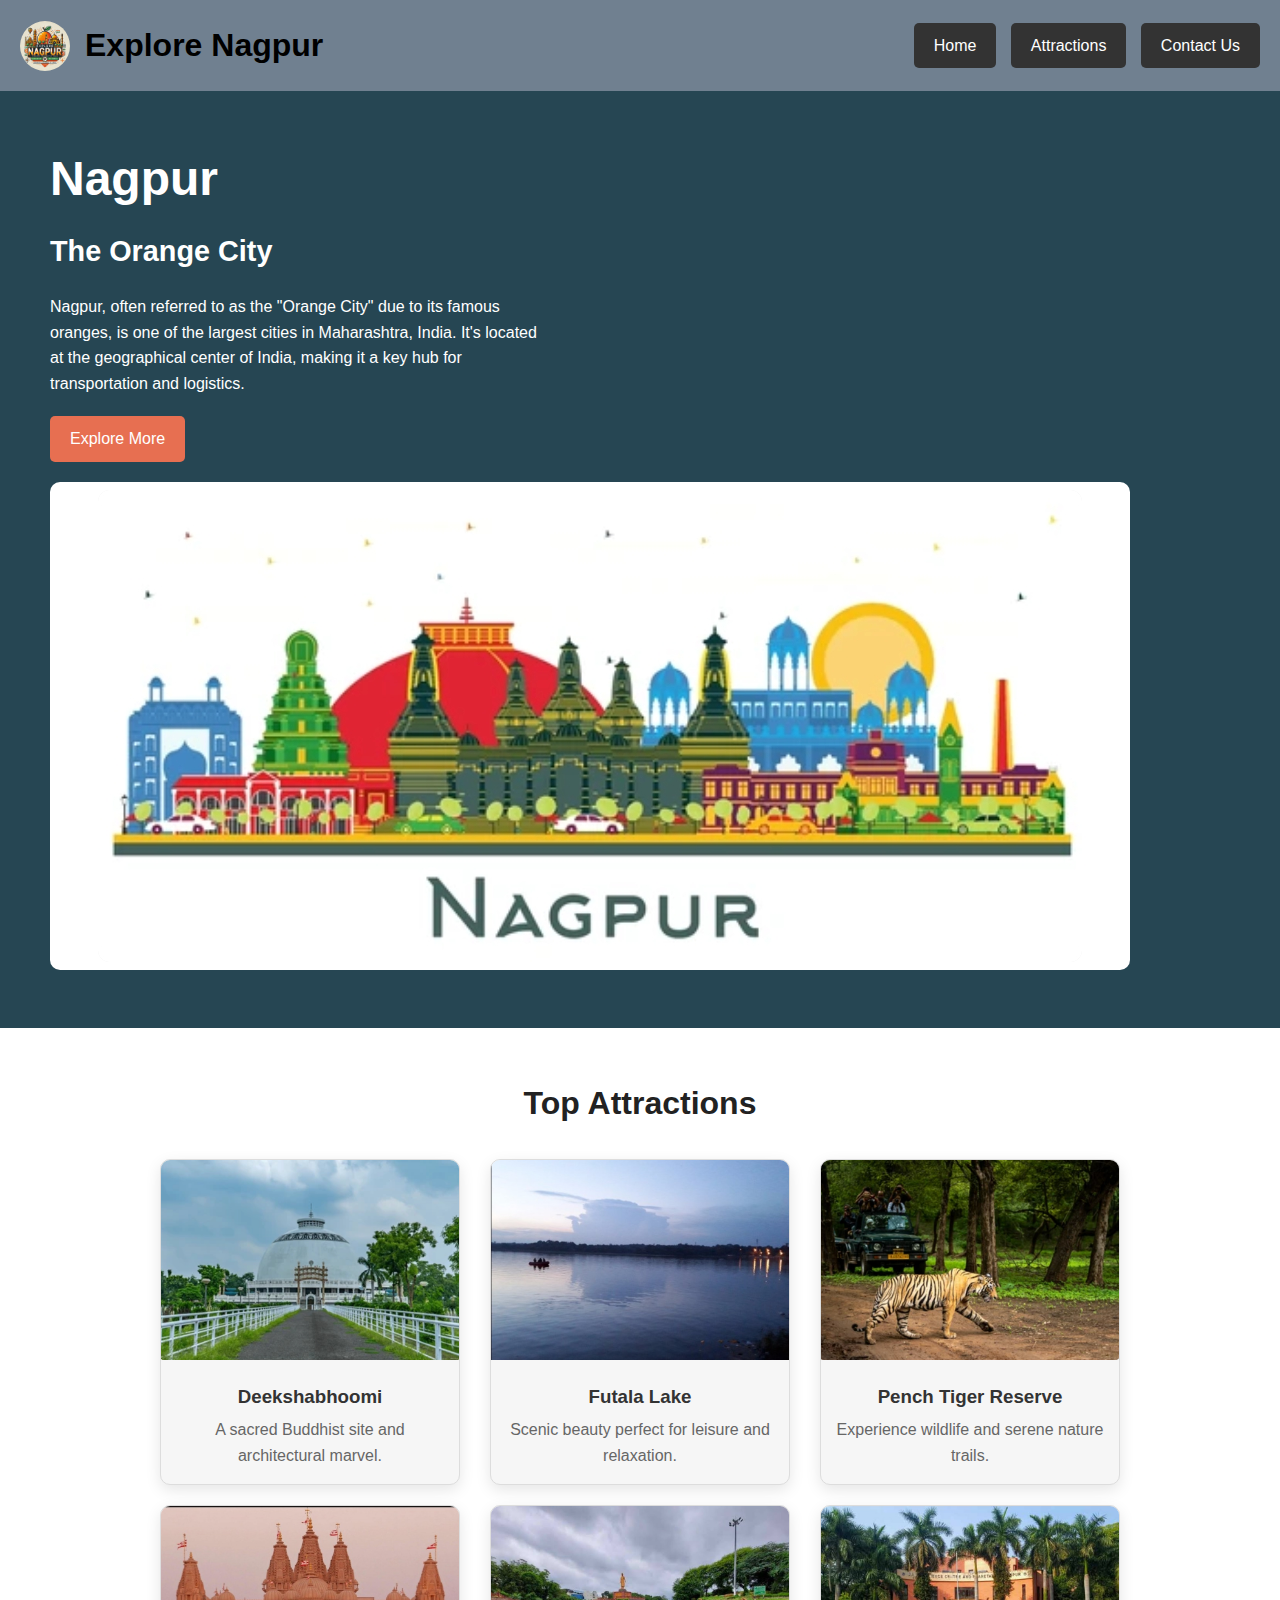
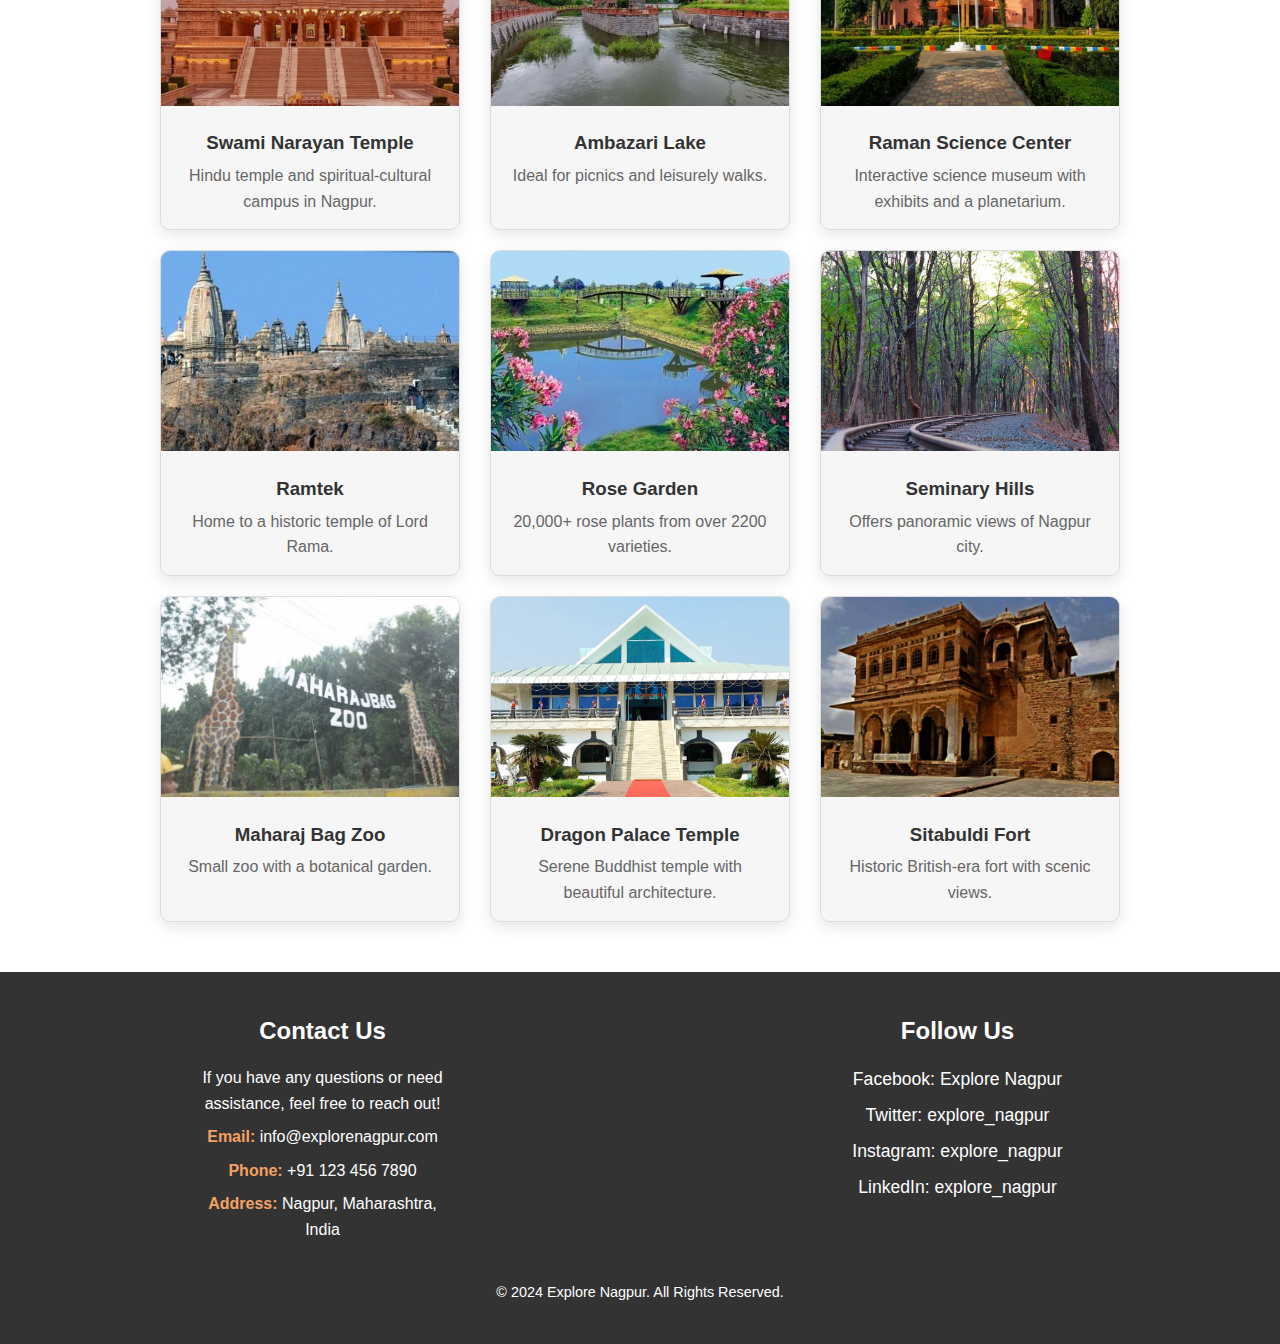
<file: index.html>
<!DOCTYPE html>
<html lang="en">
<head>
  <meta charset="UTF-8" />
  <meta name="viewport" content="width=device-width, initial-scale=1.0" />
  <title>Explore Nagpur</title>
  <link rel="stylesheet" href="style.css" />
</head>
<body>

  <!-- Header Section -->
  <header class="header">
    <div class="logo-container">
      <img src="logo.jpg" alt="Explore Nagpur Logo" class="logo-image" />
      <h1>Explore Nagpur</h1>
    </div>
    <nav class="home-button">
      <a href="index.html" class="button">Home</a>
      <a href="attractions.html" class="button">Attractions</a>
      <a href="#footer-contact" class="button">Contact Us</a>
    </nav>
  </header>

  <!-- Hero Section -->
  <section class="hero">
    <div class="hero-content">
      <h2>Nagpur</h2>
      <h3>The Orange City</h3>
      <p>
        Nagpur, often referred to as the "Orange City" due to its famous oranges,
        is one of the largest cities in Maharashtra, India. It's located at the
        geographical center of India, making it a key hub for transportation and logistics.
      </p>
      <a href="nagpur.html" class="btn">Explore More</a>
    </div>
    <div class="hero-image">
      <img src="nagpur.jpg" alt="Nagpur City" />
    </div>
  </section>

  <!-- Top Attractions Section -->
  <section class="destinations">
    <h1>Top Attractions</h1>

    <!-- Row 1 -->
    <div class="cards">
      <div class="card">
        <a href="deeksha.html"><img src="deekshabhoomi.jpg" alt="Deekshabhoomi" /></a>
        <h3>Deekshabhoomi</h3>
        <p>A sacred Buddhist site and architectural marvel.</p>
      </div>
      <div class="card">
        <a href="futala.html"><img src="futala.jpg" alt="Futala Lake" /></a>
        <h3>Futala Lake</h3>
        <p>Scenic beauty perfect for leisure and relaxation.</p>
      </div>
      <div class="card">
        <a href="pench.html"><img src="pench.jpg" alt="Pench Tiger Reserve" /></a>
        <h3>Pench Tiger Reserve</h3>
        <p>Experience wildlife and serene nature trails.</p>
      </div>
    </div>

    <!-- Row 2 -->
    <div class="cards">
      <div class="card">
        <a href="swami.html"><img src="swami.jpg" alt="Swaminarayan Temple" /></a>
        <h3>Swami Narayan Temple</h3>
        <p>Hindu temple and spiritual-cultural campus in Nagpur.</p>
      </div>
      <div class="card">
        <a href="ambazari.html"><img src="ambazari.jpg" alt="Ambazari Lake" /></a>
        <h3>Ambazari Lake</h3>
        <p>Ideal for picnics and leisurely walks.</p>
      </div>
      <div class="card">
        <a href="raman.html"><img src="raman.jpg" alt="Raman Science Center" /></a>
        <h3>Raman Science Center</h3>
        <p>Interactive science museum with exhibits and a planetarium.</p>
      </div>
    </div>

    <!-- Row 3 -->
    <div class="cards">
      <div class="card">
        <a href="ramtek.html"><img src="ramtek.jpg" alt="Ramtek Temple" /></a>
        <h3>Ramtek</h3>
        <p>Home to a historic temple of Lord Rama.</p>
      </div>
      <div class="card">
        <a href="rose.html"><img src="rose.jpg" alt="Rose Garden" /></a>
        <h3>Rose Garden</h3>
        <p>20,000+ rose plants from over 2200 varieties.</p>
      </div>
      <div class="card">
        <a href="seminary.html"><img src="seminary.jpg" alt="Seminary Hills" /></a>
        <h3>Seminary Hills</h3>
        <p>Offers panoramic views of Nagpur city.</p>
      </div>
    </div>

    <!-- Row 4 -->
    <div class="cards">
      <div class="card">
        <a href="zoo.html"><img src="zoo.jpg" alt="Maharaj Bag Zoo" /></a>
        <h3>Maharaj Bag Zoo</h3>
        <p>Small zoo with a botanical garden.</p>
      </div>
      <div class="card">
        <a href="dragon.html"><img src="dragon.jpg" alt="Dragon Palace Temple" /></a>
        <h3>Dragon Palace Temple</h3>
        <p>Serene Buddhist temple with beautiful architecture.</p>
      </div>
      <div class="card">
        <a href="sitabuldi.html"><img src="sitabuldi.jpg" alt="Sitabuldi Fort" /></a>
        <h3>Sitabuldi Fort</h3>
        <p>Historic British-era fort with scenic views.</p>
      </div>
    </div>
  </section>

  <!-- Contact JS -->
  <script src="script.js"></script>

  <!-- Footer Section -->
  <footer class="footer" id="footer-contact">
    <div class="footer-container">
      <!-- Contact Info -->
      <div class="footer-contact">
        <h3>Contact Us</h3>
        <p>If you have any questions or need assistance, feel free to reach out!</p>
        <ul>
          <li><strong>Email:</strong> info@explorenagpur.com</li>
          <li><strong>Phone:</strong> +91 123 456 7890</li>
          <li><strong>Address:</strong> Nagpur, Maharashtra, India</li>
        </ul>
      </div>

      <!-- Social Links -->
      <div class="footer-social">
        <h3>Follow Us</h3>
        <ul>
          <li><a href="https://facebook.com" target="_blank">Facebook: Explore Nagpur</a></li>
          <li><a href="https://twitter.com" target="_blank">Twitter: explore_nagpur</a></li>
          <li><a href="https://instagram.com" target="_blank">Instagram: explore_nagpur</a></li>
          <li><a href="https://linkedin.com" target="_blank">LinkedIn: explore_nagpur</a></li>
        </ul>
      </div>
    </div>

    <div class="footer-bottom">
      <p>&copy; 2024 Explore Nagpur. All Rights Reserved.</p>
    </div>
  </footer>

</body>
</html>
</file>
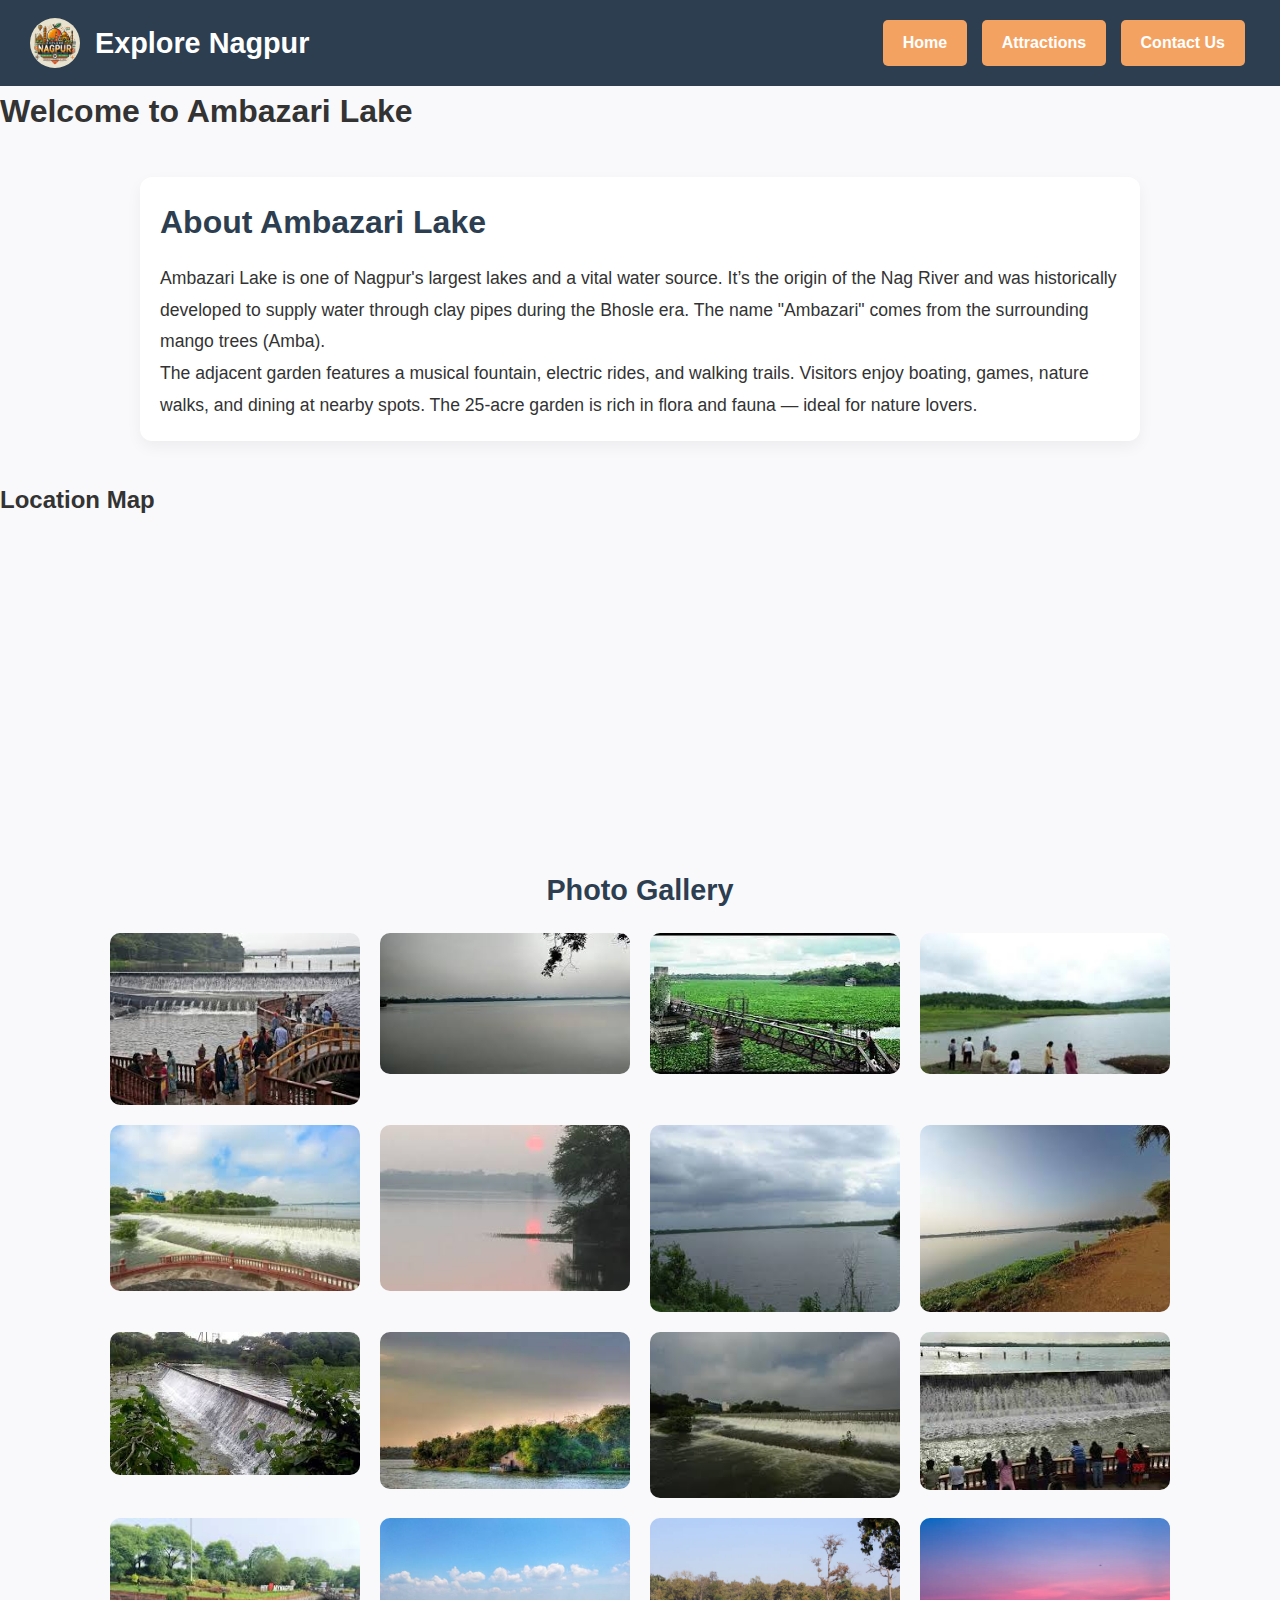
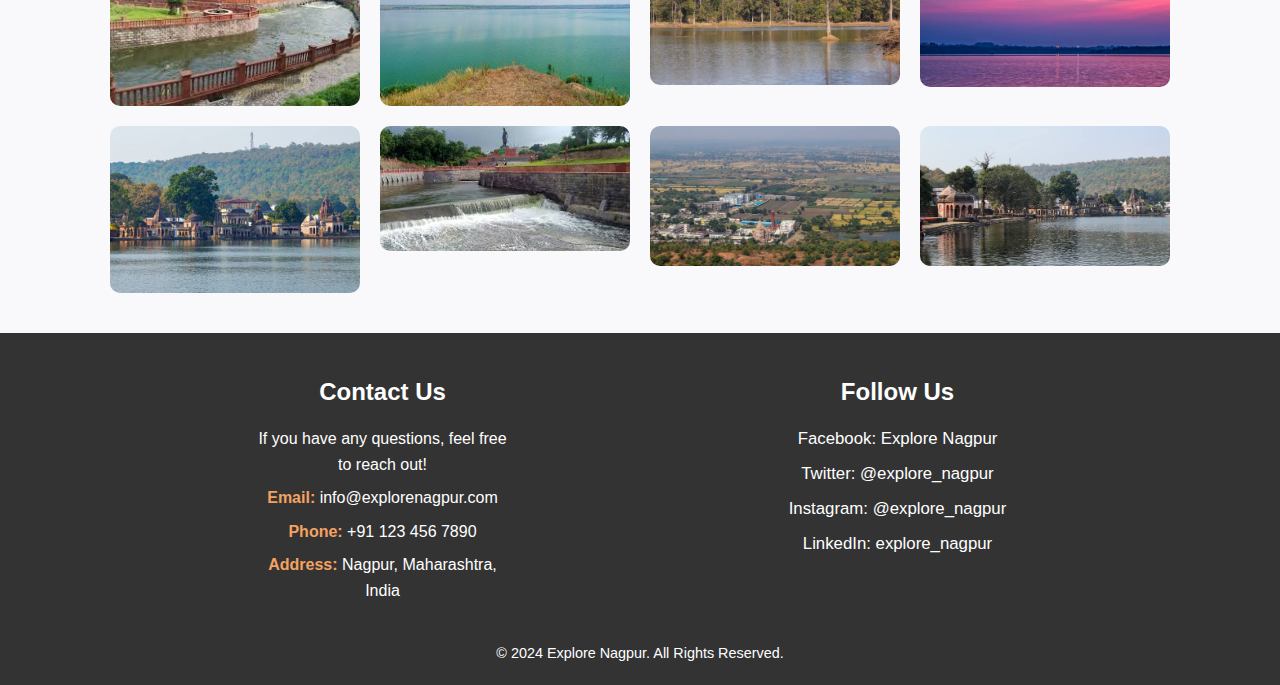
<file: ambazari.html>
<!DOCTYPE html>
<html lang="en">
<head>
  <meta charset="UTF-8" />
  <meta name="viewport" content="width=device-width, initial-scale=1.0" />
  <meta name="description" content="Explore the beauty of Ambazari Lake in Nagpur — boating, gardens, and nature attractions." />
  <title>Ambazari Lake | Explore Nagpur</title>
  <link rel="stylesheet" href="common.css" />
</head>

<body>

  <!-- Header with Logo and Navigation -->
  <header class="header">
    <div class="logo-container">
      <img src="logo.jpg" alt="Explore Nagpur Logo" class="logo-image" />
      <h1>Explore Nagpur</h1>
    </div>
    <nav class="home-button">
      <a href="index.html" class="button">Home</a>
      <a href="attractions.html" class="button">Attractions</a>
      <a href="#footer-contact" class="button">Contact Us</a>
    </nav>
  </header>

  <!-- Page Title -->
  <section class="lake-title">
    <h1>Welcome to Ambazari Lake</h1>
  </section>

  <!-- About Section -->
  <section class="info">
    <h2>About Ambazari Lake</h2>
    <p>
      Ambazari Lake is one of Nagpur's largest lakes and a vital water source. It’s the origin of the Nag River and was historically developed to supply water through clay pipes during the Bhosle era. The name "Ambazari" comes from the surrounding mango trees (Amba).
    </p>
    <p>
      The adjacent garden features a musical fountain, electric rides, and walking trails. Visitors enjoy boating, games, nature walks, and dining at nearby spots. The 25-acre garden is rich in flora and fauna — ideal for nature lovers.
    </p>
  </section>

  <!-- Google Maps Location -->
  <section class="location">
    <h2>Location Map</h2>
    <div class="map">
      <iframe 
        src="https://www.google.com/maps/embed?pb=!1m18!1m12!1m3!1d29772.30024674847!2d79.01518822368884!3d21.13099620480873!2m3!1f0!2f0!3f0!3m2!1i1024!2i768!4f13.1!3m3!1m2!1s0x3bd4c01263d2ef59%3A0xc07d53065ad5a6fd!2sAmbazari%20Lake!5e0!3m2!1sen!2sin!4v1733484738156!5m2!1sen!2sin" 
        width="100%" height="300" style="border:0;" allowfullscreen="" loading="lazy"
        referrerpolicy="no-referrer-when-downgrade" title="Ambazari Lake Map">
      </iframe>
    </div>
  </section>

  <!-- Image Gallery -->
  <section class="gallery">
    <h2>Photo Gallery</h2>
    <div class="image-grid">
      <!-- Add 20 images named ambazari1.jpg to ambazari20.jpg -->
      <img src="ambazari1.jpg" alt="Ambazari Lake 1" loading="lazy" />
      <img src="ambazari2.jpg" alt="Ambazari Lake 2" loading="lazy" />
      <img src="ambazari3.jpg" alt="Ambazari Lake 3" loading="lazy" />
      <img src="ambazari4.jpg" alt="Ambazari Lake 4" loading="lazy" />
      <img src="ambazari5.jpg" alt="Ambazari Lake 5" loading="lazy" />
      <img src="ambazari6.jpg" alt="Ambazari Lake 6" loading="lazy" />
      <img src="ambazari7.jpg" alt="Ambazari Lake 7" loading="lazy" />
      <img src="ambazari8.jpg" alt="Ambazari Lake 8" loading="lazy" />
      <img src="ambazari9.jpg" alt="Ambazari Lake 9" loading="lazy" />
      <img src="ambazari10.jpg" alt="Ambazari Lake 10" loading="lazy" />
      <img src="ambazari11.jpg" alt="Ambazari Lake 11" loading="lazy" />
      <img src="ambazari12.jpg" alt="Ambazari Lake 12" loading="lazy" />
      <img src="ambazari13.jpg" alt="Ambazari Lake 13" loading="lazy" />
      <img src="ambazari14.jpg" alt="Ambazari Lake 14" loading="lazy" />
      <img src="ambazari15.jpg" alt="Ambazari Lake 15" loading="lazy" />
      <img src="ambazari16.jpg" alt="Ambazari Lake 16" loading="lazy" />
      <img src="ambazari17.jpg" alt="Ambazari Lake 17" loading="lazy" />
      <img src="ambazari18.jpg" alt="Ambazari Lake 18" loading="lazy" />
      <img src="ambazari19.jpg" alt="Ambazari Lake 19" loading="lazy" />
      <img src="ambazari20.jpg" alt="Ambazari Lake 20" loading="lazy" />
    </div>
  </section>

  <!-- Smooth Scroll JS -->
  <script src="script.js"></script>

  <!-- Footer with Contact and Social Info -->
  <footer class="footer" id="footer-contact">
    <div class="footer-container">
      
      <div class="footer-contact">
        <h3>Contact Us</h3>
        <p>If you have any questions, feel free to reach out!</p>
        <ul>
          <li><strong>Email:</strong> info@explorenagpur.com</li>
          <li><strong>Phone:</strong> +91 123 456 7890</li>
          <li><strong>Address:</strong> Nagpur, Maharashtra, India</li>
        </ul>
      </div>

      <div class="footer-social">
        <h3>Follow Us</h3>
        <ul>
          <li><a href="https://facebook.com" target="_blank">Facebook: Explore Nagpur</a></li>
          <li><a href="https://twitter.com" target="_blank">Twitter: @explore_nagpur</a></li>
          <li><a href="https://instagram.com" target="_blank">Instagram: @explore_nagpur</a></li>
          <li><a href="https://linkedin.com" target="_blank">LinkedIn: explore_nagpur</a></li>
        </ul>
      </div>

    </div>

    <div class="footer-bottom">
      <p>&copy; 2024 Explore Nagpur. All Rights Reserved.</p>
    </div>
  </footer>

</body>
</html>
</file>
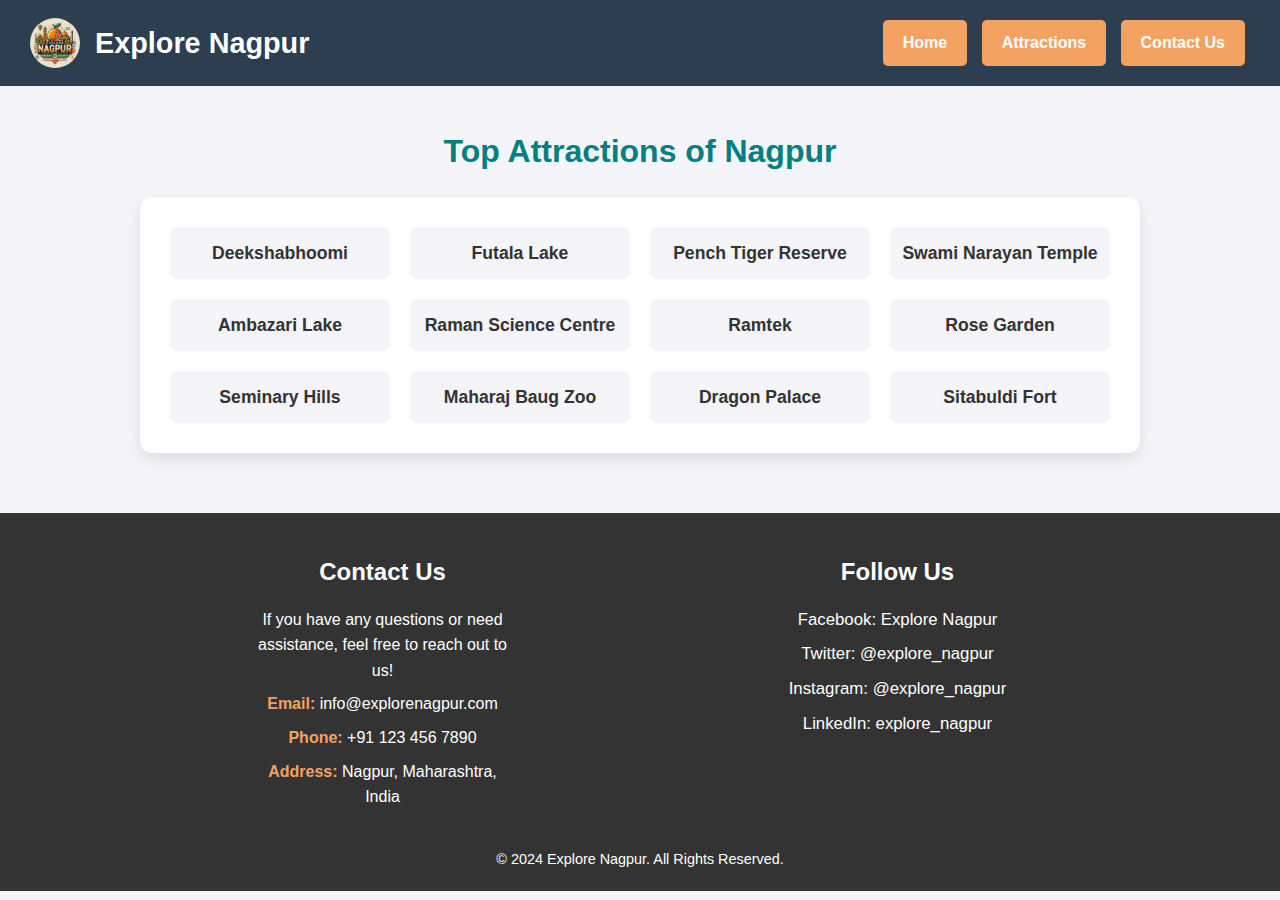
<file: attractions.html>
<!DOCTYPE html>
<html lang="en">
<head>
  <meta charset="UTF-8" />
  <meta name="viewport" content="width=device-width, initial-scale=1.0" />
  <title>Top Attractions - Explore Nagpur</title>
  <meta name="description" content="Discover top attractions in Nagpur including lakes, temples, and more." />
  <meta name="keywords" content="Nagpur, tourism, attractions, travel, India, Deekshabhoomi, Futala Lake" />
  <link rel="stylesheet" href="attractions.css" />
</head>
<body>

  <!-- Header -->
  <header class="header">
    <div class="logo-container">
      <img src="logo.jpg" alt="Explore Nagpur Logo" class="logo-image" />
      <h1>Explore Nagpur</h1>
    </div>
    <nav class="home-button">
      <a href="index.html" class="button">Home</a>
      <a href="attractions.html" class="button">Attractions</a>
      <a href="#footer-contact" class="button">Contact Us</a>
    </nav>
  </header>

  <!-- Page Subheading -->
  <section>
    <h2 class="subhead">Top Attractions of Nagpur</h2>
  </section>

  <!-- List of Attractions -->
  <section class="attractions-list">
    <ul>
      <li><a href="deeksha.html">Deekshabhoomi</a></li>
      <li><a href="futala.html">Futala Lake</a></li>
      <li><a href="pench.html">Pench Tiger Reserve</a></li>
      <li><a href="swami.html">Swami Narayan Temple</a></li>
      <li><a href="ambazari.html">Ambazari Lake</a></li>
      <li><a href="raman.html">Raman Science Centre</a></li>
      <li><a href="ramtek.html">Ramtek</a></li>
      <li><a href="rose.html">Rose Garden</a></li>
      <li><a href="seminary.html">Seminary Hills</a></li>
      <li><a href="zoo.html">Maharaj Baug Zoo</a></li>
      <li><a href="dragon.html">Dragon Palace</a></li>
      <li><a href="sitabuldi.html">Sitabuldi Fort</a></li>
    </ul>
  </section>

  <!-- Footer -->
  <footer class="footer" id="footer-contact">
    <div class="footer-container">
      <!-- Contact Info -->
      <div class="footer-contact">
        <h3>Contact Us</h3>
        <p>If you have any questions or need assistance, feel free to reach out to us!</p>
        <ul>
          <li><strong>Email:</strong> info@explorenagpur.com</li>
          <li><strong>Phone:</strong> +91 123 456 7890</li>
          <li><strong>Address:</strong> Nagpur, Maharashtra, India</li>
        </ul>
      </div>

      <!-- Social Links -->
      <div class="footer-social">
        <h3>Follow Us</h3>
        <ul>
          <li><a href="https://facebook.com" target="_blank">Facebook: Explore Nagpur</a></li>
          <li><a href="https://twitter.com" target="_blank">Twitter: @explore_nagpur</a></li>
          <li><a href="https://instagram.com" target="_blank">Instagram: @explore_nagpur</a></li>
          <li><a href="https://linkedin.com" target="_blank">LinkedIn: explore_nagpur</a></li>
        </ul>
      </div>
    </div>

    <!-- Bottom Copyright -->
    <div class="footer-bottom">
      <p>&copy; 2024 Explore Nagpur. All Rights Reserved.</p>
    </div>
  </footer>

  <!-- Smooth Scroll JS -->
  <script src="script.js"></script>
</body>
</html>
</file>
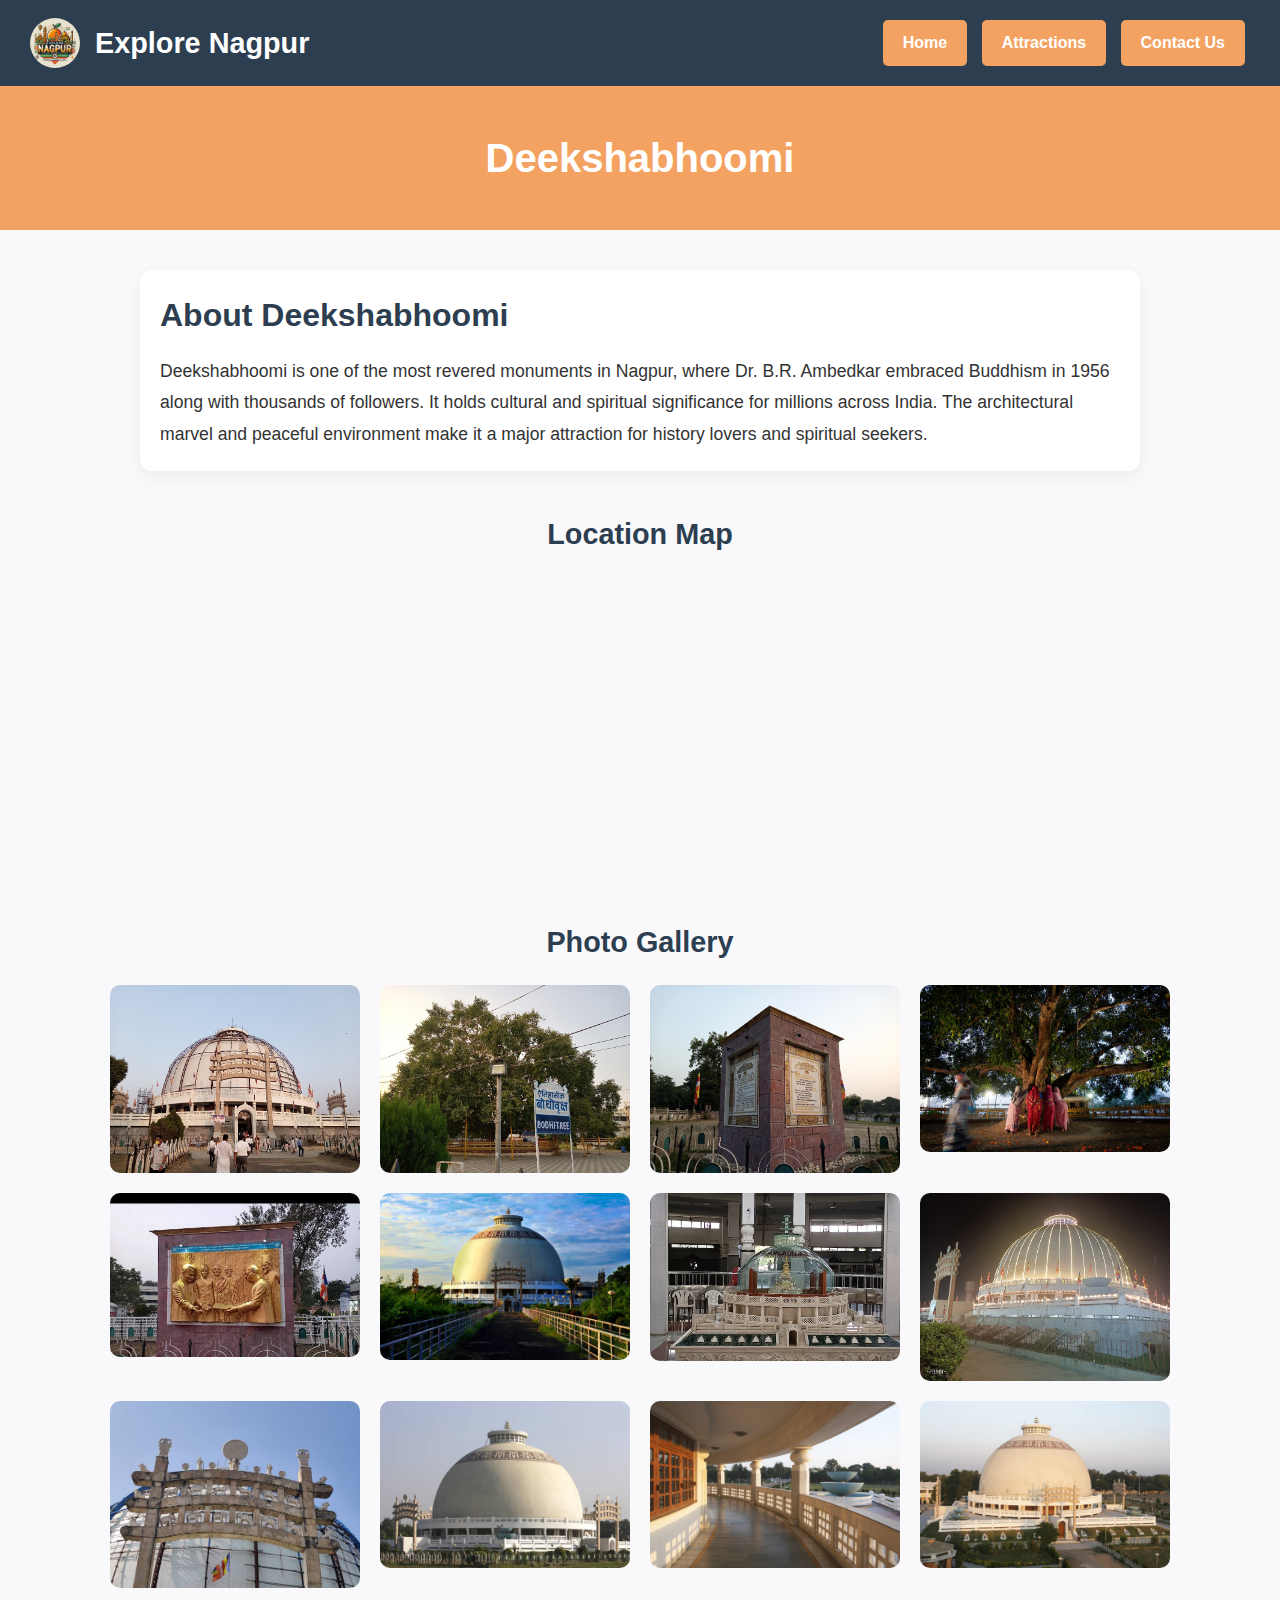
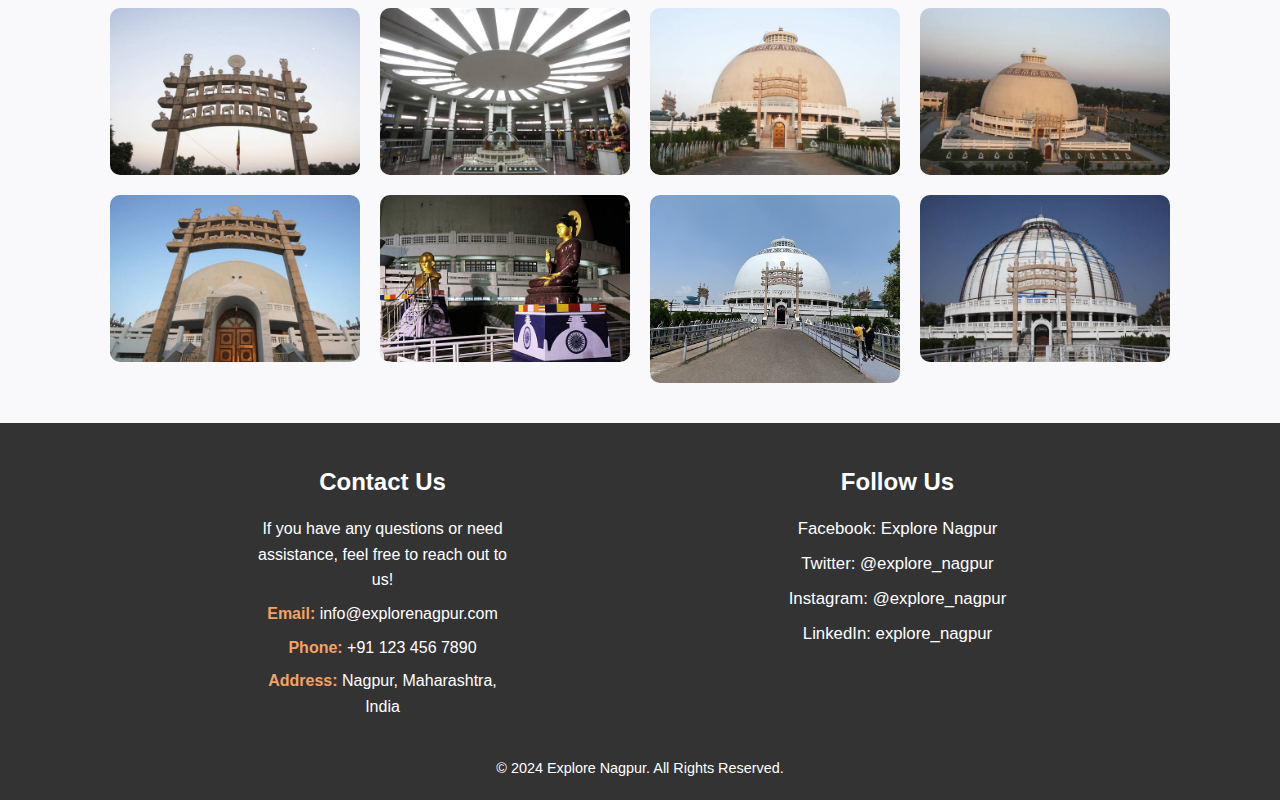
<file: deeksha.html>
<!DOCTYPE html>
<html lang="en">
<head>
  <meta charset="UTF-8" />
  <meta name="viewport" content="width=device-width, initial-scale=1.0" />
  <title>Deekshabhoomi - Explore Nagpur</title>
  <link rel="stylesheet" href="common.css" />
</head>
<body>

  <!-- Header Section -->
  <header class="header">
    <div class="logo-container">
      <img src="logo.jpg" alt="Explore Nagpur Logo" class="logo-image" />
      <h1>Explore Nagpur</h1>
    </div>
    <nav class="home-button">
      <a href="index.html" class="button">Home</a>
      <a href="attractions.html" class="button">Attractions</a>
      <a href="#footer-contact" class="button">Contact Us</a>
    </nav>
  </header>

  <!-- Main Attraction Title -->
  <section class="main-title">
    <h1>Deekshabhoomi</h1>
  </section>

  <!-- About Section -->
  <section class="info">
    <h2>About Deekshabhoomi</h2>
    <p>
      Deekshabhoomi is one of the most revered monuments in Nagpur, where Dr. B.R. Ambedkar embraced Buddhism in 1956 along with thousands of followers.
      It holds cultural and spiritual significance for millions across India. The architectural marvel and peaceful environment make it a major attraction for history lovers and spiritual seekers.
    </p>
  </section>

  <!-- Map Section -->
  <section class="map-section">
    <h2 class="location">Location Map</h2>
    <div class="map">
      <iframe 
        src="https://www.google.com/maps/embed?pb=!1m18!1m12!1m3!1d3721.6147848302594!2d79.0643312615528!3d21.127918595030632!2m3!1f0!2f0!3f0!3m2!1i1024!2i768!4f13.1!3m3!1m2!1s0x3bd4c0871b799d59%3A0x3ad938c2021aa66c!2sDeekshabhoomi%2C%20Nagpur%2C%20Maharashtra%20440010!5e0!3m2!1sen!2sin!4v1733482300877!5m2!1sen!2sin" 
        width="100%" 
        height="300" 
        style="border:0;" 
        allowfullscreen="" 
        loading="lazy" 
        referrerpolicy="no-referrer-when-downgrade"
      ></iframe>
    </div>
  </section>

  <!-- Gallery Section -->
  <section class="gallery">
    <h2>Photo Gallery</h2>
    <div class="image-grid">
      <!-- You can add or reduce images as needed -->

<img src="deeksha1.jpg" alt="Deekshabhoomi 1" loading="lazy" />
<img src="deeksha2.jpg" alt="Deekshabhoomi 2" loading="lazy" />
<img src="deeksha3.jpg" alt="Deekshabhoomi 3" loading="lazy" />
<img src="deeksha4.jpg" alt="Deekshabhoomi 4" loading="lazy" />
<img src="deeksha5.jpg" alt="Deekshabhoomi 5" loading="lazy" />
<img src="deeksha6.jpg" alt="Deekshabhoomi 6" loading="lazy" />
<img src="deeksha7.jpg" alt="Deekshabhoomi 7" loading="lazy" />
<img src="deeksha8.jpg" alt="Deekshabhoomi 8" loading="lazy" />
<img src="deeksha9.jpg" alt="Deekshabhoomi 9" loading="lazy" />
<img src="deeksha10.jpg" alt="Deekshabhoomi 10" loading="lazy" />
<img src="deeksha11.jpg" alt="Deekshabhoomi 11" loading="lazy" />
<img src="deeksha12.jpg" alt="Deekshabhoomi 12" loading="lazy" />
<img src="deeksha13.jpg" alt="Deekshabhoomi 13" loading="lazy" />
<img src="deeksha14.jpg" alt="Deekshabhoomi 14" loading="lazy" />
<img src="deeksha15.jpg" alt="Deekshabhoomi 15" loading="lazy" />
<img src="deeksha16.jpg" alt="Deekshabhoomi 16" loading="lazy" />
<img src="deeksha17.jpg" alt="Deekshabhoomi 17" loading="lazy" />
<img src="deeksha18.jpg" alt="Deekshabhoomi 18" loading="lazy" />
<img src="deeksha19.jpg" alt="Deekshabhoomi 19" loading="lazy" />
<img src="deeksha20.jpg" alt="Deekshabhoomi 20" loading="lazy" />
    </div>
  </section>

  <!-- Smooth Scroll JavaScript -->
  <script src="script.js"></script>

  <!-- Footer Section -->
  <footer class="footer" id="footer-contact">
    <div class="footer-container">
      <div class="footer-contact">
        <h3>Contact Us</h3>
        <p>If you have any questions or need assistance, feel free to reach out to us!</p>
        <ul>
          <li><strong>Email:</strong> info@explorenagpur.com</li>
          <li><strong>Phone:</strong> +91 123 456 7890</li>
          <li><strong>Address:</strong> Nagpur, Maharashtra, India</li>
        </ul>
      </div>

      <div class="footer-social">
        <h3>Follow Us</h3>
        <ul>
          <li><a href="https://facebook.com" target="_blank">Facebook: Explore Nagpur</a></li>
          <li><a href="https://twitter.com" target="_blank">Twitter: @explore_nagpur</a></li>
          <li><a href="https://instagram.com" target="_blank">Instagram: @explore_nagpur</a></li>
          <li><a href="https://linkedin.com" target="_blank">LinkedIn: explore_nagpur</a></li>
        </ul>
      </div>
    </div>
    <div class="footer-bottom">
      <p>&copy; 2024 Explore Nagpur. All Rights Reserved.</p>
    </div>
  </footer>

</body>
</html>
</file>
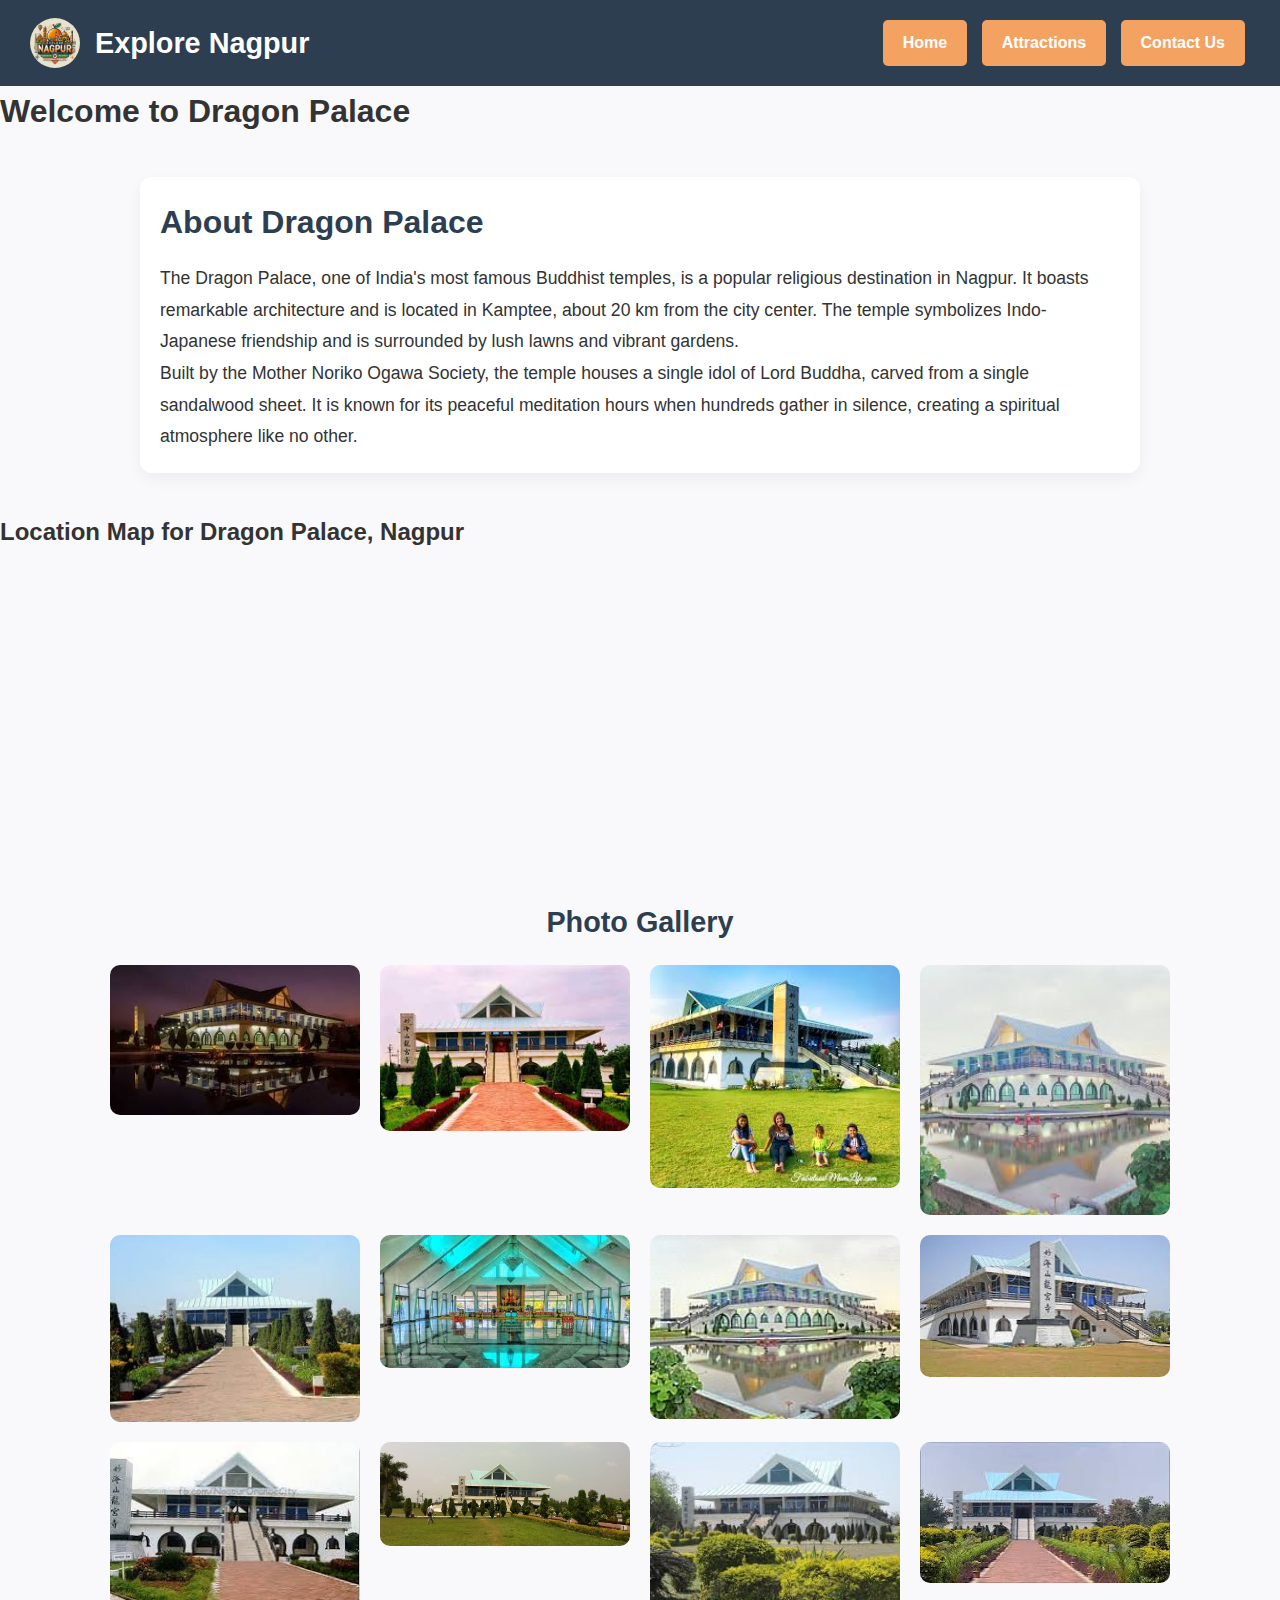
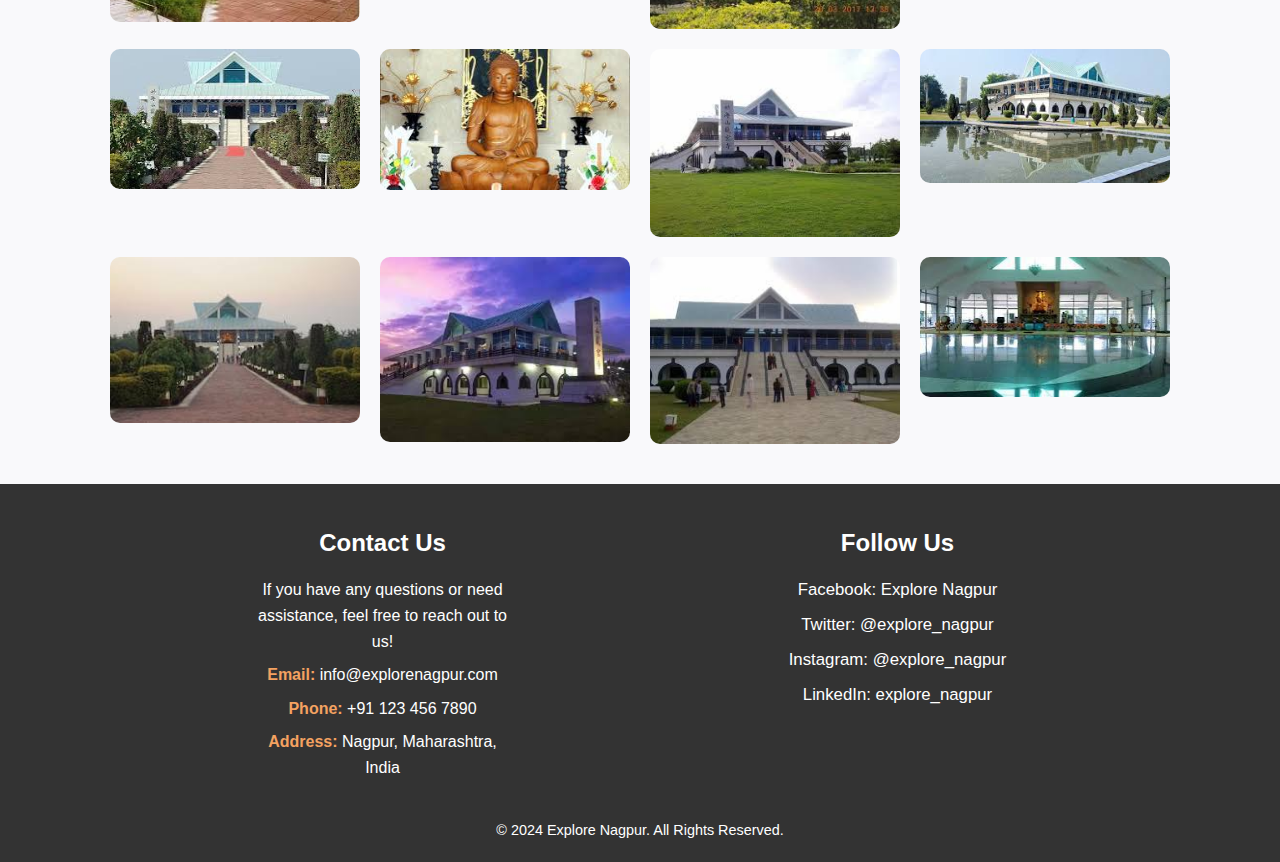
<file: dragon.html>
<!DOCTYPE html>
<html lang="en">
<head>
  <meta charset="UTF-8" />
  <meta name="viewport" content="width=device-width, initial-scale=1.0"/>
  <title>Dragon Palace – Explore Nagpur</title>
  <link rel="stylesheet" href="common.css" />
</head>
<body>
  <!-- Site Header -->
  <header class="header">
    <div class="logo-container">
      <img src="logo.jpg" alt="Explore Nagpur Logo" class="logo-image" />
      <h1>Explore Nagpur</h1>
    </div>
    <div class="home-button">
      <a href="index.html" class="button">Home</a>
      <a href="attractions.html" class="button">Attractions</a>
      <a href="#footer-contact" class="button">Contact Us</a>
    </div>
  </header>

  <!-- Hero Message -->
  <section class="hero-message">
    <h1>Welcome to Dragon Palace</h1>
  </section>

  <!-- About Section -->
  <section class="info" id="about">
    <h2>About Dragon Palace</h2>
    <p>
      The Dragon Palace, one of India's most famous Buddhist temples, is a popular religious destination in Nagpur. It boasts remarkable architecture and is located in Kamptee, about 20 km from the city center. The temple symbolizes Indo-Japanese friendship and is surrounded by lush lawns and vibrant gardens.
    </p>
    <p>
      Built by the Mother Noriko Ogawa Society, the temple houses a single idol of Lord Buddha, carved from a single sandalwood sheet. It is known for its peaceful meditation hours when hundreds gather in silence, creating a spiritual atmosphere like no other.
    </p>
  </section>

  <!-- Location Map -->
  <section id="map">
    <h2 class="location">Location Map for Dragon Palace, Nagpur</h2>
    <div class="map">
      <iframe src="https://www.google.com/maps/embed?pb=!1m18!1m12!1m3!1d3719.589213986073!2d79.20058727654592!3d21.208471480486164!2m3!1f0!2f0!3f0!3m2!1i1024!2i768!4f13.1!3m3!1m2!1s0x3bd4c8a68d088f53%3A0x973913ed992450b5!2sDragon%20Palace!5e0!3m2!1sen!2sin!4v1733485646020!5m2!1sen!2sin" 
        width="400" 
        height="300" 
        style="border:0;" 
        allowfullscreen="" 
        loading="lazy" 
        referrerpolicy="no-referrer-when-downgrade">
      </iframe>
    </div>
  </section>

  <!-- Photo Gallery -->
  <section class="gallery" id="gallery">
    <h2>Photo Gallery</h2>
    <div class="image-grid">
      <!-- 20 images -->
      <img src="dragon1.jpg" alt="Front view of Dragon Palace">
      <img src="dragon2.jpg" alt="Buddhist statue at Dragon Palace">
      <img src="dragon3.jpg" alt="Temple entrance">
      <img src="dragon4.jpg" alt="Interior view of Dragon Palace">
      <img src="dragon5.jpg" alt="Evening lights at Dragon Palace">
      <img src="dragon6.jpg" alt="Meditation area at Dragon Palace">
      <img src="dragon7.jpg" alt="Lush gardens around Dragon Palace">
      <img src="dragon8.jpg" alt="Prayer area inside the temple">
      <img src="dragon9.jpg" alt="Visitors at Dragon Palace">
      <img src="dragon10.jpg" alt="Dragon Palace architectural view">
      <img src="dragon11.jpg" alt="Side angle of Dragon Palace">
      <img src="dragon12.jpg" alt="Temple bell structure">
      <img src="dragon13.jpg" alt="Floral decorations at Dragon Palace">
      <img src="dragon14.jpg" alt="Sculptures around the palace">
      <img src="dragon15.jpg" alt="Wide angle view of Dragon Palace">
      <img src="dragon16.jpg" alt="Zen garden at the temple">
      <img src="dragon17.jpg" alt="Main idol of Buddha">
      <img src="dragon18.jpg" alt="Tourists near the entrance">
      <img src="dragon19.jpg" alt="Night view of Dragon Palace">
      <img src="dragon20.jpg" alt="Panoramic view of Dragon Palace">
    </div>
  </section>

  <!-- Footer -->
  <footer class="footer" id="footer-contact">
    <div class="footer-container">
      <div class="footer-contact">
        <h3>Contact Us</h3>
        <p>If you have any questions or need assistance, feel free to reach out to us!</p>
        <ul>
          <li><strong>Email:</strong> info@explorenagpur.com</li>
          <li><strong>Phone:</strong> +91 123 456 7890</li>
          <li><strong>Address:</strong> Nagpur, Maharashtra, India</li>
        </ul>
      </div>
      <div class="footer-social">
        <h3>Follow Us</h3>
        <ul>
          <li><a href="https://facebook.com" target="_blank">Facebook: Explore Nagpur</a></li>
          <li><a href="https://twitter.com" target="_blank">Twitter: @explore_nagpur</a></li>
          <li><a href="https://instagram.com" target="_blank">Instagram: @explore_nagpur</a></li>
          <li><a href="https://linkedin.com" target="_blank">LinkedIn: explore_nagpur</a></li>
        </ul>
      </div>
    </div>
    <div class="footer-bottom">
      <p>&copy; 2024 Explore Nagpur. All Rights Reserved.</p>
    </div>
  </footer>

  <!-- JS -->
  <script src="script.js"></script>
</body>
</html>
</file>
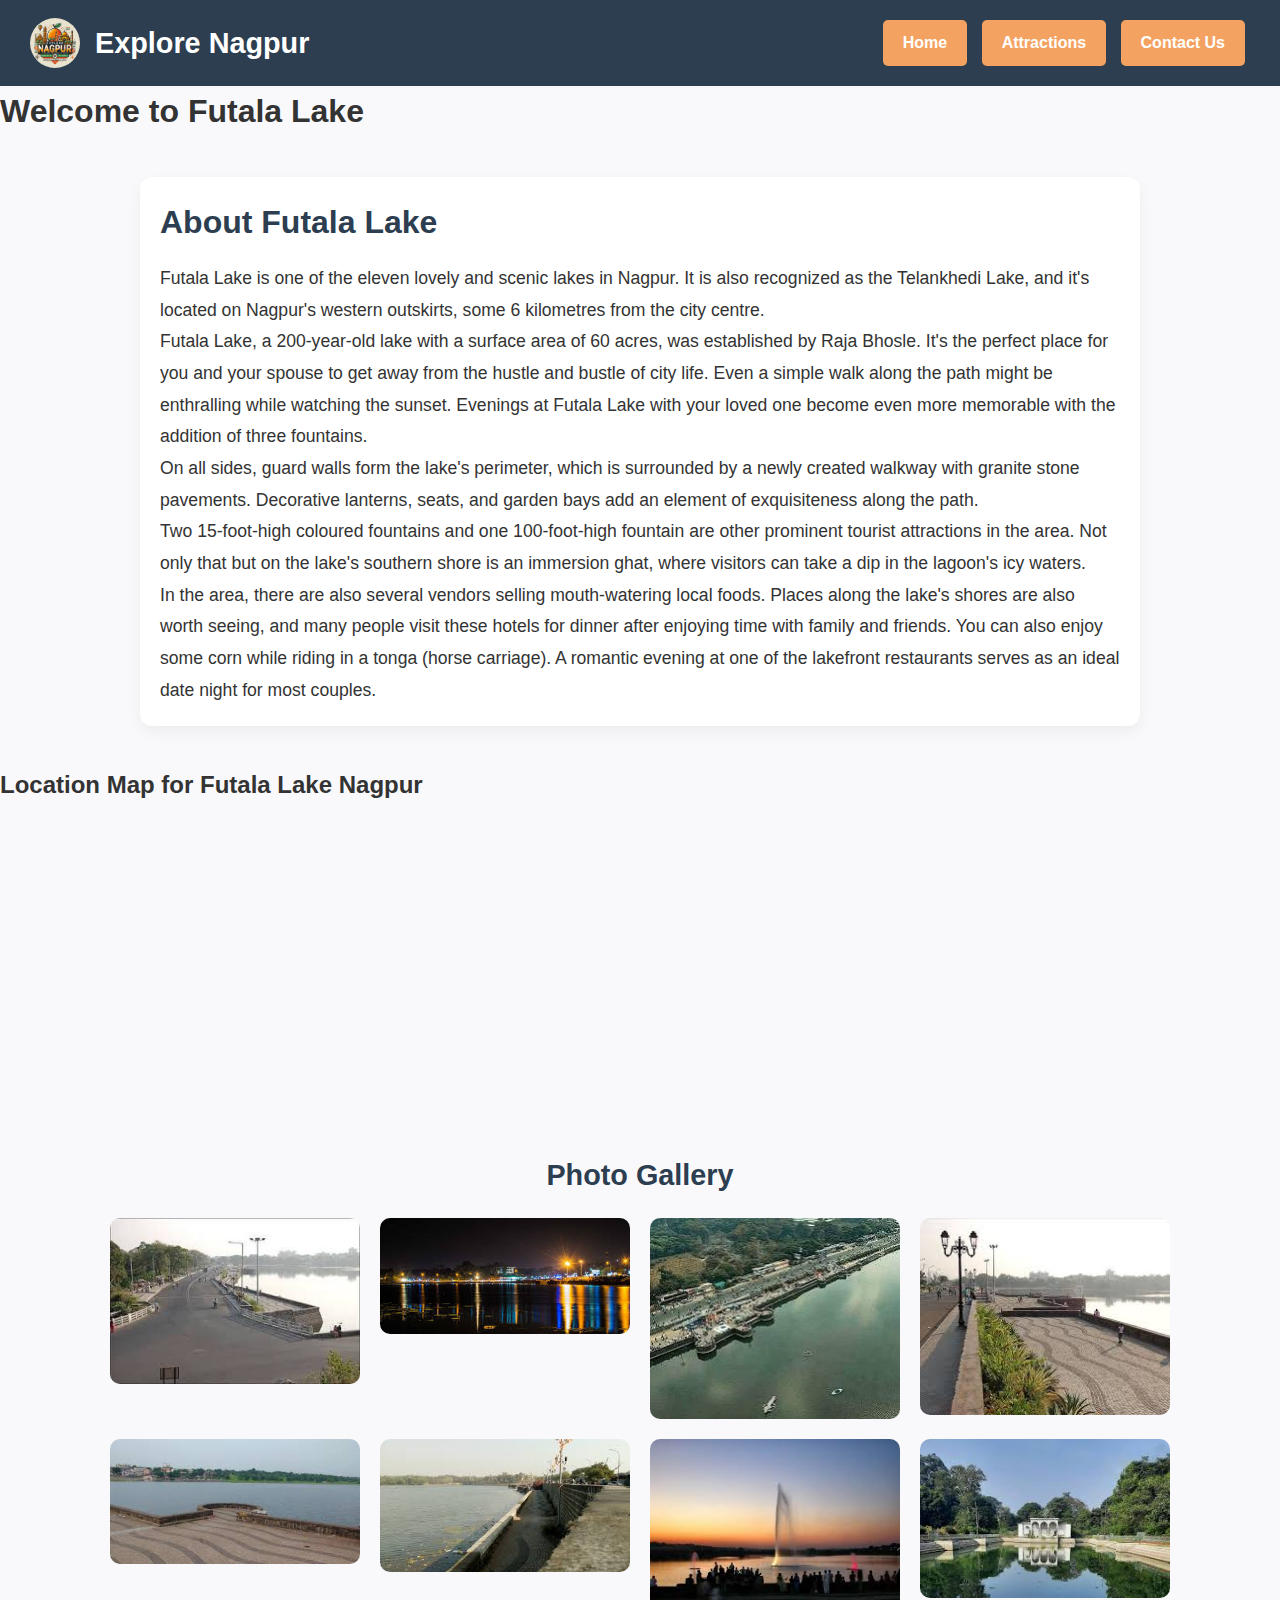
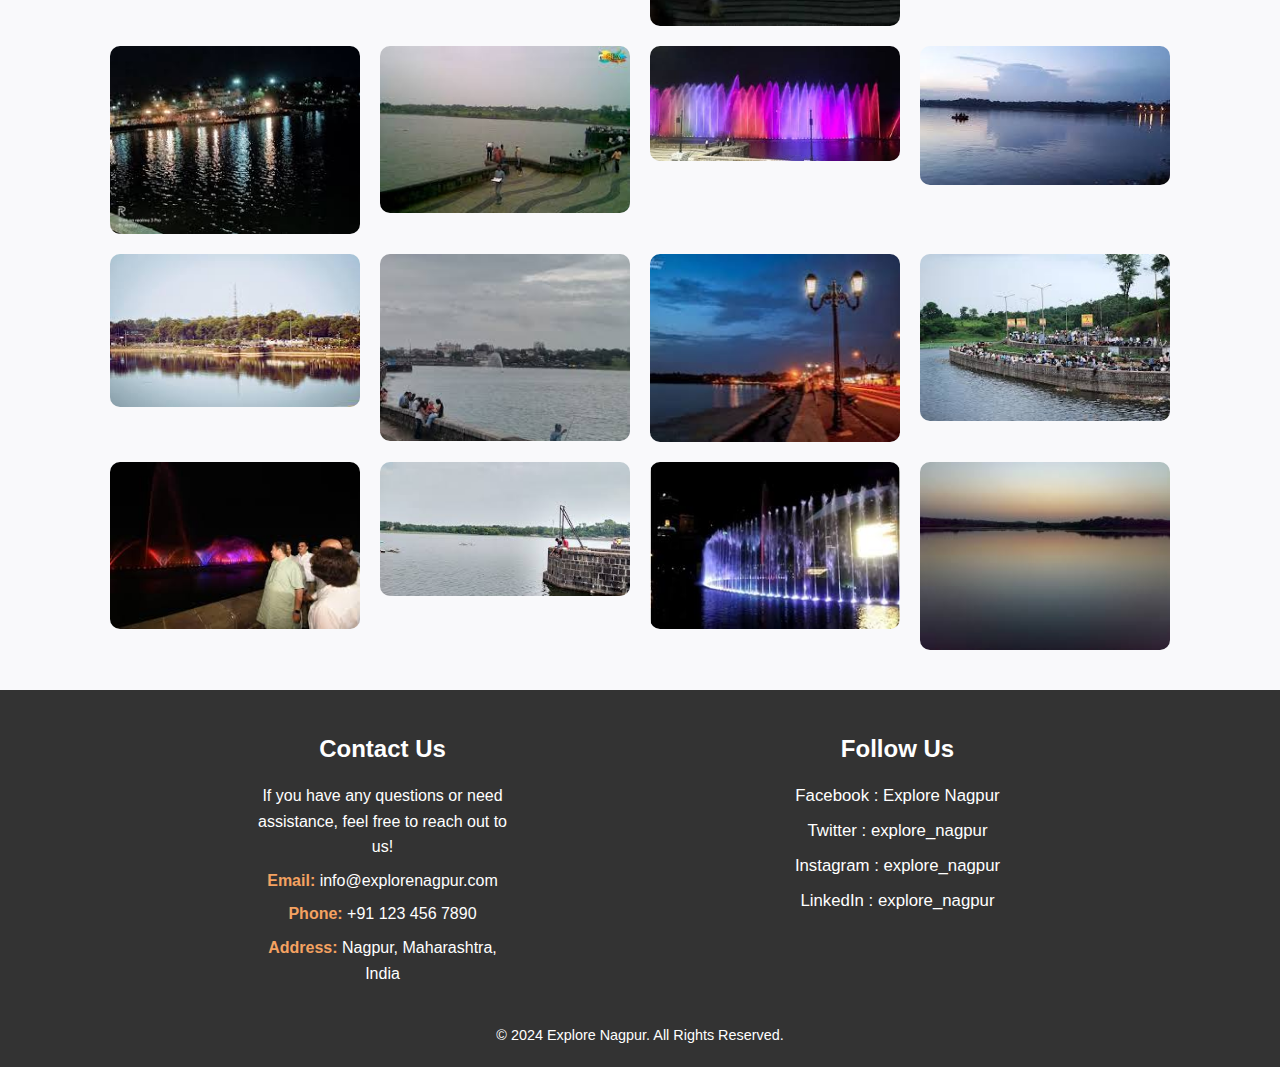
<file: futala.html>
<!DOCTYPE html>
<html lang="en">
<head>
  <meta charset="UTF-8" />
  <meta name="viewport" content="width=device-width, initial-scale=1.0"/>
  <title>Futala Lake – Explore Nagpur</title>
  <link rel="stylesheet" href="common.css" />
</head>
<body>

  <!-- Main Website Header -->
  <header class="header">
    <div class="logo-container">
      <img src="logo.jpg" alt="Explore Nagpur Logo" class="logo-image" />
      <h1>Explore Nagpur</h1>
    </div>
    <div class="home-button">
      <a href="index.html" class="button">Home</a>
      <a href="attractions.html" class="button">Attractions</a>
      <a href="#footer-contact" class="button">Contact Us</a>
    </div>
  </header>

  <!-- Welcome Section -->
  <section class="hero-message">
    <h1>Welcome to Futala Lake</h1>
  </section>

  <!-- About Section -->
  <section class="info">
    <h2>About Futala Lake</h2>
    <p>Futala Lake is one of the eleven lovely and scenic lakes in Nagpur. It is also recognized as the Telankhedi Lake, and it's located on Nagpur's western outskirts, some 6 kilometres from the city centre.</p>
    <p>Futala Lake, a 200-year-old lake with a surface area of 60 acres, was established by Raja Bhosle. It's the perfect place for you and your spouse to get away from the hustle and bustle of city life. Even a simple walk along the path might be enthralling while watching the sunset. Evenings at Futala Lake with your loved one become even more memorable with the addition of three fountains.</p>
    <p>On all sides, guard walls form the lake's perimeter, which is surrounded by a newly created walkway with granite stone pavements. Decorative lanterns, seats, and garden bays add an element of exquisiteness along the path.</p>
    <p>Two 15-foot-high coloured fountains and one 100-foot-high fountain are other prominent tourist attractions in the area. Not only that but on the lake's southern shore is an immersion ghat, where visitors can take a dip in the lagoon's icy waters.</p>
    <p>In the area, there are also several vendors selling mouth-watering local foods. Places along the lake's shores are also worth seeing, and many people visit these hotels for dinner after enjoying time with family and friends. You can also enjoy some corn while riding in a tonga (horse carriage). A romantic evening at one of the lakefront restaurants serves as an ideal date night for most couples.</p>
  </section>

  <!-- Location Map -->
  <section>
    <h2 class="location">Location Map for Futala Lake Nagpur</h2>
    <div class="map">
      <iframe src="https://www.google.com/maps/embed?pb=!1m18!1m12!1m3!1d14883.834102927187!2d79.03109357454369!3d21.154048750226032!2m3!1f0!2f0!3f0!3m2!1i1024!2i768!4f13.1!3m3!1m2!1s0x3bd4c037ffc26a85%3A0x16dab14f423e9dcd!2sFutala%20Lake!5e0!3m2!1sen!2sin!4v1733484092652!5m2!1sen!2sin" width="400" height="300" style="border:0;" allowfullscreen="" loading="lazy" referrerpolicy="no-referrer-when-downgrade"></iframe>
    </div>
  </section>

  <!-- Gallery Section -->
  <section class="gallery">
    <h2>Photo Gallery</h2>
    <div class="image-grid">
      <img src="futala1.jpg" alt="Futala Lake sunset view" />
      <img src="futala2.jpg" alt="Granite walkway at Futala Lake" />
      <img src="futala3.jpg" alt="Futala Lake colored fountains" />
      <img src="futala4.jpg" alt="Night lighting around Futala Lake" />
      <img src="futala5.jpg" alt="Tourist boats at Futala Lake" />
      <img src="futala6.jpg" alt="Family walking along Futala Lake path" />
      <img src="futala7.jpg" alt="View of lake from the food court" />
      <img src="futala8.jpg" alt="Lanterns along the lake path" />
      <img src="futala9.jpg" alt="Panoramic view of Futala Lake" />
      <img src="futala10.jpg" alt="Couple sitting near the fountains" />
      <img src="futala11.jpg" alt="Distant view of immersion ghat" />
      <img src="futala12.jpg" alt="Stone seating area near the lake" />
      <img src="futala13.jpg" alt="Evening corn vendor near lake" />
      <img src="futala14.jpg" alt="Street lighting and garden bays" />
      <img src="futala15.jpg" alt="Lake water reflecting lights" />
      <img src="futala16.jpg" alt="Horse carriage ride at the lake" />
      <img src="futala17.jpg" alt="Pathway around the lake" />
      <img src="futala18.jpg" alt="Restaurants on the southern shore" />
      <img src="futala19.jpg" alt="Romantic dining near Futala Lake" />
      <img src="futala20.jpg" alt="Night view of fountains" />
    </div>
  </section>

  <!-- Contact Script -->
  <script src="script.js"></script>

  <!-- Footer -->
  <footer class="footer">
    <div class="footer-container" id="footer-contact">
      <div class="footer-contact">
        <h3>Contact Us</h3>
        <p>If you have any questions or need assistance, feel free to reach out to us!</p>
        <ul>
          <li><strong>Email:</strong> info@explorenagpur.com</li>
          <li><strong>Phone:</strong> +91 123 456 7890</li>
          <li><strong>Address:</strong> Nagpur, Maharashtra, India</li>
        </ul>
      </div>
      <div class="footer-social">
        <h3>Follow Us</h3>
        <ul>
          <li><a href="https://facebook.com" target="_blank">Facebook : Explore Nagpur</a></li>
          <li><a href="https://twitter.com" target="_blank">Twitter : explore_nagpur</a></li>
          <li><a href="https://instagram.com" target="_blank">Instagram : explore_nagpur</a></li>
          <li><a href="https://linkedin.com" target="_blank">LinkedIn : explore_nagpur</a></li>
        </ul>
      </div>
    </div>
    <div class="footer-bottom">
      <p>&copy; 2024 Explore Nagpur. All Rights Reserved.</p>
    </div>
  </footer>

</body>
</html>
</file>
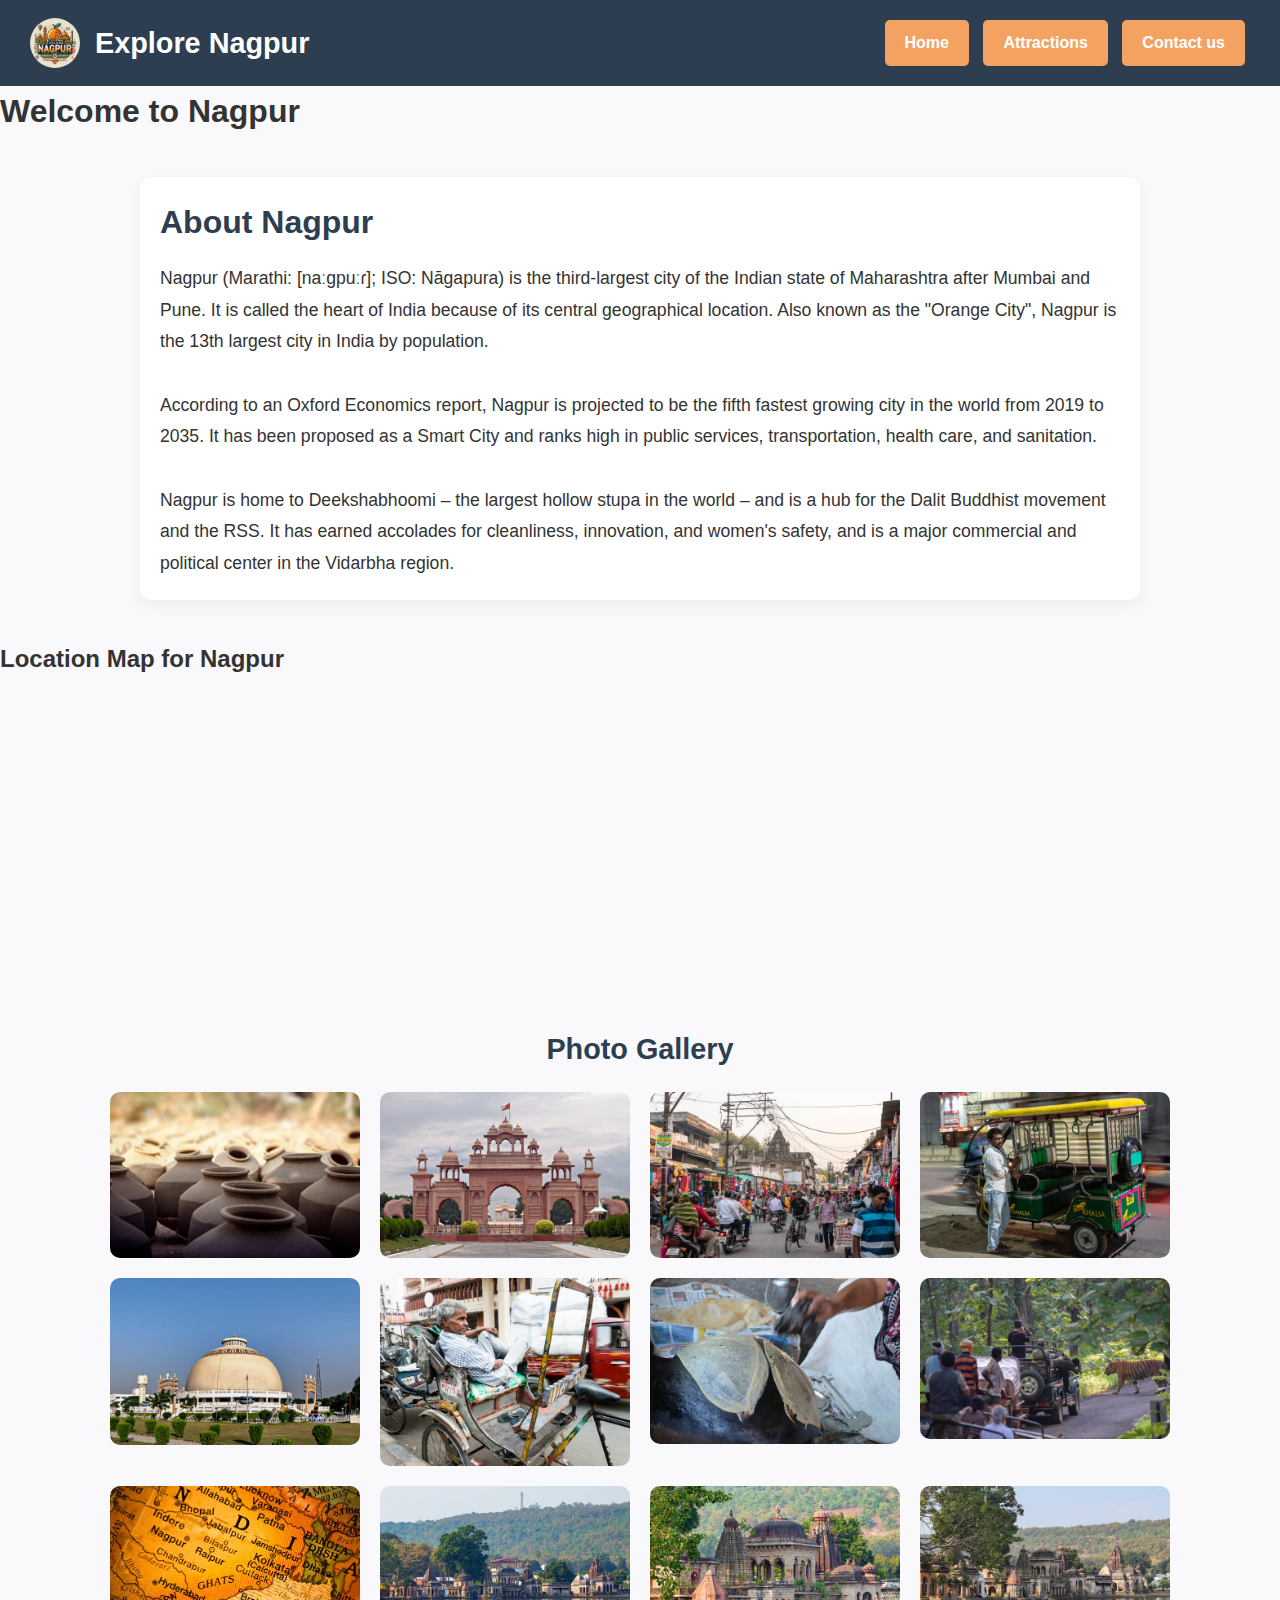
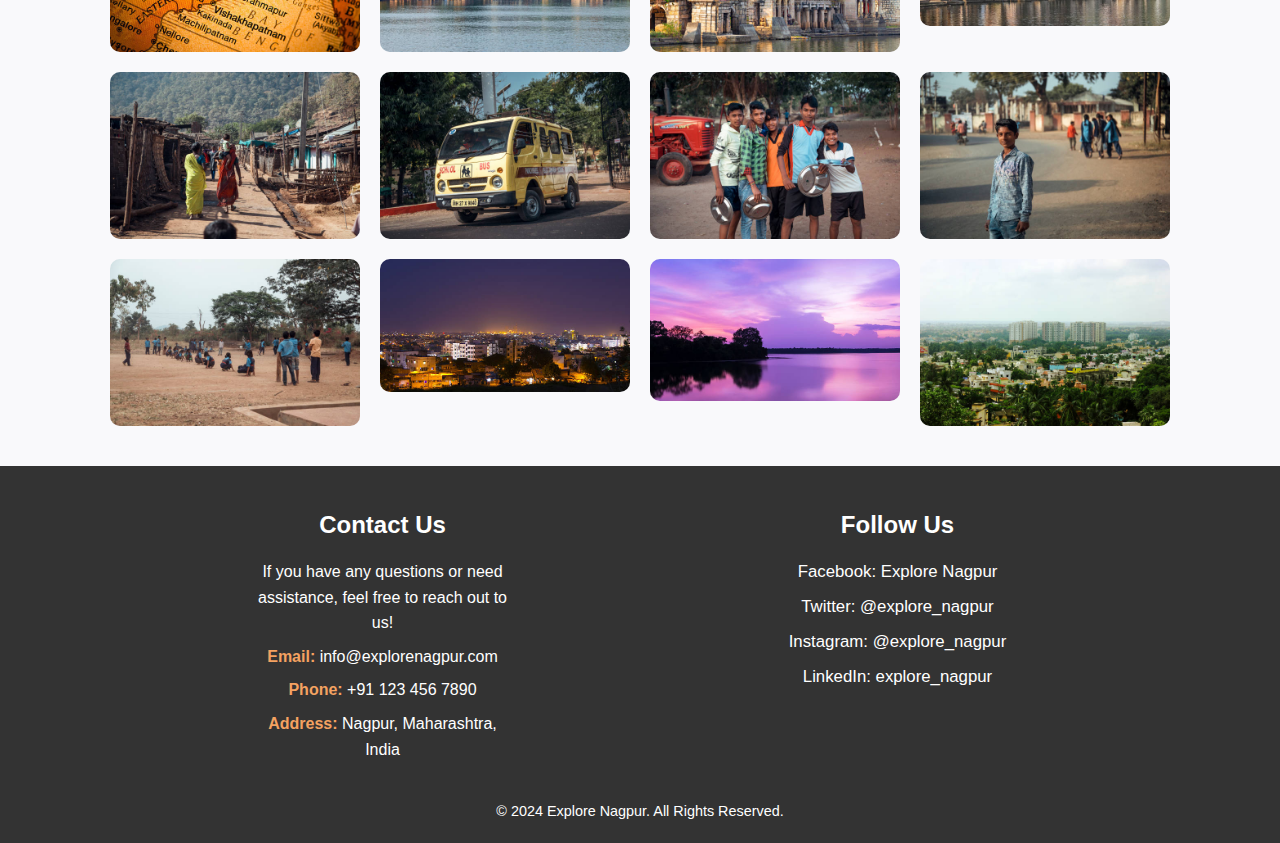
<file: nagpur.html>
<!DOCTYPE html>
<html lang="en">
<head>
  <meta charset="UTF-8" />
  <meta name="viewport" content="width=device-width, initial-scale=1.0"/>
  <title>Explore Nagpur – City Overview</title>
  <link rel="stylesheet" href="common.css" />
</head>
<body>

  <!-- Main Site Header with Logo and Navigation -->
  <header class="header">
    <div class="logo-container">
      <img src="logo.jpg" alt="Logo" class="logo-image" />
      <h1>Explore Nagpur</h1>
    </div>
    <div class="home-button">
      <a href="index.html" class="button">Home</a>
      <a href="attractions.html" class="button">Attractions</a>
      <a href="#footer-contact" class="button">Contact us</a>
    </div>
  </header>

  <!-- Welcome Message -->
  <section class="hero-message">
    <h1>Welcome to Nagpur</h1>
  </section>

  <!-- About the City -->
  <section class="info">
    <h2>About Nagpur</h2>
    <p>
      Nagpur (Marathi: [naːɡpuːɾ]; ISO: Nāgapura) is the third-largest city of the Indian state of Maharashtra after Mumbai and Pune. It is called the heart of India because of its central geographical location. Also known as the "Orange City", Nagpur is the 13th largest city in India by population. 
      <br><br>
      According to an Oxford Economics report, Nagpur is projected to be the fifth fastest growing city in the world from 2019 to 2035. It has been proposed as a Smart City and ranks high in public services, transportation, health care, and sanitation. 
      <br><br>
      Nagpur is home to Deekshabhoomi – the largest hollow stupa in the world – and is a hub for the Dalit Buddhist movement and the RSS. It has earned accolades for cleanliness, innovation, and women's safety, and is a major commercial and political center in the Vidarbha region.
    </p>
  </section>

  <!-- Embedded Google Map -->
  <section>
    <h2 class="location">Location Map for Nagpur</h2>
    <div class="map">
      <iframe 
        src="https://www.google.com/maps/embed?pb=!1m18!1m12!1m3!1d238130.1543987102!2d78.90770361846789!3d21.16100605532481!2m3!1f0!2f0!3f0!3m2!1i1024!2i768!4f13.1!3m3!1m2!1s0x3bd4c0a5a31faf13%3A0x19b37d06d0bb3e2b!2sNagpur%2C%20Maharashtra!5e0!3m2!1sen!2sin!4v1733485768483!5m2!1sen!2sin" 
        width="100%" 
        height="300" 
        style="border:0;" 
        allowfullscreen="" 
        loading="lazy" 
        referrerpolicy="no-referrer-when-downgrade">
      </iframe>
    </div>
  </section>

  <!-- Photo Gallery -->
  <section class="gallery">
    <h2>Photo Gallery</h2>
    <div class="image-grid">
      <!-- 20 Images -->
      <img src="nagpur1.jpg" alt="Nagpur Street View">
      <img src="nagpur2.jpg" alt="Orange Market in Nagpur">
      <img src="nagpur3.jpg" alt="Aerial View of Nagpur">
      <img src="nagpur4.jpg" alt="Nagpur Railway Station">
      <img src="nagpur5.jpg" alt="Ambazari Lake View">
      <img src="nagpur6.jpg" alt="Street Art in Nagpur">
      <img src="nagpur7.jpg" alt="Historic Building in Nagpur">
      <img src="nagpur8.jpg" alt="Sitabuldi Fort">
      <img src="nagpur9.jpg" alt="Nagpur Skyline at Night">
      <img src="nagpur10.jpg" alt="Nagpur Museum">
      <img src="nagpur11.jpg" alt="City Life in Nagpur">
      <img src="nagpur12.jpg" alt="Nagpur Garden Park">
      <img src="nagpur13.jpg" alt="Nagpur Metro">
      <img src="nagpur14.jpg" alt="Cultural Festival in Nagpur">
      <img src="nagpur15.jpg" alt="Futala Lake Sunset">
      <img src="nagpur16.jpg" alt="Shopping Market Nagpur">
      <img src="nagpur17.jpg" alt="Nagpur Road Traffic">
      <img src="nagpur18.jpg" alt="Religious Site in Nagpur">
      <img src="nagpur19.jpg" alt="Nagpur IT Hub">
      <img src="nagpur20.jpg" alt="Modern Architecture in Nagpur">
    </div>
  </section>

  <!-- Contact and Footer -->
  <footer class="footer">
    <div class="footer-container" id="footer-contact">
      <div class="footer-contact">
        <h3>Contact Us</h3>
        <p>If you have any questions or need assistance, feel free to reach out to us!</p>
        <ul>
          <li><strong>Email:</strong> info@explorenagpur.com</li>
          <li><strong>Phone:</strong> +91 123 456 7890</li>
          <li><strong>Address:</strong> Nagpur, Maharashtra, India</li>
        </ul>
      </div>
      <div class="footer-social">
        <h3>Follow Us</h3>
        <ul>
          <li><a href="https://facebook.com" target="_blank">Facebook: Explore Nagpur</a></li>
          <li><a href="https://twitter.com" target="_blank">Twitter: @explore_nagpur</a></li>
          <li><a href="https://instagram.com" target="_blank">Instagram: @explore_nagpur</a></li>
          <li><a href="https://linkedin.com" target="_blank">LinkedIn: explore_nagpur</a></li>
        </ul>
      </div>
    </div>
    <div class="footer-bottom">
      <p>&copy; 2024 Explore Nagpur. All Rights Reserved.</p>
    </div>
  </footer>

  <script src="script.js"></script>
</body>
</html>
</file>
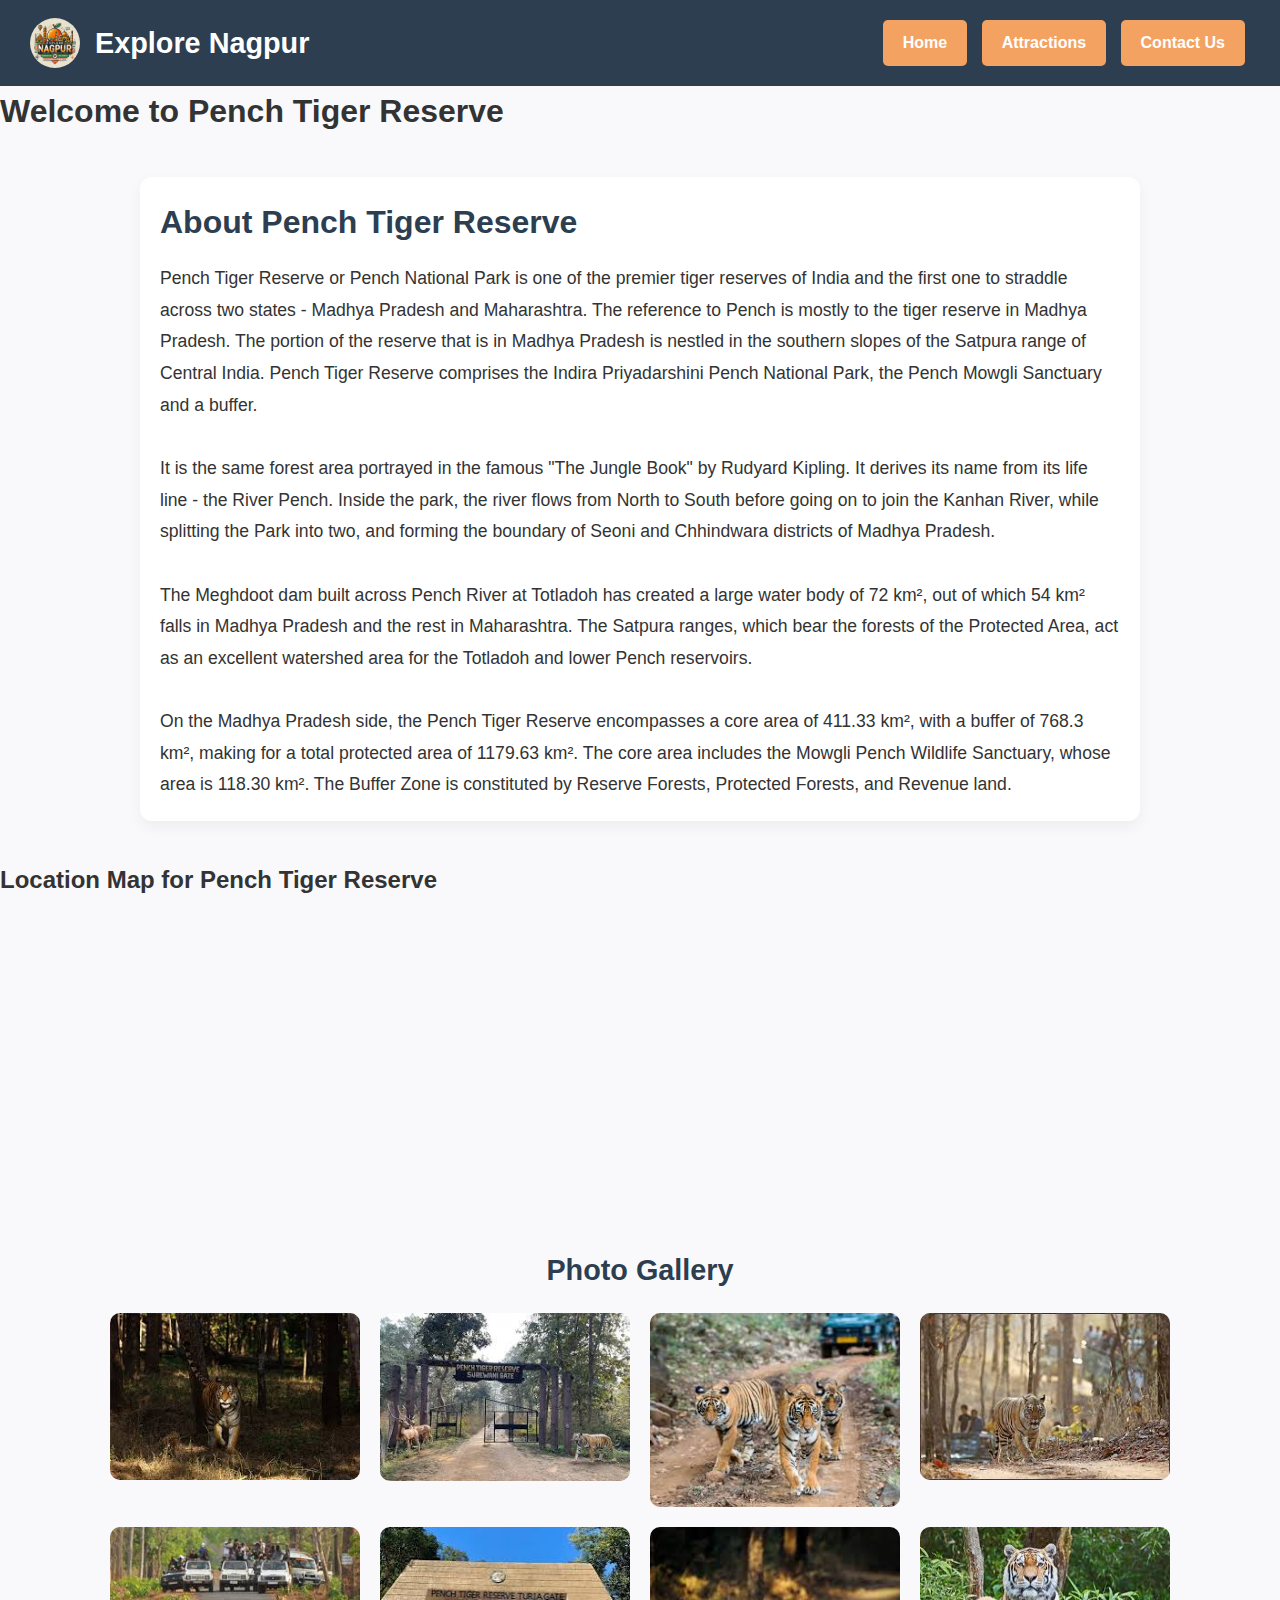
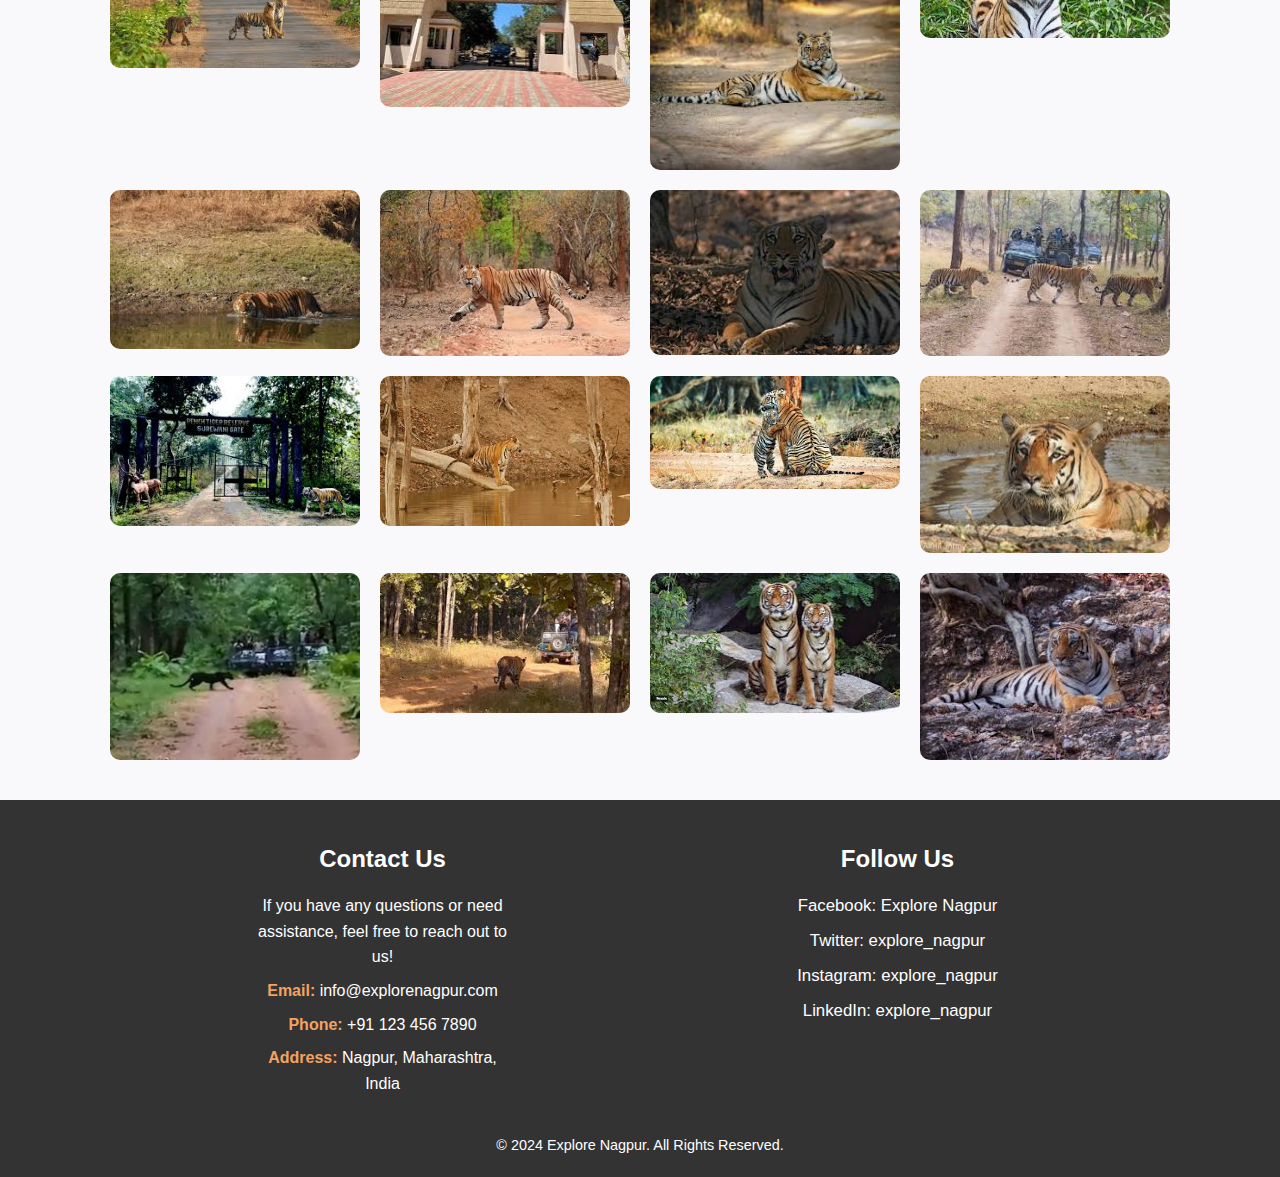
<file: pench.html>
<!DOCTYPE html>
<html lang="en">
<head>
  <meta charset="UTF-8" />
  <meta name="viewport" content="width=device-width, initial-scale=1.0"/>
  <title>Pench Tiger Reserve – Explore Nagpur</title>
  <link rel="stylesheet" href="common.css" />
</head>
<body>

  <!-- Main Site Header -->
  <header class="header">
    <div class="logo-container">
      <img src="logo.jpg" alt="Logo" class="logo-image" />
      <h1>Explore Nagpur</h1>
    </div>
    <div class="home-button">
      <a href="index.html" class="button">Home</a>
      <a href="attractions.html" class="button">Attractions</a>
      <a href="#footer-contact" class="button">Contact Us</a>
    </div>
  </header>

  <!-- Hero Message -->
  <section class="hero-message">
    <h1>Welcome to Pench Tiger Reserve</h1>
  </section>

  <!-- About Section -->
  <section class="info">
    <h2>About Pench Tiger Reserve</h2>
    <p>
      Pench Tiger Reserve or Pench National Park is one of the premier tiger reserves of India and the first one to straddle across two states - Madhya Pradesh and Maharashtra. The reference to Pench is mostly to the tiger reserve in Madhya Pradesh. The portion of the reserve that is in Madhya Pradesh is nestled in the southern slopes of the Satpura range of Central India. Pench Tiger Reserve comprises the Indira Priyadarshini Pench National Park, the Pench Mowgli Sanctuary and a buffer.
      <br><br>
      It is the same forest area portrayed in the famous "The Jungle Book" by Rudyard Kipling. It derives its name from its life line - the River Pench. Inside the park, the river flows from North to South before going on to join the Kanhan River, while splitting the Park into two, and forming the boundary of Seoni and Chhindwara districts of Madhya Pradesh.
      <br><br>
      The Meghdoot dam built across Pench River at Totladoh has created a large water body of 72 km², out of which 54 km² falls in Madhya Pradesh and the rest in Maharashtra. The Satpura ranges, which bear the forests of the Protected Area, act as an excellent watershed area for the Totladoh and lower Pench reservoirs.
      <br><br>
      On the Madhya Pradesh side, the Pench Tiger Reserve encompasses a core area of 411.33 km², with a buffer of 768.3 km², making for a total protected area of 1179.63 km². The core area includes the Mowgli Pench Wildlife Sanctuary, whose area is 118.30 km². The Buffer Zone is constituted by Reserve Forests, Protected Forests, and Revenue land.
    </p>
  </section>

  <!-- Google Map Section -->
  <section>
    <h2 class="location">Location Map for Pench Tiger Reserve</h2>
    <div class="map">
      <iframe src="https://www.google.com/maps/embed?pb=!1m18!1m12!1m3!1d3708.7179266508188!2d79.2297036699648!3d21.635912580169627!2m3!1f0!2f0!3f0!3m2!1i1024!2i768!4f13.1!3m3!1m2!1s0x3bd52f103db65d91%3A0x7045d501d11e61a4!2sPench%20National%20Park%2C%20Maharashtra!5e0!3m2!1sen!2sin!4v1733483971343!5m2!1sen!2sin" 
        width="400" height="300" style="border:0;" allowfullscreen="" loading="lazy"
        referrerpolicy="no-referrer-when-downgrade">
      </iframe>
    </div>
  </section>

  <!-- Photo Gallery Section -->
  <section class="gallery">
    <h2>Photo Gallery</h2>
    <div class="image-grid">
      <img src="pench1.jpg" alt="Tiger resting in Pench Reserve" />
      <img src="pench2.jpg" alt="Forest trail at Pench" />
      <img src="pench3.jpg" alt="Wildlife spotted in Pench" />
      <img src="pench4.jpg" alt="Scenic water body in Pench" />
      <img src="pench5.jpg" alt="Mowgli Pench Sanctuary" />
      <img src="pench6.jpg" alt="Totladoh Dam area" />
      <img src="pench7.jpg" alt="Dense forest at Pench" />
      <img src="pench8.jpg" alt="Birdwatching in Pench" />
      <img src="pench9.jpg" alt="Sunset view in forest" />
      <img src="pench10.jpg" alt="Tourist safari at Pench" />
      <img src="pench11.jpg" alt="Tiger spotted by tourists" />
      <img src="pench12.jpg" alt="Natural trails in Pench" />
      <img src="pench13.jpg" alt="Pench wildlife diversity" />
      <img src="pench14.jpg" alt="Leopard resting in forest" />
      <img src="pench15.jpg" alt="Forest watchtower" />
      <img src="pench16.jpg" alt="River Pench flowing" />
      <img src="pench17.jpg" alt="Eco zone at Pench" />
      <img src="pench18.jpg" alt="Misty morning in forest" />
      <img src="pench19.jpg" alt="Elephants at Pench" />
      <img src="pench20.jpg" alt="Panoramic forest view" />
    </div>
  </section>

  <!-- JavaScript -->
  <script src="script.js"></script>

  <!-- Footer -->
  <footer class="footer">
    <div class="footer-container" id="footer-contact">
      <div class="footer-contact">
        <h3>Contact Us</h3>
        <p>If you have any questions or need assistance, feel free to reach out to us!</p>
        <ul>
          <li><strong>Email:</strong> info@explorenagpur.com</li>
          <li><strong>Phone:</strong> +91 123 456 7890</li>
          <li><strong>Address:</strong> Nagpur, Maharashtra, India</li>
        </ul>
      </div>
      <div class="footer-social">
        <h3>Follow Us</h3>
        <ul>
          <li><a href="https://facebook.com" target="_blank">Facebook: Explore Nagpur</a></li>
          <li><a href="https://twitter.com" target="_blank">Twitter: explore_nagpur</a></li>
          <li><a href="https://instagram.com" target="_blank">Instagram: explore_nagpur</a></li>
          <li><a href="https://linkedin.com" target="_blank">LinkedIn: explore_nagpur</a></li>
        </ul>
      </div>
    </div>
    <div class="footer-bottom">
      <p>&copy; 2024 Explore Nagpur. All Rights Reserved.</p>
    </div>
  </footer>

</body>
</html>
</file>
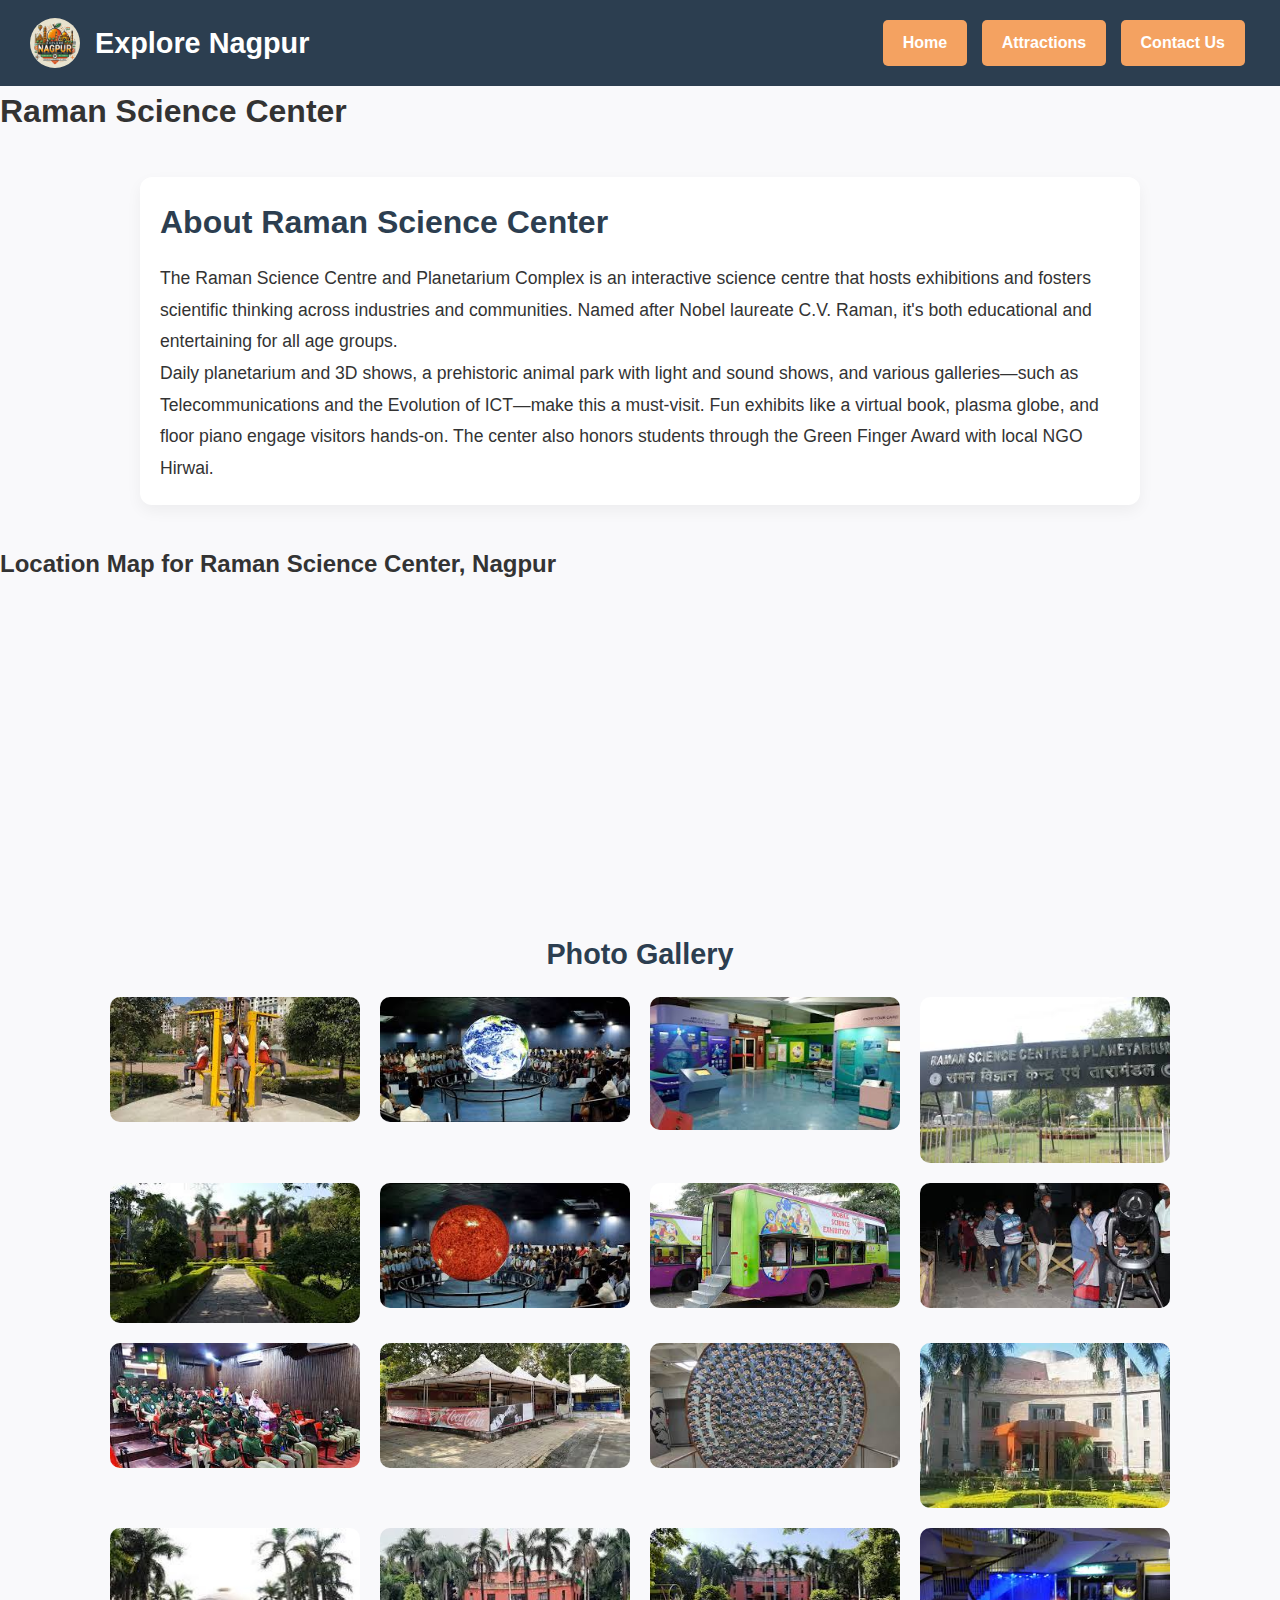
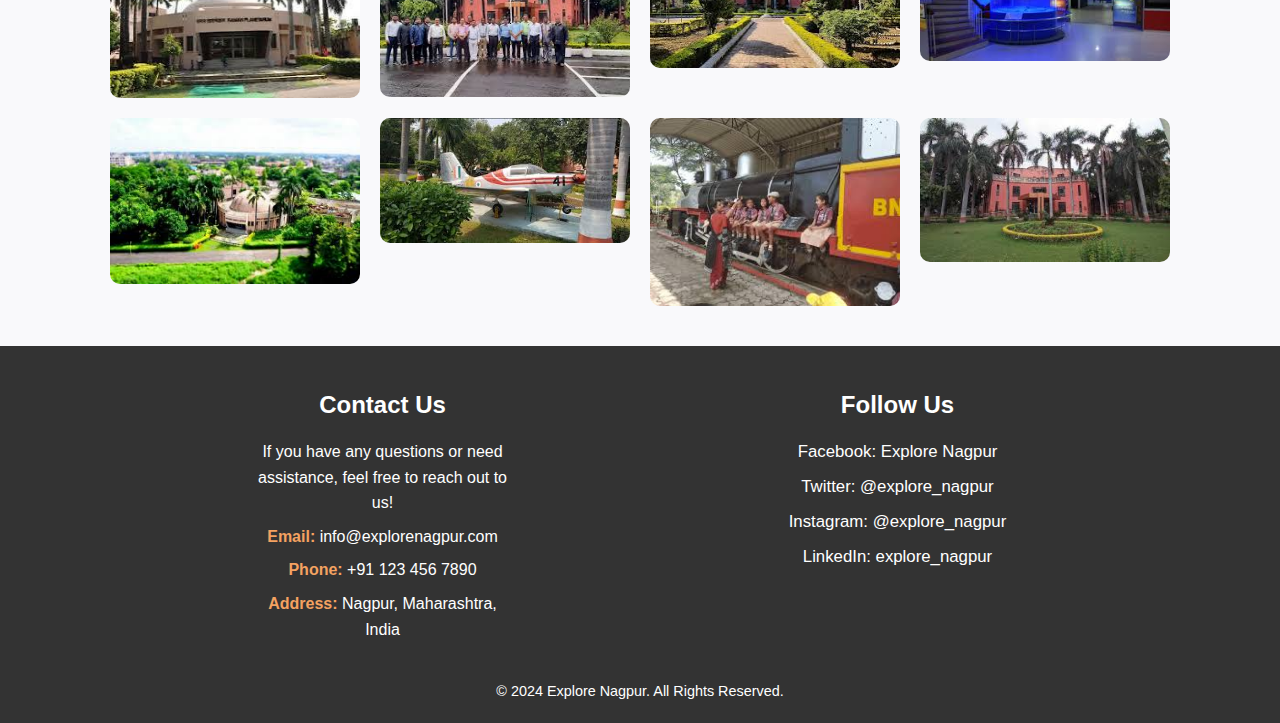
<file: raman.html>
<!DOCTYPE html>
<html lang="en">
<head>
  <meta charset="UTF-8" />
  <meta name="viewport" content="width=device-width, initial-scale=1.0" />
  <title>Raman Science Center - Explore Nagpur</title>
  <link rel="stylesheet" href="common.css" />
</head>
<body>
  <!-- Header -->
  <header class="header">
    <div class="logo-container">
      <img src="logo.jpg" alt="Explore Nagpur Logo" class="logo-image" />
      <h1>Explore Nagpur</h1>
    </div>
    <nav class="home-button">
      <a href="index.html" class="button">Home</a>
      <a href="attractions.html" class="button">Attractions</a>
      <a href="#footer-contact" class="button">Contact Us</a>
    </nav>
  </header>

  <!-- Page Title -->
  <section class="welcome-section">
    <h1>Raman Science Center</h1>
  </section>

  <!-- About Section -->
  <section class="info">
    <h2>About Raman Science Center</h2>
    <p>
      The Raman Science Centre and Planetarium Complex is an interactive science centre that hosts exhibitions and fosters scientific thinking across industries and communities. Named after Nobel laureate C.V. Raman, it's both educational and entertaining for all age groups.
    </p>
    <p>
      Daily planetarium and 3D shows, a prehistoric animal park with light and sound shows, and various galleries—such as Telecommunications and the Evolution of ICT—make this a must-visit. Fun exhibits like a virtual book, plasma globe, and floor piano engage visitors hands-on. The center also honors students through the Green Finger Award with local NGO Hirwai.
    </p>
  </section>

  <!-- Location Map -->
  <section>
    <h2 class="location">Location Map for Raman Science Center, Nagpur</h2>
    <div class="map">
      <iframe
        src="https://www.google.com/maps/embed?pb=!1m14!1m8!1m3!1d3721.1632446231647!2d79.0915513!3d21.1459008!3m2!1i1024!2i768!4f13.1!3m3!1m2!1s0x3bd4c0c75bbeaf73%3A0x8f9355743b0fb134!2sRaman%20Science%20Centre%2C%20Subhash%20Rd%2C%20Empress%20City%2C%20Nagpur%2C%20Maharashtra%20440018!5e0!3m2!1sen!2sin!4v1733485154716!5m2!1sen!2sin"
        width="100%"
        height="300"
        style="border:0;"
        allowfullscreen
        loading="lazy"
        referrerpolicy="no-referrer-when-downgrade">
      </iframe>
    </div>
  </section>

  <!-- Photo Gallery -->
  <section class="gallery">
    <h2>Photo Gallery</h2>
    <div class="image-grid">
      <!-- Raman Science Center Images -->
      <!-- Replace image filenames as needed -->
      <img src="raman1.jpg" alt="Raman Science Center 1" />
      <img src="raman2.jpg" alt="Raman Science Center 2" />
      <img src="raman3.jpg" alt="Raman Science Center 3" />
      <img src="raman4.jpg" alt="Raman Science Center 4" />
      <img src="raman5.jpg" alt="Raman Science Center 5" />
      <img src="raman6.jpg" alt="Raman Science Center 6" />
      <img src="raman7.jpg" alt="Raman Science Center 7" />
      <img src="raman8.jpg" alt="Raman Science Center 8" />
      <img src="raman9.jpg" alt="Raman Science Center 9" />
      <img src="raman10.jpg" alt="Raman Science Center 10" />
      <img src="raman11.jpg" alt="Raman Science Center 11" />
      <img src="raman12.jpg" alt="Raman Science Center 12" />
      <img src="raman13.jpg" alt="Raman Science Center 13" />
      <img src="raman14.jpg" alt="Raman Science Center 14" />
      <img src="raman15.jpg" alt="Raman Science Center 15" />
      <img src="raman16.jpg" alt="Raman Science Center 16" />
      <img src="raman17.jpg" alt="Raman Science Center 17" />
      <img src="raman18.jpg" alt="Raman Science Center 18" />
      <img src="raman19.jpg" alt="Raman Science Center 19" />
      <img src="raman20.jpg" alt="Raman Science Center 20" />
    </div>
  </section>

  <!-- Contact Script -->
  <script src="script.js"></script>

  <!-- Footer -->
  <footer class="footer" id="footer-contact">
    <div class="footer-container">
      <div class="footer-contact">
        <h3>Contact Us</h3>
        <p>If you have any questions or need assistance, feel free to reach out to us!</p>
        <ul>
          <li><strong>Email:</strong> info@explorenagpur.com</li>
          <li><strong>Phone:</strong> +91 123 456 7890</li>
          <li><strong>Address:</strong> Nagpur, Maharashtra, India</li>
        </ul>
      </div>
      <div class="footer-social">
        <h3>Follow Us</h3>
        <ul>
          <li><a href="https://facebook.com" target="_blank">Facebook: Explore Nagpur</a></li>
          <li><a href="https://twitter.com" target="_blank">Twitter: @explore_nagpur</a></li>
          <li><a href="https://instagram.com" target="_blank">Instagram: @explore_nagpur</a></li>
          <li><a href="https://linkedin.com" target="_blank">LinkedIn: explore_nagpur</a></li>
        </ul>
      </div>
    </div>
    <div class="footer-bottom">
      <p>&copy; 2024 Explore Nagpur. All Rights Reserved.</p>
    </div>
  </footer>
</body>
</html>
</file>
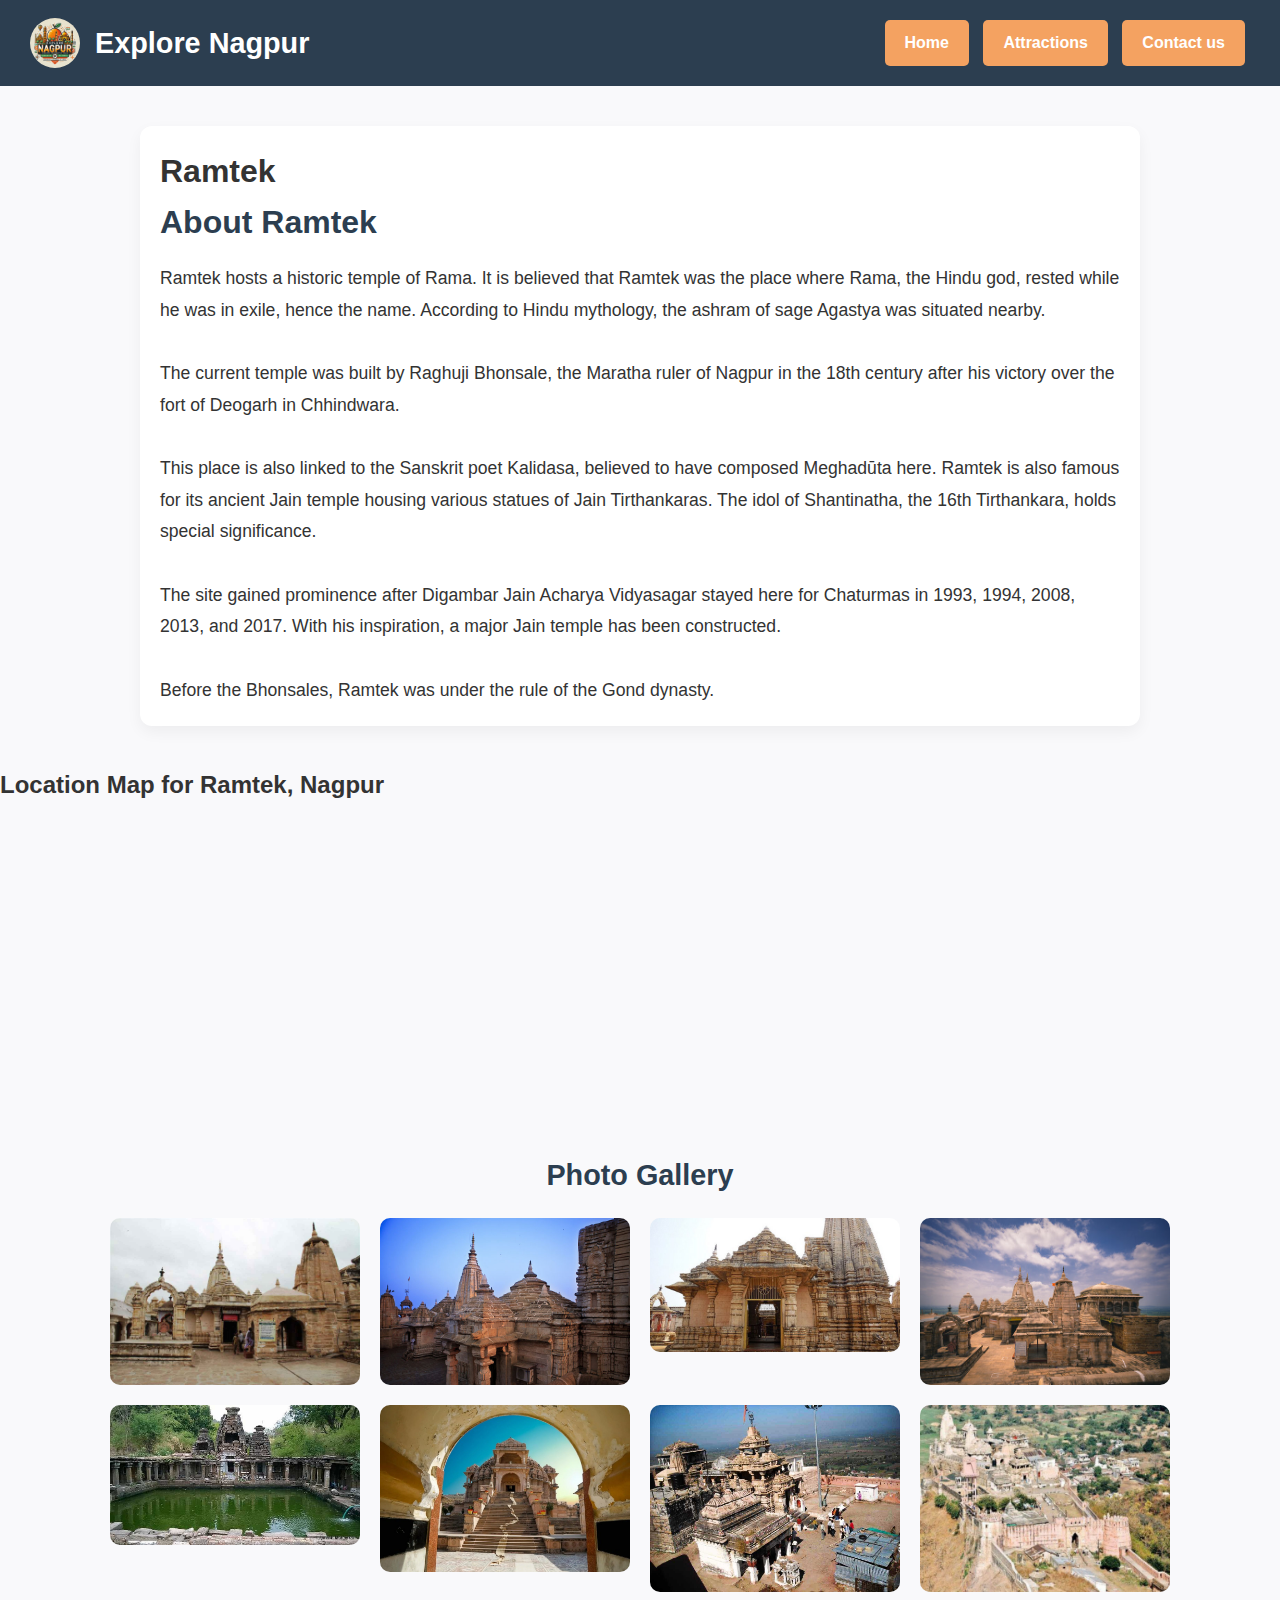
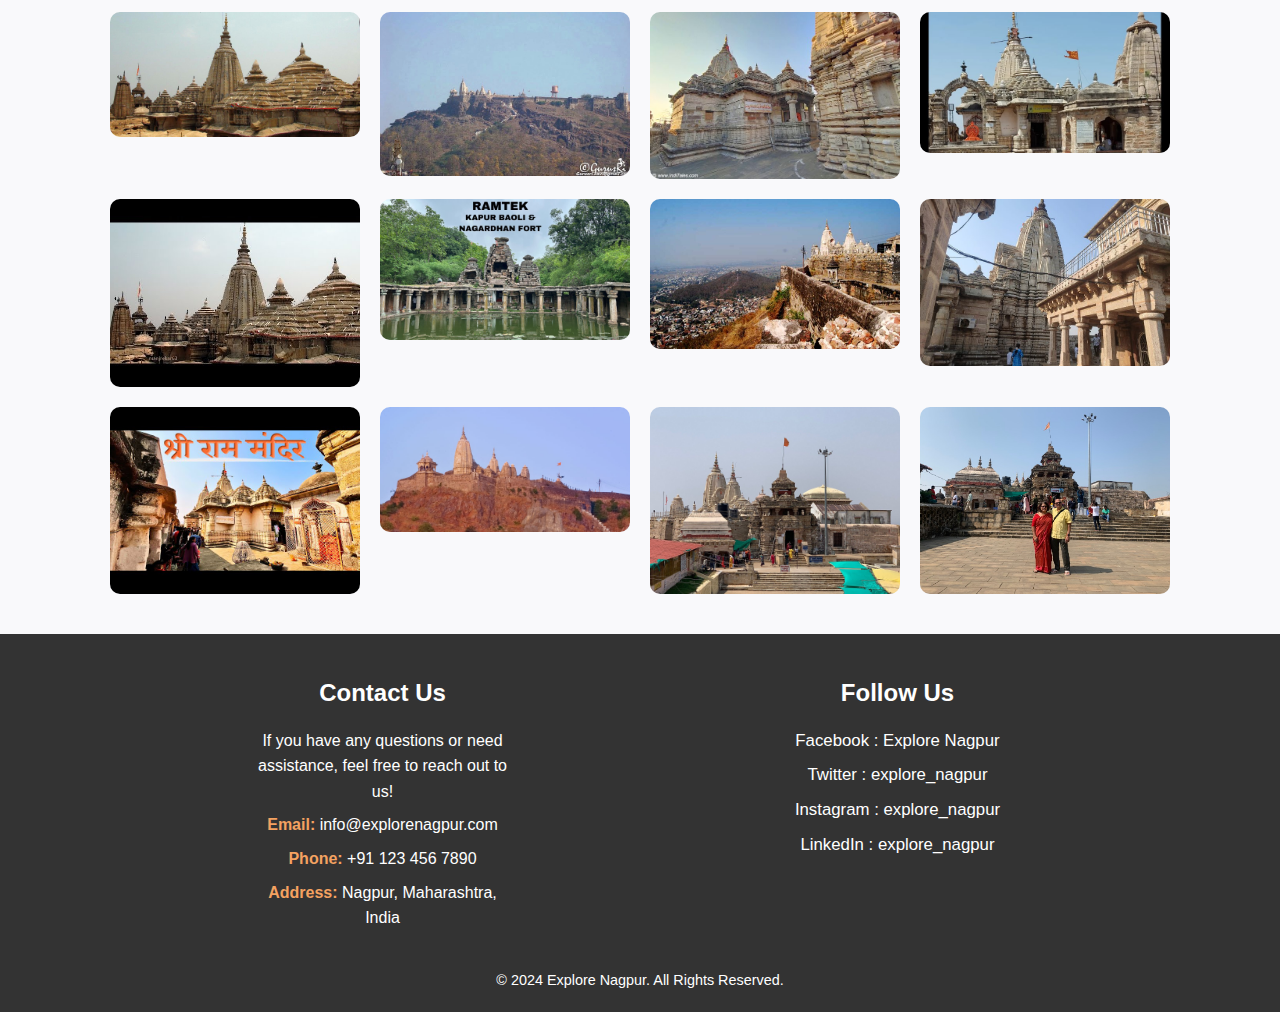
<file: ramtek.html>
<!DOCTYPE html>
<html lang="en">
<head>
  <meta charset="UTF-8" />
  <meta name="viewport" content="width=device-width, initial-scale=1.0"/>
  <title>Ramtek</title>
  <link rel="stylesheet" href="common.css" />
</head>
<body>

  <!-- Site Header -->
  <header class="header">
    <div class="logo-container">
      <img src="logo.jpg" alt="Logo" class="logo-image" />
      <h1>Explore Nagpur</h1>
    </div>
    <div class="home-button">
      <a href="index.html" class="button">Home</a>
      <a href="attractions.html" class="button">Attractions</a>
      <a href="#footer-contact" class="button">Contact us</a>
    </div>
  </header>

  <!-- Page Title -->
  <section class="info">
    <h1>Ramtek</h1>
    <h2>About Ramtek</h2>
    <p>
      Ramtek hosts a historic temple of Rama. It is believed that Ramtek was the place where Rama, the Hindu god, rested while he was in exile, hence the name. According to Hindu mythology, the ashram of sage Agastya was situated nearby.
      <br><br>
      The current temple was built by Raghuji Bhonsale, the Maratha ruler of Nagpur in the 18th century after his victory over the fort of Deogarh in Chhindwara. 
      <br><br>
      This place is also linked to the Sanskrit poet Kalidasa, believed to have composed Meghadūta here. Ramtek is also famous for its ancient Jain temple housing various statues of Jain Tirthankaras. The idol of Shantinatha, the 16th Tirthankara, holds special significance.
      <br><br>
      The site gained prominence after Digambar Jain Acharya Vidyasagar stayed here for Chaturmas in 1993, 1994, 2008, 2013, and 2017. With his inspiration, a major Jain temple has been constructed.
      <br><br>
      Before the Bhonsales, Ramtek was under the rule of the Gond dynasty.
    </p>
  </section>

  <!-- Map Section -->
  <section>
    <h2 class="location">Location Map for Ramtek, Nagpur</h2>
    <div class="map">
      <iframe src="https://www.google.com/maps/embed?pb=!1m18!1m12!1m3!1d59437.53303978451!2d79.29066610052327!3d21.395974838872394!2m3!1f0!2f0!3f0!3m2!1i1024!2i768!4f13.1!3m3!1m2!1s0x3bd4d39e615dc34d%3A0xc91ff4b4db2787f8!2sRamtek%2C%20Maharashtra%20441106!5e0!3m2!1sen!2sin!4v1733485286553!5m2!1sen!2sin"
        width="400" height="300" style="border:0;" allowfullscreen="" loading="lazy"
        referrerpolicy="no-referrer-when-downgrade">
      </iframe>
    </div>
  </section>

  <!-- Photo Gallery -->
  <section class="gallery">
    <h2>Photo Gallery</h2>
    <div class="image-grid">
      <!-- 20 images -->
      <img src="ramtek1.jpg" alt="Ramtek">
      <img src="ramtek2.jpg" alt="Ramtek">
      <img src="ramtek3.jpg" alt="Ramtek">
      <img src="ramtek4.jpg" alt="Ramtek">
      <img src="ramtek5.jpg" alt="Ramtek">
      <img src="ramtek6.jpg" alt="Ramtek">
      <img src="ramtek7.jpg" alt="Ramtek">
      <img src="ramtek8.jpg" alt="Ramtek">
      <img src="ramtek9.jpg" alt="Ramtek">
      <img src="ramtek10.jpg" alt="Ramtek">
      <img src="ramtek11.jpg" alt="Ramtek">
      <img src="ramtek12.jpg" alt="Ramtek">
      <img src="ramtek13.jpg" alt="Ramtek">
      <img src="ramtek14.jpg" alt="Ramtek">
      <img src="ramtek15.jpg" alt="Ramtek">
      <img src="ramtek16.jpg" alt="Ramtek">
      <img src="ramtek17.jpg" alt="Ramtek">
      <img src="ramtek18.jpg" alt="Ramtek">
      <img src="ramtek19.jpg" alt="Ramtek">
      <img src="ramtek20.jpg" alt="Ramtek">
    </div>
  </section>

  <!-- JavaScript -->
  <script src="script.js"></script>

  <!-- Footer -->
  <footer class="footer" id="footer-contact">
    <div class="footer-container">
      <div class="footer-contact">
        <h3>Contact Us</h3>
        <p>If you have any questions or need assistance, feel free to reach out to us!</p>
        <ul>
          <li><strong>Email:</strong> info@explorenagpur.com</li>
          <li><strong>Phone:</strong> +91 123 456 7890</li>
          <li><strong>Address:</strong> Nagpur, Maharashtra, India</li>
        </ul>
      </div>
      <div class="footer-social">
        <h3>Follow Us</h3>
        <ul>
          <li><a href="https://facebook.com" target="_blank">Facebook : Explore Nagpur</a></li>
          <li><a href="https://twitter.com" target="_blank">Twitter : explore_nagpur</a></li>
          <li><a href="https://instagram.com" target="_blank">Instagram : explore_nagpur</a></li>
          <li><a href="https://linkedin.com" target="_blank">LinkedIn : explore_nagpur</a></li>
        </ul>
      </div>
    </div>
    <div class="footer-bottom">
      <p>&copy; 2024 Explore Nagpur. All Rights Reserved.</p>
    </div>
  </footer>

</body>
</html>
</file>
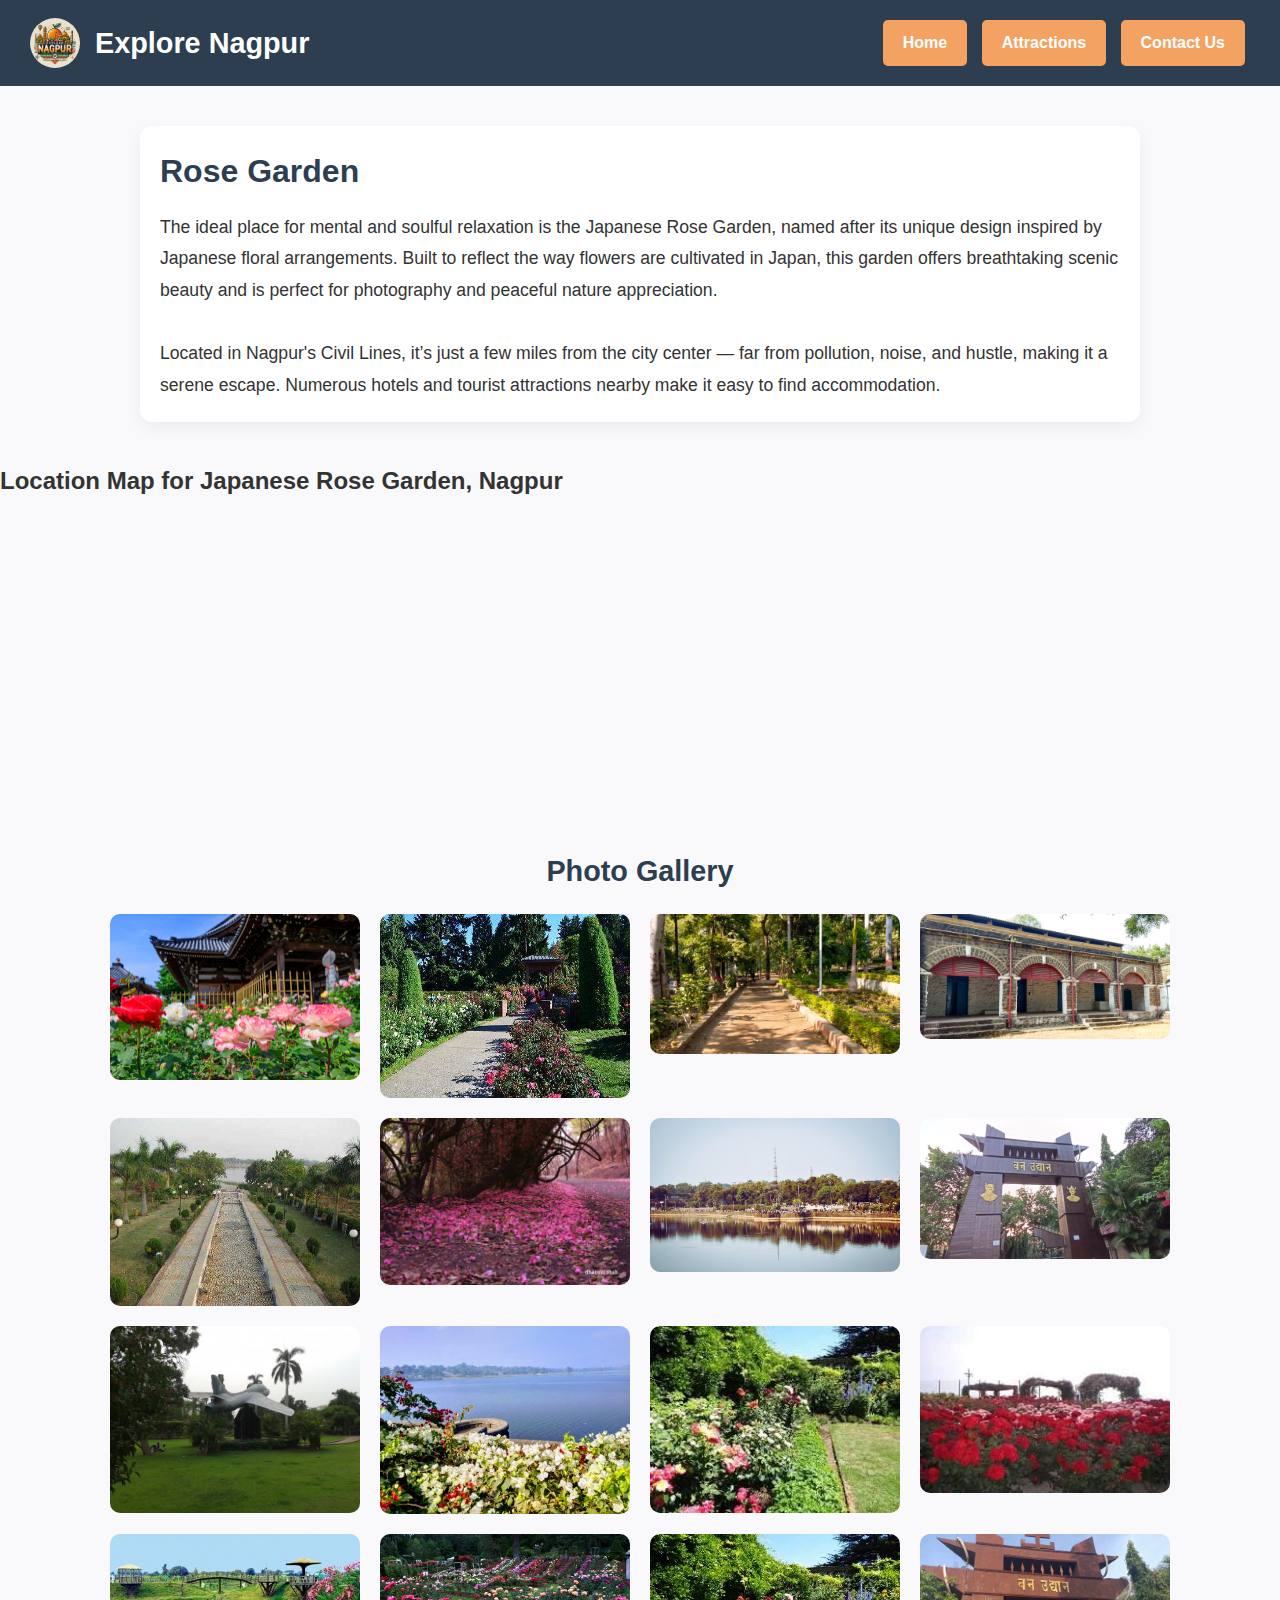
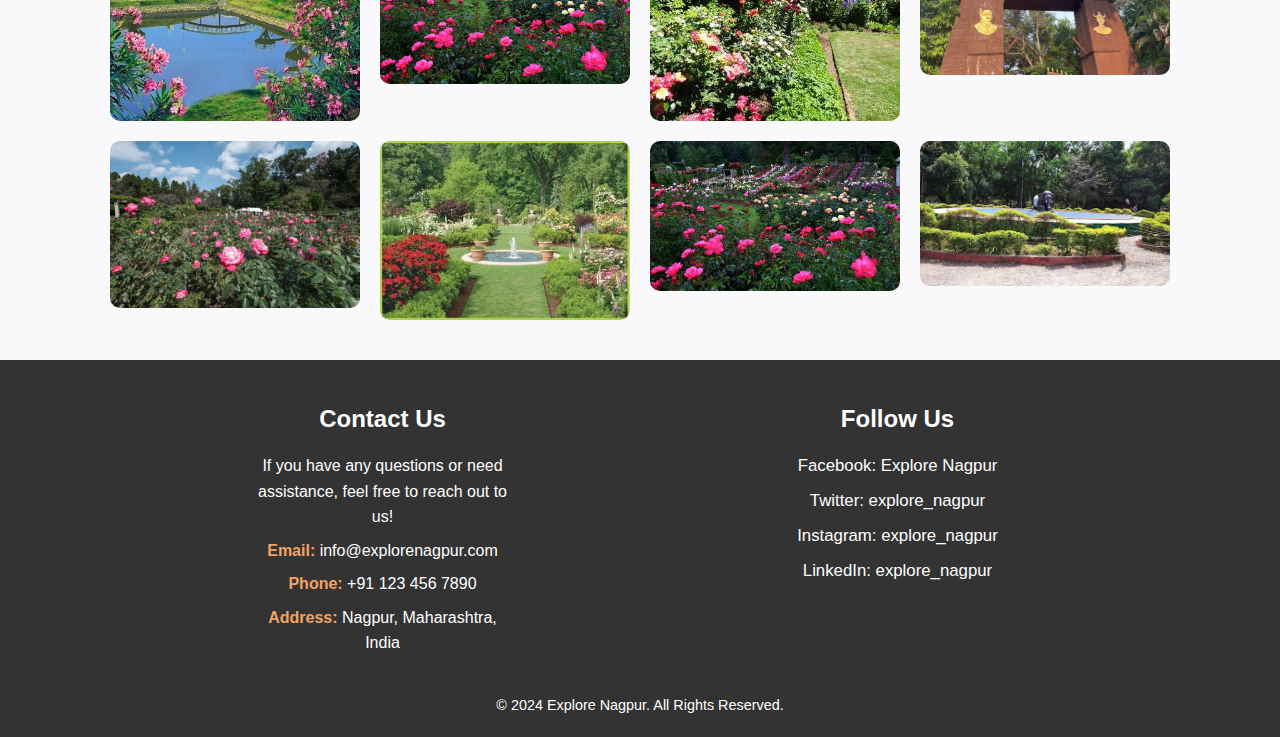
<file: rose.html>
<!DOCTYPE html>
<html lang="en">
<head>
  <meta charset="UTF-8" />
  <meta name="viewport" content="width=device-width, initial-scale=1.0"/>
  <title>Rose Garden</title>
  <link rel="stylesheet" href="common.css" />
</head>
<body>
  <!-- Main Header with Logo and Navigation -->
  <header class="header">
    <div class="logo-container">
      <img src="logo.jpg" alt="Explore Nagpur Logo" class="logo-image" />
      <h1>Explore Nagpur</h1>
    </div>
    <div class="home-button">
      <a href="index.html" class="button">Home</a>
      <a href="attractions.html" class="button">Attractions</a>
      <a href="#footer-contact" class="button">Contact Us</a>
    </div>
  </header>

  <!-- Welcome Section -->
  <section class="info">
    <h2>Rose Garden</h2>
    <p>
      The ideal place for mental and soulful relaxation is the Japanese Rose Garden, 
      named after its unique design inspired by Japanese floral arrangements. 
      Built to reflect the way flowers are cultivated in Japan, this garden offers 
      breathtaking scenic beauty and is perfect for photography and peaceful nature appreciation.<br><br>
      Located in Nagpur's Civil Lines, it’s just a few miles from the city center — 
      far from pollution, noise, and hustle, making it a serene escape. 
      Numerous hotels and tourist attractions nearby make it easy to find accommodation.
    </p>
  </section>

  <!-- Embedded Google Map -->
  <section>
    <h2 class="location">Location Map for Japanese Rose Garden, Nagpur</h2>
    <div class="map">
      <iframe 
        src="https://www.google.com/maps/embed?pb=!1m18!1m12!1m3!1d3720.754813002545!2d79.06316646852231!3d21.162153683196617!2m3!1f0!2f0!3f0!3m2!1i1024!2i768!4f13.1!3m3!1m2!1s0x3bd4c0ff46872b0f%3A0xb0834f329845362b!2sJapanese%20Garden!5e0!3m2!1sen!2sin!4v1733485406412!5m2!1sen!2sin" 
        width="100%" height="300" style="border:0;" allowfullscreen="" loading="lazy"
        referrerpolicy="no-referrer-when-downgrade">
      </iframe>
    </div>
  </section>

  <!-- Image Gallery -->
  <section class="gallery">
    <h2>Photo Gallery</h2>
    <div class="image-grid">
      <!-- Displaying 20 Images -->
      <img src="rose1.jpg" alt="Rose Garden View 1" />
      <img src="rose2.jpg" alt="Rose Garden View 2" />
      <img src="rose3.jpg" alt="Rose Garden View 3" />
      <img src="rose4.jpg" alt="Rose Garden View 4" />
      <img src="rose5.jpg" alt="Rose Garden View 5" />
      <img src="rose6.jpg" alt="Rose Garden View 6" />
      <img src="rose7.jpg" alt="Rose Garden View 7" />
      <img src="rose8.jpg" alt="Rose Garden View 8" />
      <img src="rose9.jpg" alt="Rose Garden View 9" />
      <img src="rose10.jpg" alt="Rose Garden View 10" />
      <img src="rose11.jpg" alt="Rose Garden View 11" />
      <img src="rose12.jpg" alt="Rose Garden View 12" />
      <img src="rose13.jpg" alt="Rose Garden View 13" />
      <img src="rose14.jpg" alt="Rose Garden View 14" />
      <img src="rose15.jpg" alt="Rose Garden View 15" />
      <img src="rose16.jpg" alt="Rose Garden View 16" />
      <img src="rose17.jpg" alt="Rose Garden View 17" />
      <img src="rose18.jpg" alt="Rose Garden View 18" />
      <img src="rose19.jpg" alt="Rose Garden View 19" />
      <img src="rose20.jpg" alt="Rose Garden View 20" />
    </div>
  </section>

  <!-- JavaScript for smooth scroll or interaction -->
  <script src="script.js"></script>

  <!-- Footer -->
  <footer class="footer" id="footer-contact">
    <div class="footer-container">
      <div class="footer-contact">
        <h3>Contact Us</h3>
        <p>If you have any questions or need assistance, feel free to reach out to us!</p>
        <ul>
          <li><strong>Email:</strong> info@explorenagpur.com</li>
          <li><strong>Phone:</strong> +91 123 456 7890</li>
          <li><strong>Address:</strong> Nagpur, Maharashtra, India</li>
        </ul>
      </div>
      <div class="footer-social">
        <h3>Follow Us</h3>
        <ul>
          <li><a href="https://facebook.com" target="_blank">Facebook: Explore Nagpur</a></li>
          <li><a href="https://twitter.com" target="_blank">Twitter: explore_nagpur</a></li>
          <li><a href="https://instagram.com" target="_blank">Instagram: explore_nagpur</a></li>
          <li><a href="https://linkedin.com" target="_blank">LinkedIn: explore_nagpur</a></li>
        </ul>
      </div>
    </div>
    <div class="footer-bottom">
      <p>&copy; 2024 Explore Nagpur. All Rights Reserved.</p>
    </div>
  </footer>
</body>
</html>
</file>
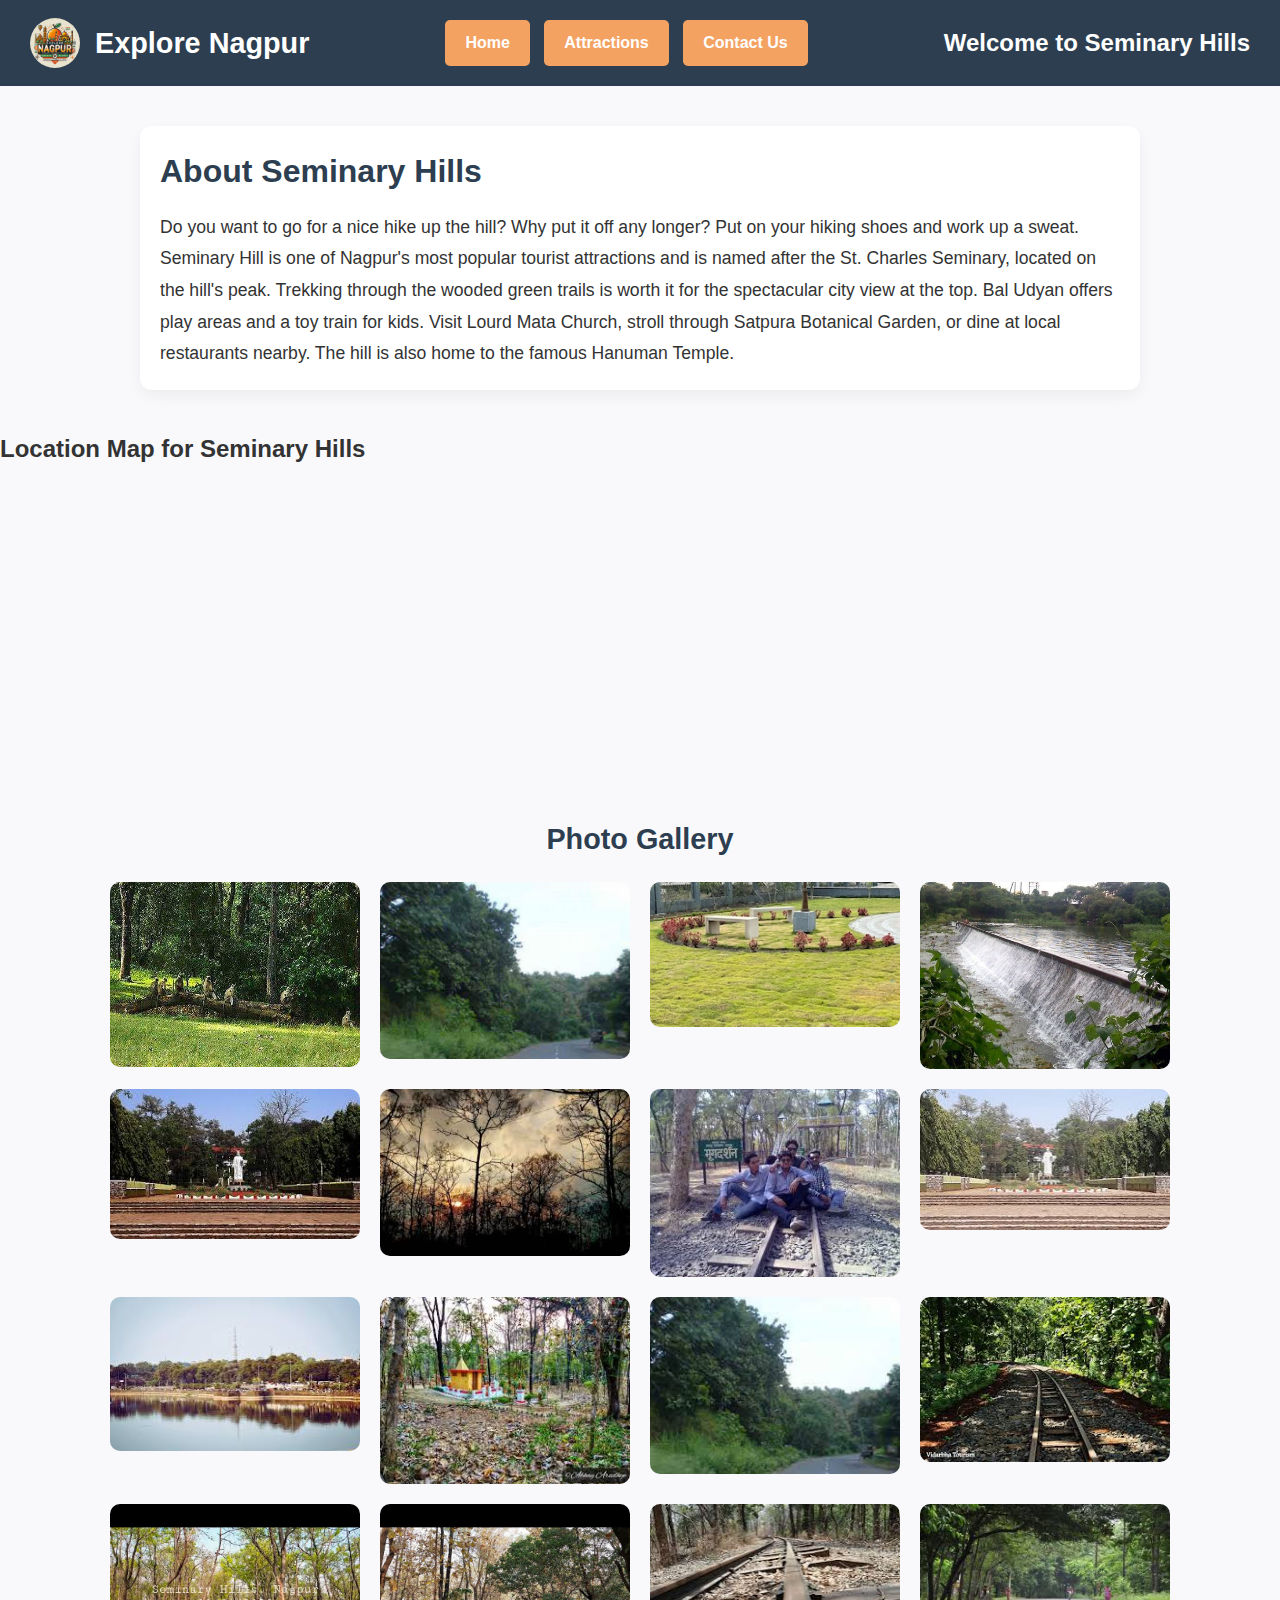
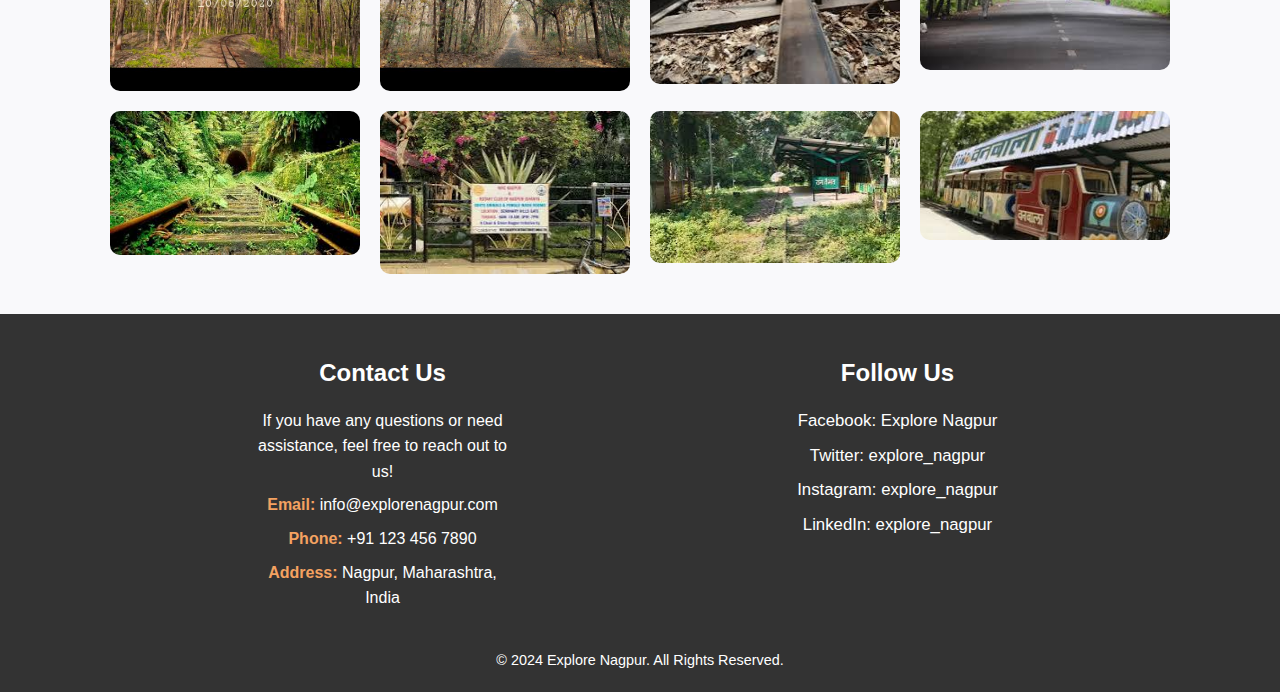
<file: seminary.html>
<!DOCTYPE html>
<html lang="en">
<head>
  <meta charset="UTF-8" />
  <meta name="viewport" content="width=device-width, initial-scale=1.0"/>
  <title>Seminary Hills | Explore Nagpur</title>
  <link rel="stylesheet" href="common.css" />
</head>
<body>

  <!-- Header -->
  <header class="header">
    <div class="logo-container">
      <img src="logo.jpg" alt="Explore Nagpur Logo" class="logo-image" />
      <h1>Explore Nagpur</h1>
    </div>
    <div class="home-button">
      <a href="index.html" class="button">Home</a>
      <a href="attractions.html" class="button">Attractions</a>
      <a href="#footer-contact" class="button">Contact Us</a>
    </div>
    <h2 class="page-title">Welcome to Seminary Hills</h2>
  </header>

  <!-- Main Content -->
  <main>

    <!-- About Section -->
    <section class="info">
      <h2>About Seminary Hills</h2>
      <p>
        Do you want to go for a nice hike up the hill? Why put it off any longer? Put on your hiking shoes and work up a sweat.
        Seminary Hill is one of Nagpur's most popular tourist attractions and is named after the St. Charles Seminary, located on the hill's peak.
        Trekking through the wooded green trails is worth it for the spectacular city view at the top. Bal Udyan offers play areas and a toy train for kids.
        Visit Lourd Mata Church, stroll through Satpura Botanical Garden, or dine at local restaurants nearby. The hill is also home to the famous Hanuman Temple.
      </p>
    </section>

    <!-- Google Map -->
    <section>
      <h2 class="location">Location Map for Seminary Hills</h2>
      <div class="map">
        <iframe src="https://www.google.com/maps/embed?pb=!1m18!1m12!1m3!1d59531.77661003858!2d79.01133290050134!3d21.162900513012858!2m3!1f0!2f0!3f0!3m2!1i1024!2i768!4f13.1!3m3!1m2!1s0x3bd4c05251bb6007%3A0x6430f369d5ff2660!2sSeminary%20Hills%2C%20Nagpur%2C%20Maharashtra!5e0!3m2!1sen!2sin!4v1733485478641!5m2!1sen!2sin"
          width="100%" height="300" style="border:0;" allowfullscreen="" loading="lazy"
          referrerpolicy="no-referrer-when-downgrade"></iframe>
      </div>
    </section>

    <!-- Gallery -->
    <section class="gallery">
      <h2>Photo Gallery</h2>
      <div class="image-grid">
        <!-- 20 Gallery Images -->
        <img src="seminary1.jpg" alt="Hiking trail at Seminary Hills">
        <img src="seminary2.jpg" alt="View from the top of Seminary Hills">
        <img src="seminary3.jpg" alt="Green trees and nature at Seminary Hills">
        <img src="seminary4.jpg" alt="Sunset view at Seminary Hills">
        <img src="seminary5.jpg" alt="Bal Udyan park near Seminary Hills">
        <img src="seminary6.jpg" alt="Toy train at Bal Udyan">
        <img src="seminary7.jpg" alt="Walking path through Seminary Hills forest">
        <img src="seminary8.jpg" alt="Hanuman Temple at Seminary Hills">
        <img src="seminary9.jpg" alt="Lourd Mata Church at Seminary Hills">
        <img src="seminary10.jpg" alt="Botanical Garden greenery at Seminary">
        <img src="seminary11.jpg" alt="Seminary Hills panoramic view">
        <img src="seminary12.jpg" alt="Peaceful corner at Seminary Hills">
        <img src="seminary13.jpg" alt="Dense forest trail at Seminary Hills">
        <img src="seminary14.jpg" alt="Stone path through nature">
        <img src="seminary15.jpg" alt="Family enjoying nature walk">
        <img src="seminary16.jpg" alt="Kids playing at Bal Udyan park">
        <img src="seminary17.jpg" alt="Beautiful trees at Seminary Hills">
        <img src="seminary18.jpg" alt="Local temple on the hill">
        <img src="seminary19.jpg" alt="Distant view of Seminary Hills peak">
        <img src="seminary20.jpg" alt="Birds-eye city view from Seminary Hills">
      </div>
    </section>

  </main>

  <!-- Footer -->
  <footer class="footer" id="footer-contact">
    <div class="footer-container">
      <div class="footer-contact">
        <h3>Contact Us</h3>
        <p>If you have any questions or need assistance, feel free to reach out to us!</p>
        <ul>
          <li><strong>Email:</strong> info@explorenagpur.com</li>
          <li><strong>Phone:</strong> +91 123 456 7890</li>
          <li><strong>Address:</strong> Nagpur, Maharashtra, India</li>
        </ul>
      </div>
      <div class="footer-social">
        <h3>Follow Us</h3>
        <ul>
          <li><a href="https://facebook.com" target="_blank">Facebook: Explore Nagpur</a></li>
          <li><a href="https://twitter.com" target="_blank">Twitter: explore_nagpur</a></li>
          <li><a href="https://instagram.com" target="_blank">Instagram: explore_nagpur</a></li>
          <li><a href="https://linkedin.com" target="_blank">LinkedIn: explore_nagpur</a></li>
        </ul>
      </div>
    </div>
    <div class="footer-bottom">
      <p>&copy; 2024 Explore Nagpur. All Rights Reserved.</p>
    </div>
  </footer>

  <script src="script.js"></script>
</body>
</html>
</file>
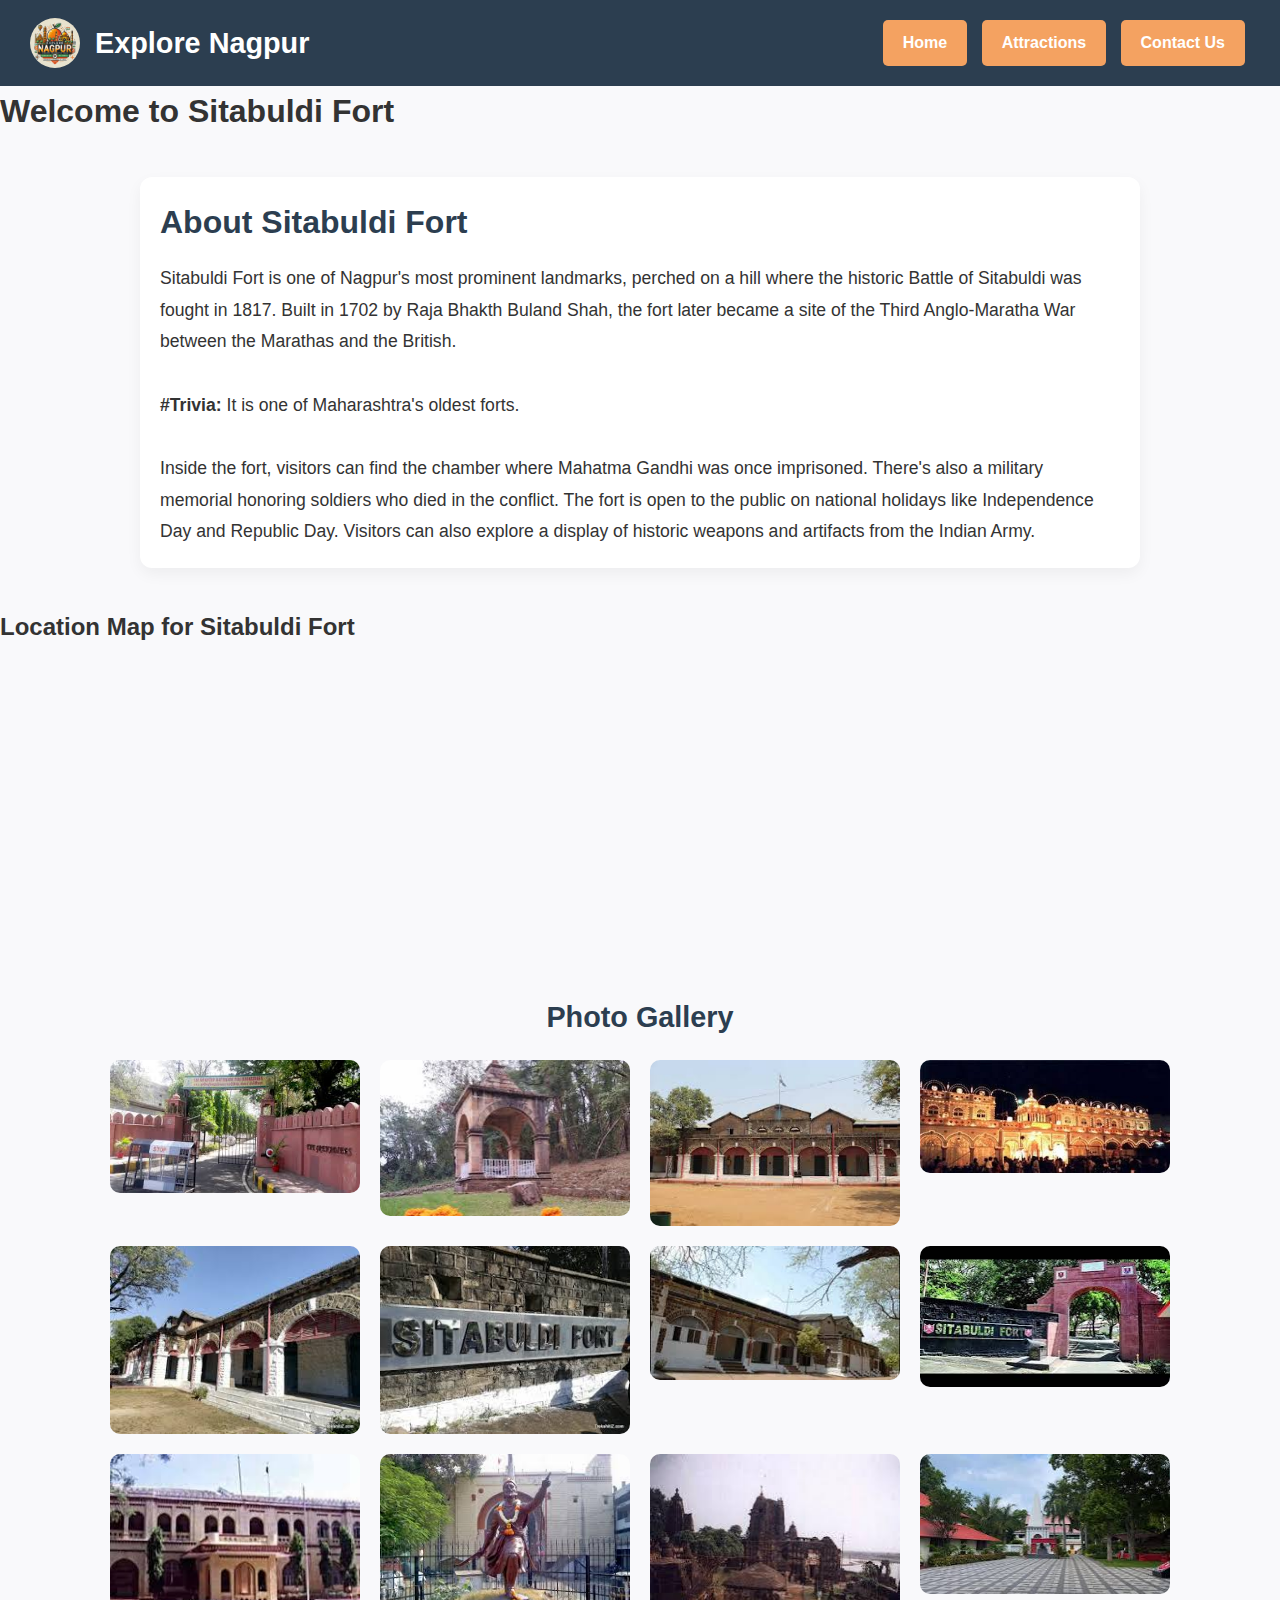
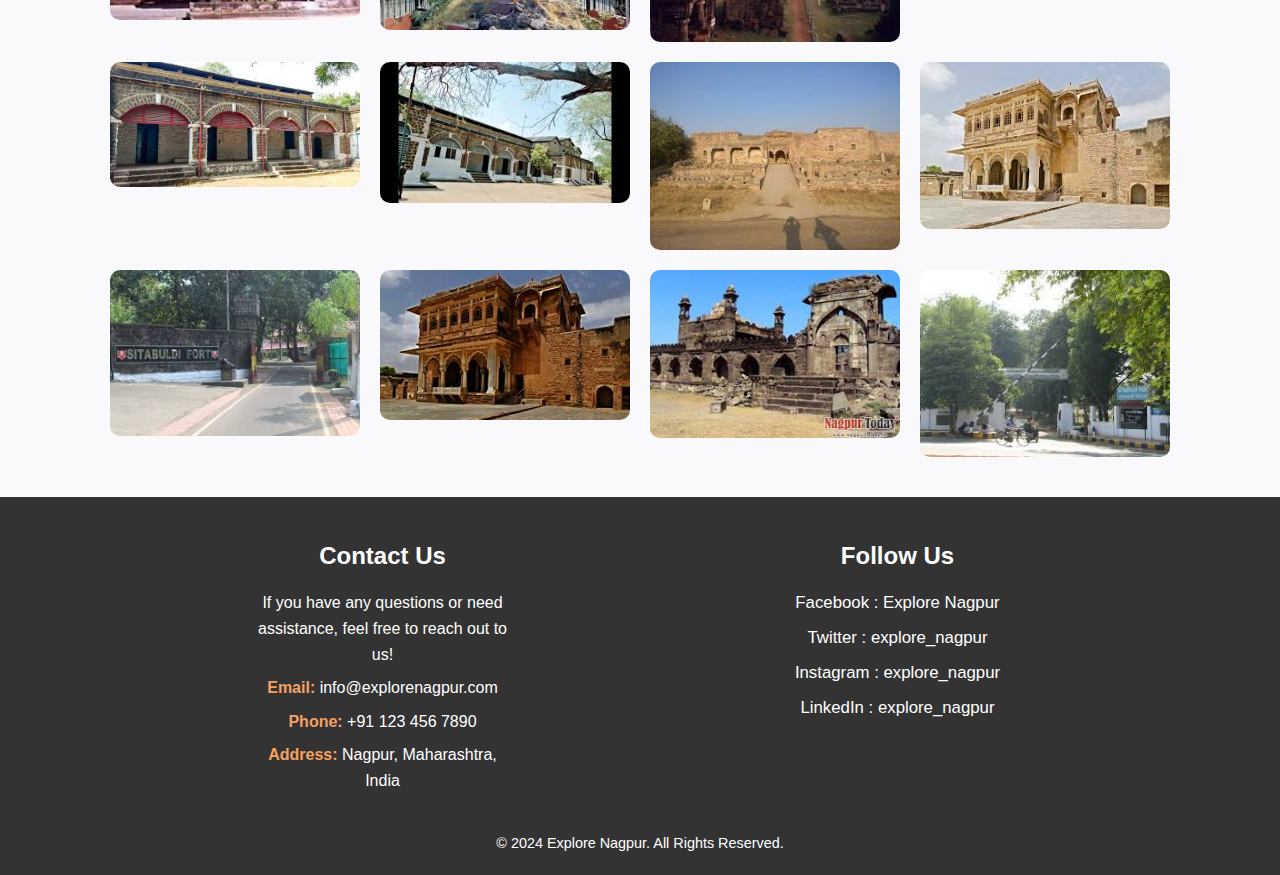
<file: sitabuldi.html>
<!DOCTYPE html>
<html lang="en">
<head>
  <meta charset="UTF-8" />
  <meta name="viewport" content="width=device-width, initial-scale=1.0"/>
  <title>Sitabuldi Fort - Explore Nagpur</title>
  <link rel="stylesheet" href="common.css" />
</head>
<body>

  <!-- ========== Header ========== -->
  <header class="header">
    <div class="logo-container">
      <img src="logo.jpg" alt="Explore Nagpur Logo" class="logo-image" />
      <h1>Explore Nagpur</h1>
    </div>
    <div class="home-button">
      <a href="index.html" class="button">Home</a>
      <a href="attractions.html" class="button">Attractions</a>
      <a href="#footer-contact" class="button">Contact Us</a>
    </div>
  </header>

  <!-- ========== Welcome Title ========== -->
  <section class="hero-title">
    <h1>Welcome to Sitabuldi Fort</h1>
  </section>

  <!-- ========== About Section ========== -->
  <section class="info">
    <h2>About Sitabuldi Fort</h2>
    <p>
      Sitabuldi Fort is one of Nagpur's most prominent landmarks, perched on a hill where the historic Battle of Sitabuldi was fought in 1817. Built in 1702 by Raja Bhakth Buland Shah, the fort later became a site of the Third Anglo-Maratha War between the Marathas and the British.
      <br><br>
      <strong>#Trivia:</strong> It is one of Maharashtra's oldest forts.
      <br><br>
      Inside the fort, visitors can find the chamber where Mahatma Gandhi was once imprisoned. There's also a military memorial honoring soldiers who died in the conflict. The fort is open to the public on national holidays like Independence Day and Republic Day. Visitors can also explore a display of historic weapons and artifacts from the Indian Army.
    </p>
  </section>

  <!-- ========== Location Map ========== -->
  <section>
    <h2 class="location">Location Map for Sitabuldi Fort</h2>
    <div class="map">
      <iframe src="https://www.google.com/maps/embed?pb=!1m18!1m12!1m3!1d3721.0897449694785!2d79.08179057654469!3d21.148826480530833!2m3!1f0!2f0!3f0!3m2!1i1024!2i768!4f13.1!3m3!1m2!1s0x3bd4c10046194917%3A0x84b68e14319a9339!2sSitabuldi%20fort!5e0!3m2!1sen!2sin!4v1733485727529!5m2!1sen!2sin" width="400" height="300" style="border:0;" allowfullscreen loading="lazy" referrerpolicy="no-referrer-when-downgrade"></iframe>
    </div>
  </section>

  <!-- ========== Photo Gallery ========== -->
  <section class="gallery">
    <h2>Photo Gallery</h2>
    <div class="image-grid">
      <!-- 20 Images -->
      <img src="sitabuldi1.jpg" alt="Sitabuldi Fort">
      <img src="sitabuldi2.jpg" alt="Sitabuldi Fort">
      <img src="sitabuldi3.jpg" alt="Sitabuldi Fort">
      <img src="sitabuldi4.jpg" alt="Sitabuldi Fort">
      <img src="sitabuldi5.jpg" alt="Sitabuldi Fort">
      <img src="sitabuldi6.jpg" alt="Sitabuldi Fort">
      <img src="sitabuldi7.jpg" alt="Sitabuldi Fort">
      <img src="sitabuldi8.jpg" alt="Sitabuldi Fort">
      <img src="sitabuldi9.jpg" alt="Sitabuldi Fort">
      <img src="sitabuldi10.jpg" alt="Sitabuldi Fort">
      <img src="sitabuldi11.jpg" alt="Sitabuldi Fort">
      <img src="sitabuldi12.jpg" alt="Sitabuldi Fort">
      <img src="sitabuldi13.jpg" alt="Sitabuldi Fort">
      <img src="sitabuldi14.jpg" alt="Sitabuldi Fort">
      <img src="sitabuldi15.jpg" alt="Sitabuldi Fort">
      <img src="sitabuldi16.jpg" alt="Sitabuldi Fort">
      <img src="sitabuldi17.jpg" alt="Sitabuldi Fort">
      <img src="sitabuldi18.jpg" alt="Sitabuldi Fort">
      <img src="sitabuldi19.jpg" alt="Sitabuldi Fort">
      <img src="sitabuldi20.jpg" alt="Sitabuldi Fort">
    </div>
  </section>

  <!-- ========== JavaScript ========== -->
  <script src="script.js"></script>

  <!-- ========== Footer ========== -->
  <footer class="footer" id="footer-contact">
    <div class="footer-container">
      <!-- Contact Info -->
      <div class="footer-contact">
        <h3>Contact Us</h3>
        <p>If you have any questions or need assistance, feel free to reach out to us!</p>
        <ul>
          <li><strong>Email:</strong> info@explorenagpur.com</li>
          <li><strong>Phone:</strong> +91 123 456 7890</li>
          <li><strong>Address:</strong> Nagpur, Maharashtra, India</li>
        </ul>
      </div>

      <!-- Social Links -->
      <div class="footer-social">
        <h3>Follow Us</h3>
        <ul>
          <li><a href="https://facebook.com" target="_blank">Facebook : Explore Nagpur</a></li>
          <li><a href="https://twitter.com" target="_blank">Twitter : explore_nagpur</a></li>
          <li><a href="https://instagram.com" target="_blank">Instagram : explore_nagpur</a></li>
          <li><a href="https://linkedin.com" target="_blank">LinkedIn : explore_nagpur</a></li>
        </ul>
      </div>
    </div>

    <!-- Footer Bottom -->
    <div class="footer-bottom">
      <p>&copy; 2024 Explore Nagpur. All Rights Reserved.</p>
    </div>
  </footer>

</body>
</html>
</file>
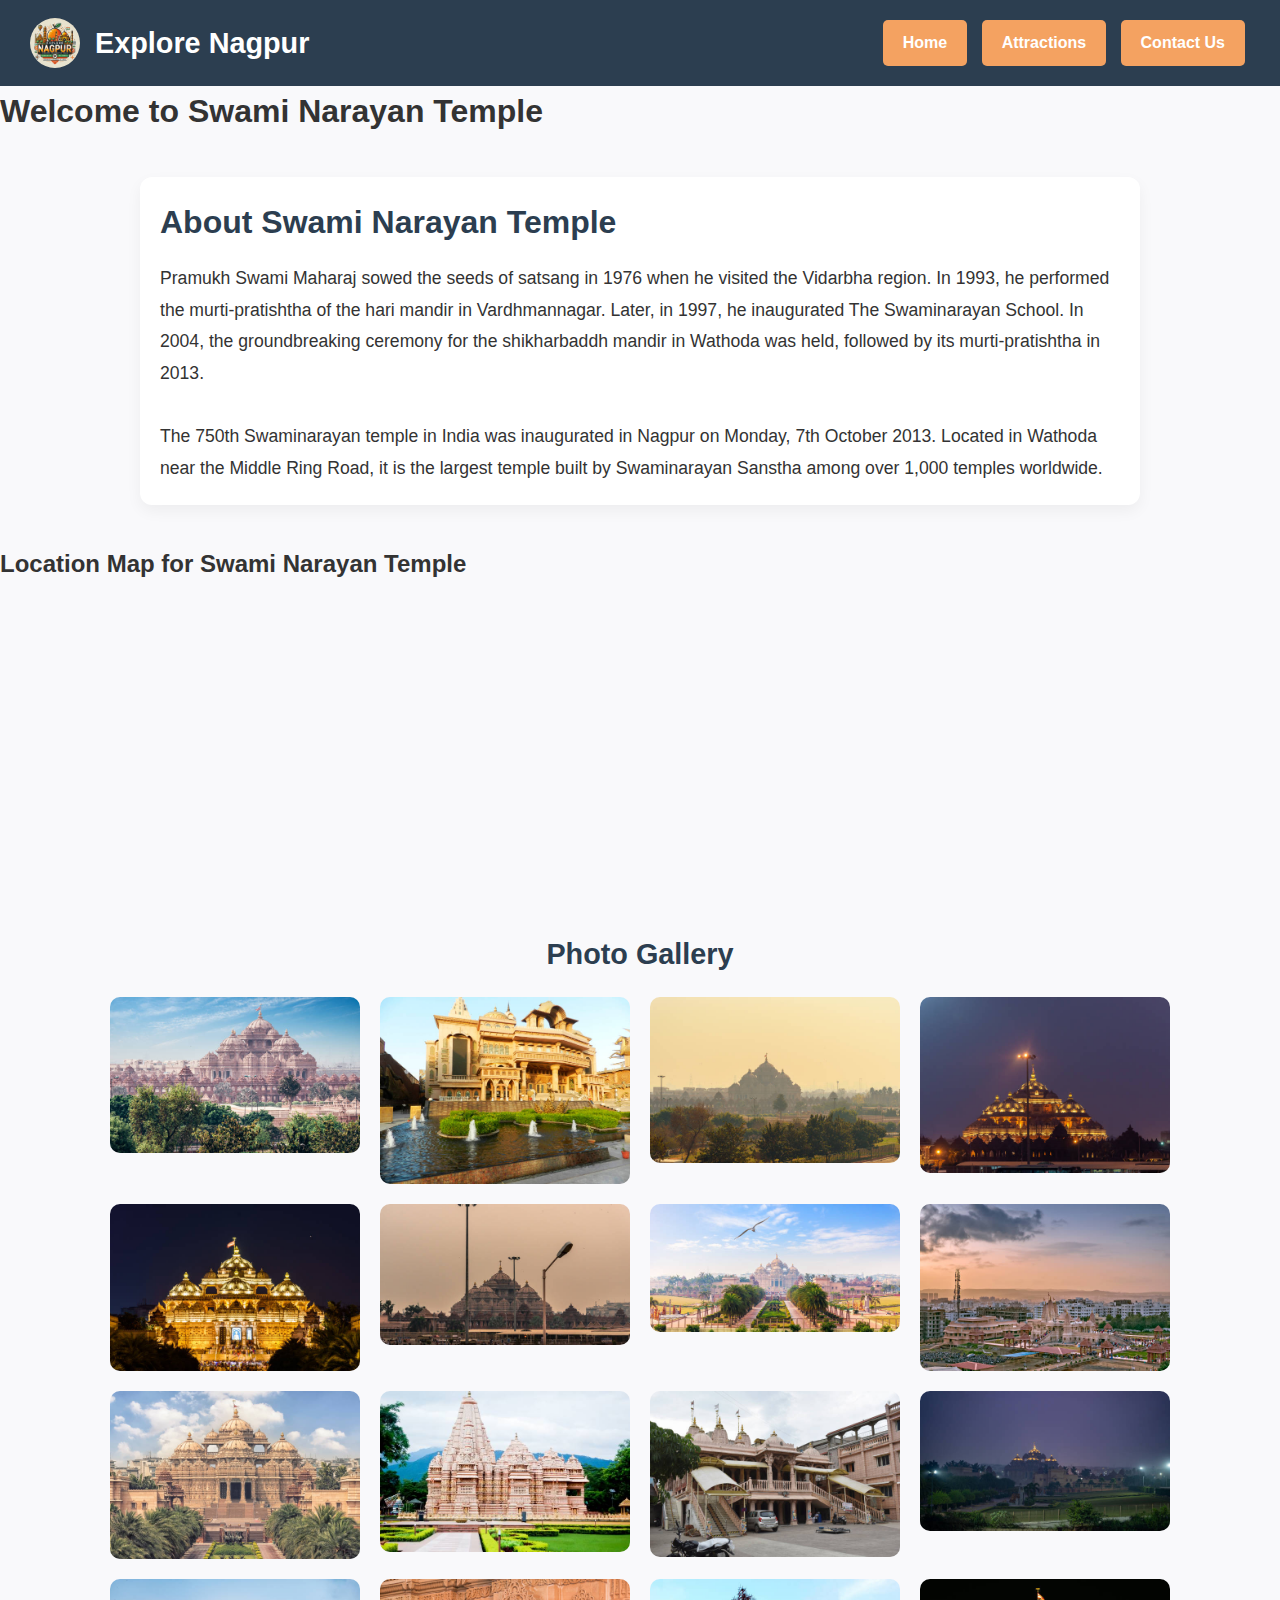
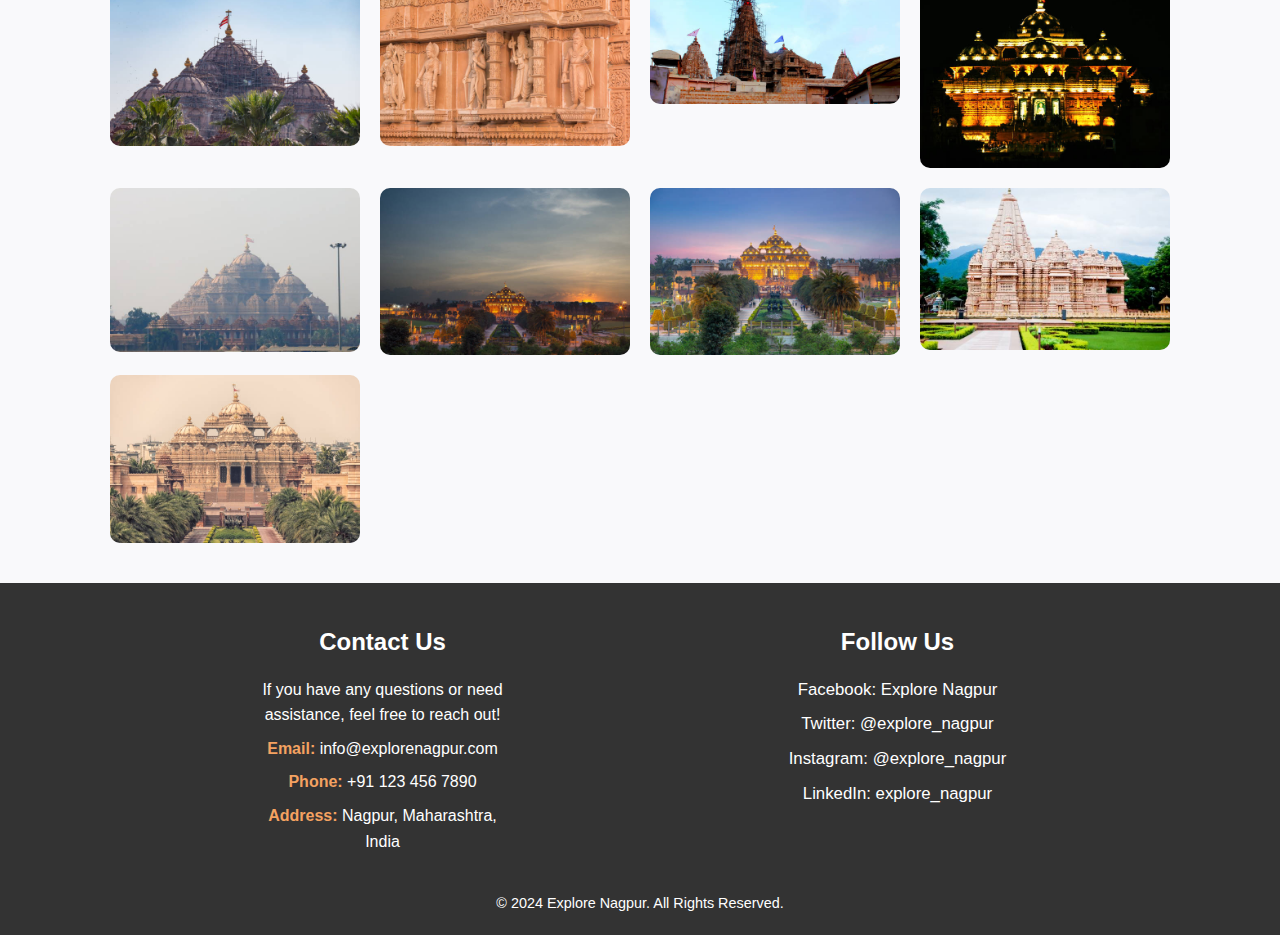
<file: swami.html>
<!DOCTYPE html>
<html lang="en">
<head>
  <meta charset="UTF-8" />
  <meta name="viewport" content="width=device-width, initial-scale=1.0"/>
  <title>Swami Narayan Temple</title>
  <link rel="stylesheet" href="common.css" />
</head>

<body>
  <!-- ===== Header ===== -->
  <header class="header">
    <div class="logo-container">
      <img src="logo.jpg" alt="Explore Nagpur Logo" class="logo-image" />
      <h1>Explore Nagpur</h1>
    </div>
    <nav class="home-button">
      <a href="index.html" class="button">Home</a>
      <a href="attractions.html" class="button">Attractions</a>
      <a href="#footer-contact" class="button">Contact Us</a>
    </nav>
  </header>

  <!-- ===== Page Title ===== -->
  <header>
    <h1>Welcome to Swami Narayan Temple</h1>
  </header>

  <!-- ===== About Section ===== -->
  <section class="info">
    <h2>About Swami Narayan Temple</h2>
    <p>
      Pramukh Swami Maharaj sowed the seeds of satsang in 1976 when he visited the Vidarbha region. In 1993, he performed the murti-pratishtha of the hari mandir in Vardhmannagar. Later, in 1997, he inaugurated The Swaminarayan School. In 2004, the groundbreaking ceremony for the shikharbaddh mandir in Wathoda was held, followed by its murti-pratishtha in 2013.
      <br><br>
      The 750th Swaminarayan temple in India was inaugurated in Nagpur on Monday, 7th October 2013. Located in Wathoda near the Middle Ring Road, it is the largest temple built by Swaminarayan Sanstha among over 1,000 temples worldwide.
    </p>
  </section>

  <!-- ===== Location Map ===== -->
  <section>
    <h2 class="location">Location Map for Swami Narayan Temple</h2>
    <div class="map">
      <iframe
        src="https://www.google.com/maps/embed?pb=!1m18!1m12!1m3!1d3721.377753560954!2d79.14303267666965!3d21.13735998403705!2m3!1f0!2f0!3f0!3m2!1i1024!2i768!4f13.1!3m3!1m2!1s0x3bd4c7634eb00755%3A0xadfbb9674ee9623f!2sBAPS%20Shri%20Swaminarayan%20Mandir!5e0!3m2!1sen!2sin!4v1733484168715!5m2!1sen!2sin"
        width="100%"
        height="300"
        style="border:0;"
        allowfullscreen=""
        loading="lazy"
        referrerpolicy="no-referrer-when-downgrade">
      </iframe>
    </div>
  </section>

  <!-- ===== Photo Gallery ===== -->
  <section class="gallery">
    <h2>Photo Gallery</h2>
    <div class="image-grid">
      <!-- All 20 images (sample shown) -->
      <img src="swami1.jpg" alt="Swami Narayan Temple" />
      <img src="swami2.jpg" alt="Swami Narayan Temple" />
      <img src="swami3.jpg" alt="Swami Narayan Temple" />
       <img src="swami4.jpg" alt="Swami Narayan Temple"/>
      <img src="swami5.jpg" alt="Swami Narayan Temple" />
      <img src="swami6.jpg" alt="Swami Narayan Temple" />
      <img src="swami7.jpg" alt="Swami Narayan Temple" />
       <img src="swami8.jpg" alt="Swami Narayan Temple"/>
      <img src="swami9.jpg" alt="Swami Narayan Temple" />
      <img src="swami10.jpg" alt="Swami Narayan Temple" />
      <img src="swami11.jpg" alt="Swami Narayan Temple" />
          <img src="swami12.jpg" alt="Swami Narayan Temple" />
      <img src="swami13.jpg" alt="Swami Narayan Temple" />
       <img src="swami14.jpg" alt="Swami Narayan Temple"/>
      <img src="swami15.jpg" alt="Swami Narayan Temple" />
      <img src="swami16.jpg" alt="Swami Narayan Temple" />
      <img src="swami17.jpg" alt="Swami Narayan Temple" />
       <img src="swami18.jpg" alt="Swami Narayan Temple"/>
      <img src="swami19.jpg" alt="Swami Narayan Temple" />
      <img src="swami10.jpg" alt="Swami Narayan Temple" />
      <img src="swami20.jpg" alt="Swami Narayan Temple" />
    
    </div>
  </section>

  <!-- ===== Footer ===== -->
  <footer class="footer" id="footer-contact">
    <div class="footer-container">
      <div class="footer-contact">
        <h3>Contact Us</h3>
        <p>If you have any questions or need assistance, feel free to reach out!</p>
        <ul>
          <li><strong>Email:</strong> info@explorenagpur.com</li>
          <li><strong>Phone:</strong> +91 123 456 7890</li>
          <li><strong>Address:</strong> Nagpur, Maharashtra, India</li>
        </ul>
      </div>
      <div class="footer-social">
        <h3>Follow Us</h3>
        <ul>
          <li><a href="https://facebook.com" target="_blank">Facebook: Explore Nagpur</a></li>
          <li><a href="https://twitter.com" target="_blank">Twitter: @explore_nagpur</a></li>
          <li><a href="https://instagram.com" target="_blank">Instagram: @explore_nagpur</a></li>
          <li><a href="https://linkedin.com" target="_blank">LinkedIn: explore_nagpur</a></li>
        </ul>
      </div>
    </div>
    <div class="footer-bottom">
      <p>&copy; 2024 Explore Nagpur. All Rights Reserved.</p>
    </div>
  </footer>

  <!-- ===== Script ===== -->
  <script src="script.js"></script>
</body>
</html>
</file>
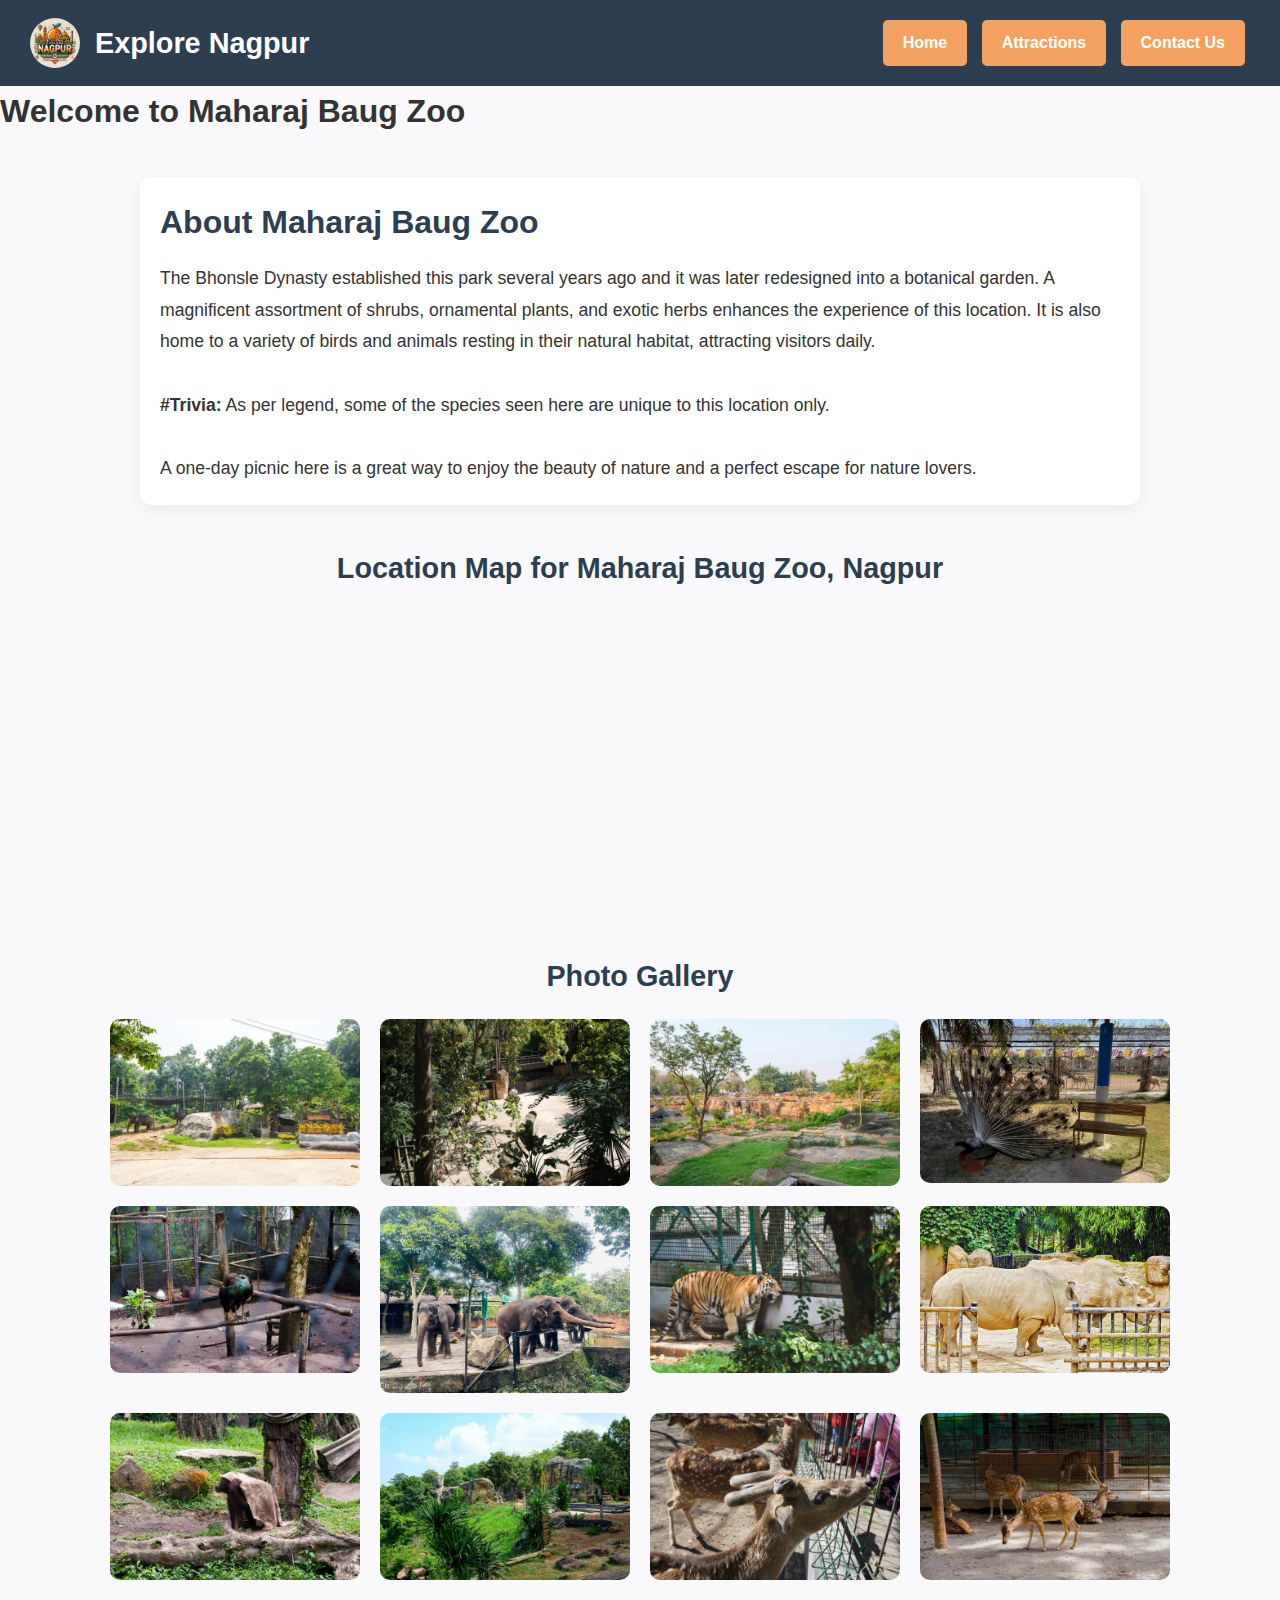
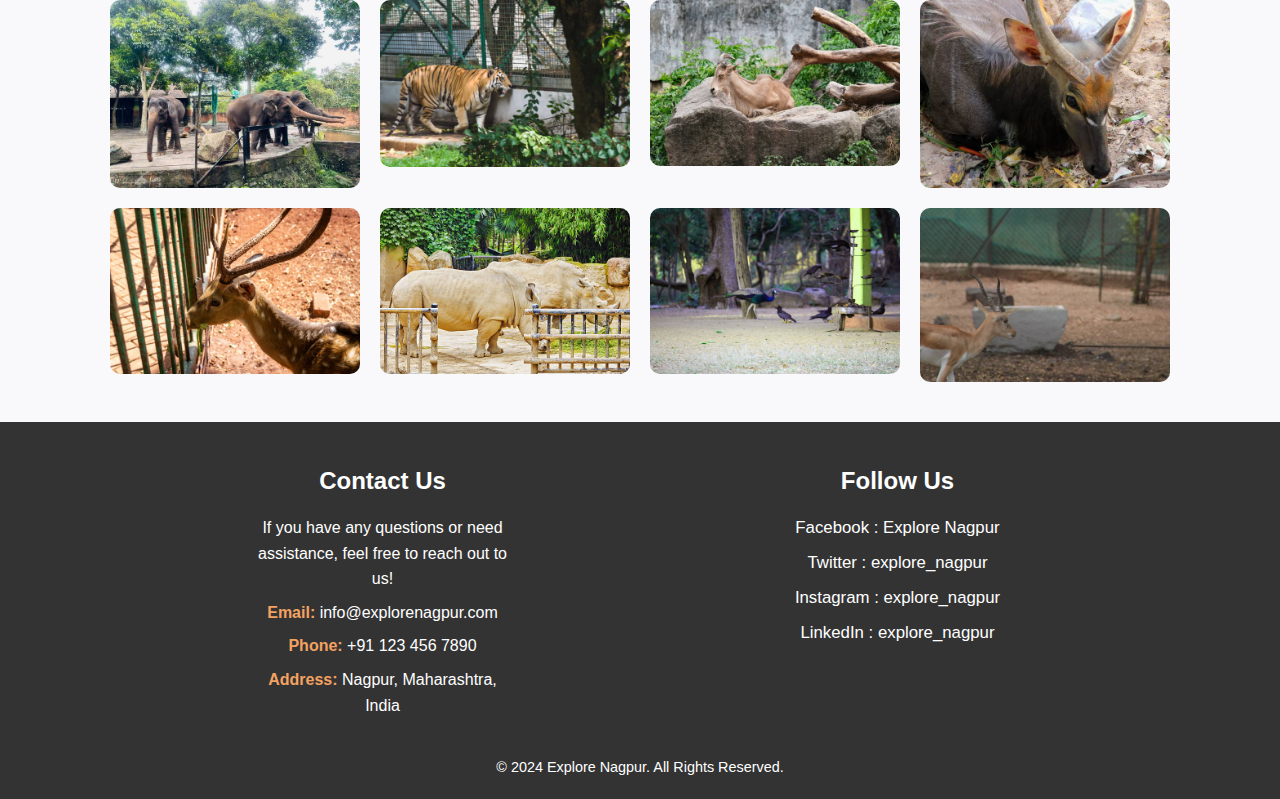
<file: zoo.html>
<!DOCTYPE html>
<html lang="en">
<head>
  <meta charset="UTF-8" />
  <meta name="viewport" content="width=device-width, initial-scale=1.0"/>
  <title>Maharaj Baug Zoo</title>
  <link rel="stylesheet" href="common.css" />
</head>
<body>
  <!-- ======= Header ======= -->
  <header class="header">
    <div class="logo-container">
      <img src="logo.jpg" alt="Logo" class="logo-image" />
      <h1>Explore Nagpur</h1>
    </div>
    <nav class="home-button">
      <a href="index.html" class="button">Home</a>
      <a href="attractions.html" class="button">Attractions</a>
      <a href="#footer-contact" class="button">Contact Us</a>
    </nav>
  </header>

  <!-- ======= Hero Section ======= -->
  <section class="hero-title">
    <h1>Welcome to Maharaj Baug Zoo</h1>
  </section>

  <!-- ======= About Section ======= -->
  <section class="info">
    <h2>About Maharaj Baug Zoo</h2>
    <p>
      The Bhonsle Dynasty established this park several years ago and it was later redesigned into a botanical garden. A magnificent assortment of shrubs, ornamental plants, and exotic herbs enhances the experience of this location. It is also home to a variety of birds and animals resting in their natural habitat, attracting visitors daily.<br><br>
      <strong>#Trivia:</strong> As per legend, some of the species seen here are unique to this location only.<br><br>
      A one-day picnic here is a great way to enjoy the beauty of nature and a perfect escape for nature lovers.
    </p>
  </section>

  <!-- ======= Location Map Section ======= -->
  <section class="map-section">
    <h2 class="location">Location Map for Maharaj Baug Zoo, Nagpur</h2>
    <div class="map">
      <iframe 
        src="https://www.google.com/maps/embed?pb=!1m18!1m12!1m3!1d3721.2183142435792!2d79.07150827654468!3d21.143708480534436!2m3!1f0!2f0!3f0!3m2!1i1024!2i768!4f13.1!3m3!1m2!1s0x3bd4c08d4c0c4c5d%3A0x3afe812572a2d88a!2sMaharaj%20Bagh%20Zoo!5e0!3m2!1sen!2sin!4v1733485575660!5m2!1sen!2sin" 
        width="400" 
        height="300" 
        style="border:0;" 
        allowfullscreen="" 
        loading="lazy" 
        referrerpolicy="no-referrer-when-downgrade">
      </iframe>
    </div>
  </section>

  <!-- ======= Gallery Section ======= -->
  <section class="gallery">
    <h2>Photo Gallery</h2>
    <div class="image-grid">
      <!-- Display 20 zoo images in a grid -->
      <!-- Images should be optimized for performance -->
      <!-- Alt text helps with SEO and accessibility -->
      <!-- Consider lazy-loading large sets -->
      <!-- Example image -->
      <!-- <img src="zoo1.jpg" alt="Lion enclosure at Maharaj Baug Zoo"> -->
      <!-- Repeated for others: -->
      <img src="zoo1.jpg" alt="Maharaj Baug Zoo" loading="lazy" />
      <img src="zoo2.jpg" alt="Maharaj Baug Zoo" loading="lazy" />
      <img src="zoo3.jpg" alt="Maharaj Baug Zoo" loading="lazy" />
      <img src="zoo4.jpg" alt="Maharaj Baug Zoo" loading="lazy" />
      <img src="zoo5.jpg" alt="Maharaj Baug Zoo" loading="lazy" />
      <img src="zoo6.jpg" alt="Maharaj Baug Zoo" loading="lazy" />
      <img src="zoo7.jpg" alt="Maharaj Baug Zoo" loading="lazy" />
      <img src="zoo8.jpg" alt="Maharaj Baug Zoo" loading="lazy" />
      <img src="zoo9.jpg" alt="Maharaj Baug Zoo" loading="lazy" />
      <img src="zoo10.jpg" alt="Maharaj Baug Zoo" loading="lazy" />
      <img src="zoo11.jpg" alt="Maharaj Baug Zoo" loading="lazy" />
      <img src="zoo12.jpg" alt="Maharaj Baug Zoo" loading="lazy" />
      <img src="zoo13.jpg" alt="Maharaj Baug Zoo" loading="lazy" />
      <img src="zoo14.jpg" alt="Maharaj Baug Zoo" loading="lazy" />
      <img src="zoo15.jpg" alt="Maharaj Baug Zoo" loading="lazy" />
      <img src="zoo16.jpg" alt="Maharaj Baug Zoo" loading="lazy" />
      <img src="zoo17.jpg" alt="Maharaj Baug Zoo" loading="lazy" />
      <img src="zoo18.jpg" alt="Maharaj Baug Zoo" loading="lazy" />
      <img src="zoo19.jpg" alt="Maharaj Baug Zoo" loading="lazy" />
      <img src="zoo20.jpg" alt="Maharaj Baug Zoo" loading="lazy" />
    </div>
  </section>

  <!-- ======= Footer ======= -->
  <footer class="footer" id="footer-contact">
    <div class="footer-container">
      <div class="footer-contact">
        <h3>Contact Us</h3>
        <p>If you have any questions or need assistance, feel free to reach out to us!</p>
        <ul>
          <li><strong>Email:</strong> info@explorenagpur.com</li>
          <li><strong>Phone:</strong> +91 123 456 7890</li>
          <li><strong>Address:</strong> Nagpur, Maharashtra, India</li>
        </ul>
      </div>
      <div class="footer-social">
        <h3>Follow Us</h3>
        <ul>
          <li><a href="https://facebook.com" target="_blank">Facebook : Explore Nagpur</a></li>
          <li><a href="https://twitter.com" target="_blank">Twitter : explore_nagpur</a></li>
          <li><a href="https://instagram.com" target="_blank">Instagram : explore_nagpur</a></li>
          <li><a href="https://linkedin.com" target="_blank">LinkedIn : explore_nagpur</a></li>
        </ul>
      </div>
    </div>
    <div class="footer-bottom">
      <p>&copy; 2024 Explore Nagpur. All Rights Reserved.</p>
    </div>
  </footer>

  <!-- ======= Shared JavaScript ======= -->
  <script src="script.js"></script>
</body>
</html>
</file>
<file: style.css>
/* =======================
   Global Reset & Defaults
========================== */
* {
  margin: 0;
  padding: 0;
  box-sizing: border-box;
}

body {
  font-family: 'Arial', sans-serif;
  line-height: 1.6;
  color: #333;
  background-color: #f6f6f6;
}

/* =======================
   Header Styling
========================== */
.header {
  background-color: slategrey;
  color: black;
  padding: 20px;
  display: flex;
  justify-content: space-between;
  align-items: center;
}

.logo-container {
  display: flex;
  align-items: center;
}

.logo-image {
  width: 50px;
  height: 50px;
  margin-right: 15px;
  border-radius: 50%;
  object-fit: cover;
}

.logo-container h1 {
  font-size: 2rem;
  font-family: 'Arial', sans-serif;
}

.home-button .button {
  display: inline-block;
  padding: 10px 20px;
  background-color: #333;
  color: white;
  text-decoration: none;
  border-radius: 5px;
  font-size: 16px;
  transition: background-color 0.3s ease;
  margin-left: 10px;
}

.home-button .button:hover {
  background-color: #555;
}

/* =======================
   Hero Section
========================== */
.hero {
  display: flex;
  justify-content: space-between;
  align-items: center;
  padding: 50px;
  background-color: #264653;
  color: white;
  flex-wrap: wrap;
}

.hero-content {
  max-width: 500px;
}

.hero h2 {
  font-size: 3rem;
}

.hero h3 {
  font-size: 1.8rem;
  margin-top: 10px;
}

.hero p {
  margin: 20px 0;
}

.hero .btn {
  display: inline-block;
  padding: 10px 20px;
  background-color: #e76f51;
  color: white;
  text-decoration: none;
  border-radius: 5px;
  transition: background-color 0.3s;
}

.hero .btn:hover {
  background-color: #f4a261;
}

.hero-image img {
  max-width: 100%;
  border-radius: 10px;
  margin-top: 20px;
}

/* =======================
   Destinations Section
========================== */
.destinations {
  padding: 50px 20px;
  text-align: center;
  background-color: white;
}

.destinations h1 {
  font-size: 2rem;
  margin-bottom: 30px;
  color: #222;
}

.cards {
  display: flex;
  justify-content: center;
  flex-wrap: wrap;
  gap: 30px;
  margin-top: 20px;
}

.card {
  background-color: #f6f6f6;
  border: 1px solid #ddd;
  border-radius: 10px;
  overflow: hidden;
  width: 300px;
  box-shadow: 0 5px 15px rgba(0, 0, 0, 0.1);
  transition: transform 0.3s;
}

.card:hover {
  transform: scale(1.05);
}

.card img {
  width: 100%;
  height: 200px;
  object-fit: cover;
}

.card h3 {
  margin: 15px 0 5px;
  color: #333;
}

.card p {
  padding: 0 15px 15px;
  color: #666;
}

/* =======================
   Footer Section
========================== */
.footer {
  background-color: #333;
  color: white;
  padding: 40px 20px;
  text-align: center;
}

.footer-container {
  display: flex;
  justify-content: space-around;
  flex-wrap: wrap;
  gap: 30px;
}

.footer-contact, 
.footer-social {
  width: 250px;
}

.footer-contact h3,
.footer-social h3 {
  font-size: 1.5rem;
  margin-bottom: 15px;
}

.footer-contact ul,
.footer-social ul {
  list-style: none;
  padding: 0;
}

.footer-contact li,
.footer-social li {
  margin: 8px 0;
}

.footer-contact li strong {
  color: #f4a261;
}

.footer-social li a {
  color: white;
  font-size: 1.1rem;
  text-decoration: none;
  transition: color 0.3s ease;
}

.footer-social li a:hover {
  color: #f4a261;
  text-decoration: underline;
}

.footer-bottom {
  margin-top: 30px;
  font-size: 0.9rem;
}

.footer-bottom p {
  margin: 0;
}
</file>
<file: common.css>
/* ===============================
   1. Reset & Global Styles
================================= */
* {
  margin: 0;
  padding: 0;
  box-sizing: border-box;
}

html {
  scroll-behavior: smooth;
}

body {
  font-family: 'Segoe UI', Tahoma, Geneva, Verdana, sans-serif;
  background-color: #f9f9fb;
  color: #333;
  line-height: 1.6;
}

/* ===============================
   2. Header Section
================================= */
.header {
  background-color: #2c3e50;
  color: white;
  padding: 15px 30px;
  display: flex;
  justify-content: space-between;
  align-items: center;
  flex-wrap: wrap;
}

.logo-container {
  display: flex;
  align-items: center;
}

.logo-image {
  width: 50px;
  height: 50px;
  margin-right: 15px;
  border-radius: 50%;
  object-fit: cover;
}

.logo-container h1 {
  font-size: 1.8rem;
  font-weight: bold;
}

.home-button .button {
  display: inline-block;
  margin: 5px;
  padding: 10px 20px;
  background-color: #f4a261;
  color: white;
  border-radius: 5px;
  text-decoration: none;
  font-weight: bold;
  transition: background-color 0.3s ease, transform 0.2s ease;
}

.home-button .button:hover {
  background-color: #e76f51;
  transform: scale(1.05);
}

/* ===============================
   3. Main Title Section
================================= */
.main-title {
  background-color: #f4a261;
  color: white;
  padding: 40px 20px;
  text-align: center;
}

.main-title h1 {
  font-size: 2.5rem;
  font-weight: bold;
}

/* ===============================
   4. Info Section
================================= */
.info {
  max-width: 1000px;
  margin: 40px auto;
  padding: 20px;
  background-color: #fff;
  border-radius: 12px;
  box-shadow: 0 6px 15px rgba(0, 0, 0, 0.05);
}

.info h2 {
  font-size: 2rem;
  margin-bottom: 15px;
  color: #2c3e50;
}

.info p {
  font-size: 1.1rem;
  line-height: 1.8;
}

/* ===============================
   5. Map Section
================================= */
.map-section {
  max-width: 1000px;
  margin: 20px auto 40px;
  padding: 0 20px;
}

.map-section .location {
  font-size: 1.8rem;
  text-align: center;
  margin-bottom: 15px;
  color: #2c3e50;
}

.map iframe {
  width: 100%;
  height: 300px;
  border: none;
  border-radius: 10px;
}

/* ===============================
   6. Gallery Section
================================= */
.gallery {
  max-width: 1100px;
  margin: 40px auto;
  padding: 0 20px;
}

.gallery h2 {
  font-size: 1.8rem;
  margin-bottom: 20px;
  text-align: center;
  color: #2c3e50;
}

.image-grid {
  display: grid;
  grid-template-columns: repeat(auto-fit, minmax(220px, 1fr));
  gap: 20px;
}

.image-grid img {
  width: 100%;
  border-radius: 10px;
  transition: transform 0.3s ease, box-shadow 0.3s ease;
}

.image-grid img:hover {
  transform: scale(1.03);
  box-shadow: 0 6px 15px rgba(0, 0, 0, 0.1);
}

/* ===============================
   7. Footer Section
================================= */
.footer {
  background-color: #333;
  color: white;
  padding: 40px 20px 20px;
  text-align: center;
}

.footer-container {
  display: flex;
  justify-content: space-around;
  flex-wrap: wrap;
  gap: 30px;
  max-width: 1000px;
  margin: auto;
}

.footer-contact,
.footer-social {
  width: 250px;
}

.footer-contact h3,
.footer-social h3 {
  font-size: 1.5rem;
  margin-bottom: 15px;
}

.footer-contact ul,
.footer-social ul {
  list-style: none;
  padding: 0;
}

.footer-contact li,
.footer-social li {
  margin: 8px 0;
}

.footer-contact li strong,
.footer-social li a {
  color: #f4a261;
}

.footer-social li a {
  text-decoration: none;
  color: white;
  font-size: 1.05rem;
  transition: color 0.3s ease;
}

.footer-social li a:hover {
  color: #f4a261;
  text-decoration: underline;
}

.footer-bottom {
  margin-top: 30px;
  font-size: 0.9rem;
}

/* ===============================
   8. Responsive Design
================================= */
@media (max-width: 768px) {
  .footer-container {
    flex-direction: column;
    align-items: center;
  }

  .footer-contact,
  .footer-social {
    width: 100%;
    max-width: 400px;
    text-align: center;
  }

  .home-button {
    margin-top: 10px;
    text-align: center;
    width: 100%;
  }
}
</file>
<file: attractions.css>
/* =============================
   Global Reset & Typography
============================= */
* {
  margin: 0;
  padding: 0;
  box-sizing: border-box;
}

html {
  scroll-behavior: smooth;
}

body {
  font-family: 'Segoe UI', Tahoma, Geneva, Verdana, sans-serif;
  background-color: #f4f4f9;
  color: #333;
  line-height: 1.6;
}

/* =============================
   Header Section
============================= */
.header {
  background-color: #2c3e50;
  color: white;
  padding: 15px 30px;
  display: flex;
  justify-content: space-between;
  align-items: center;
  flex-wrap: wrap;
}

.logo-container {
  display: flex;
  align-items: center;
}

.logo-image {
  width: 50px;
  height: 50px;
  margin-right: 15px;
  border-radius: 50%;
  object-fit: cover;
}

.logo-container h1 {
  font-size: 1.8rem;
  font-weight: bold;
}

.home-button .button {
  display: inline-block;
  margin: 5px;
  padding: 10px 20px;
  background-color: #f4a261;
  color: white;
  border-radius: 5px;
  text-decoration: none;
  font-weight: bold;
  transition: background-color 0.3s ease, transform 0.2s ease;
}

.home-button .button:hover {
  background-color: #e76f51;
  transform: scale(1.05);
}

/* =============================
   Subheading
============================= */
.subhead {
  text-align: center;
  color: teal;
  margin: 40px 0 20px;
  font-size: 2rem;
}

/* =============================
   Attractions Grid List
============================= */
.attractions-list {
  max-width: 1000px;
  margin: 0 auto 60px;
  padding: 30px;
  background-color: #fff;
  border-radius: 12px;
  box-shadow: 0 6px 15px rgba(0, 0, 0, 0.1);
  transition: transform 0.3s ease, box-shadow 0.3s ease;
}

.attractions-list:hover {
  transform: scale(1.01);
  box-shadow: 0 8px 20px rgba(0, 0, 0, 0.2);
}

.attractions-list ul {
  display: grid;
  grid-template-columns: repeat(auto-fit, minmax(220px, 1fr));
  gap: 20px;
  list-style: none;
  padding: 0;
}

.attractions-list li {
  text-align: center;
}

.attractions-list a {
  display: block;
  padding: 12px;
  font-size: 1.1rem;
  font-weight: bold;
  text-decoration: none;
  color: #333;
  background-color: #f4f4f9;
  border-radius: 8px;
  transition: background-color 0.3s, color 0.3s, transform 0.2s;
  position: relative;
}

.attractions-list a::before {
  content: '👉';
  position: absolute;
  left: 10px;
  opacity: 0;
  transition: opacity 0.3s;
}

.attractions-list a:hover {
  background-color: #f4a261;
  color: white;
  transform: translateY(-3px);
}

.attractions-list a:hover::before {
  opacity: 1;
}

/* =============================
   Footer Section
============================= */
.footer {
  background-color: #333;
  color: white;
  padding: 40px 20px 20px;
  text-align: center;
}

.footer-container {
  display: flex;
  justify-content: space-around;
  flex-wrap: wrap;
  gap: 30px;
  max-width: 1000px;
  margin: auto;
}

.footer-contact,
.footer-social {
  width: 250px;
}

.footer-contact h3,
.footer-social h3 {
  font-size: 1.5rem;
  margin-bottom: 15px;
}

.footer-contact ul,
.footer-social ul {
  list-style: none;
  padding: 0;
}

.footer-contact li,
.footer-social li {
  margin: 8px 0;
}

.footer-contact li strong,
.footer-social li a {
  color: #f4a261;
}

.footer-social li a {
  text-decoration: none;
  color: white;
  font-size: 1.05rem;
  transition: color 0.3s ease;
}

.footer-social li a:hover {
  color: #f4a261;
  text-decoration: underline;
}

.footer-bottom {
  margin-top: 30px;
  font-size: 0.9rem;
}

/* =============================
   Responsive Design
============================= */
@media (max-width: 768px) {
  .footer-container {
    flex-direction: column;
    align-items: center;
  }
  
  .footer-contact,
  .footer-social {
    width: 100%;
    max-width: 400px;
    text-align: center;
  }
  
  .home-button {
    margin-top: 10px;
    text-align: center;
    width: 100%;
  }
}/* =============================
   Global Reset & Typography
============================= */
* {
  margin: 0;
  padding: 0;
  box-sizing: border-box;
}

html {
  scroll-behavior: smooth;
}

body {
  font-family: 'Segoe UI', Tahoma, Geneva, Verdana, sans-serif;
  background-color: #f4f4f9;
  color: #333;
  line-height: 1.6;
}

/* =============================
   Header Section
============================= */
.header {
  background-color: #2c3e50;
  color: white;
  padding: 15px 30px;
  display: flex;
  justify-content: space-between;
  align-items: center;
  flex-wrap: wrap;
}

.logo-container {
  display: flex;
  align-items: center;
}

.logo-image {
  width: 50px;
  height: 50px;
  margin-right: 15px;
  border-radius: 50%;
  object-fit: cover;
}

.logo-container h1 {
  font-size: 1.8rem;
  font-weight: bold;
}

.home-button .button {
  display: inline-block;
  margin: 5px;
  padding: 10px 20px;
  background-color: #f4a261;
  color: white;
  border-radius: 5px;
  text-decoration: none;
  font-weight: bold;
  transition: background-color 0.3s ease, transform 0.2s ease;
}

.home-button .button:hover {
  background-color: #e76f51;
  transform: scale(1.05);
}

/* =============================
   Subheading
============================= */
.subhead {
  text-align: center;
  color: teal;
  margin: 40px 0 20px;
  font-size: 2rem;
}

/* =============================
   Attractions Grid List
============================= */
.attractions-list {
  max-width: 1000px;
  margin: 0 auto 60px;
  padding: 30px;
  background-color: #fff;
  border-radius: 12px;
  box-shadow: 0 6px 15px rgba(0, 0, 0, 0.1);
  transition: transform 0.3s ease, box-shadow 0.3s ease;
}

.attractions-list:hover {
  transform: scale(1.01);
  box-shadow: 0 8px 20px rgba(0, 0, 0, 0.2);
}

.attractions-list ul {
  display: grid;
  grid-template-columns: repeat(auto-fit, minmax(220px, 1fr));
  gap: 20px;
  list-style: none;
  padding: 0;
}

.attractions-list li {
  text-align: center;
}

.attractions-list a {
  display: block;
  padding: 12px;
  font-size: 1.1rem;
  font-weight: bold;
  text-decoration: none;
  color: #333;
  background-color: #f4f4f9;
  border-radius: 8px;
  transition: background-color 0.3s, color 0.3s, transform 0.2s;
  position: relative;
}

.attractions-list a::before {
  content: '👉';
  position: absolute;
  left: 10px;
  opacity: 0;
  transition: opacity 0.3s;
}

.attractions-list a:hover {
  background-color: #f4a261;
  color: white;
  transform: translateY(-3px);
}

.attractions-list a:hover::before {
  opacity: 1;
}

/* =============================
   Footer Section
============================= */
.footer {
  background-color: #333;
  color: white;
  padding: 40px 20px 20px;
  text-align: center;
}

.footer-container {
  display: flex;
  justify-content: space-around;
  flex-wrap: wrap;
  gap: 30px;
  max-width: 1000px;
  margin: auto;
}

.footer-contact,
.footer-social {
  width: 250px;
}

.footer-contact h3,
.footer-social h3 {
  font-size: 1.5rem;
  margin-bottom: 15px;
}

.footer-contact ul,
.footer-social ul {
  list-style: none;
  padding: 0;
}

.footer-contact li,
.footer-social li {
  margin: 8px 0;
}

.footer-contact li strong,
.footer-social li a {
  color: #f4a261;
}

.footer-social li a {
  text-decoration: none;
  color: white;
  font-size: 1.05rem;
  transition: color 0.3s ease;
}

.footer-social li a:hover {
  color: #f4a261;
  text-decoration: underline;
}

.footer-bottom {
  margin-top: 30px;
  font-size: 0.9rem;
}

/* =============================
   Responsive Design
============================= */
@media (max-width: 768px) {
  .footer-container {
    flex-direction: column;
    align-items: center;
  }

  .footer-contact,
  .footer-social {
    width: 100%;
    max-width: 400px;
    text-align: center;
  }

  .home-button {
    margin-top: 10px;
    text-align: center;
    width: 100%;
  }
}
</file>
